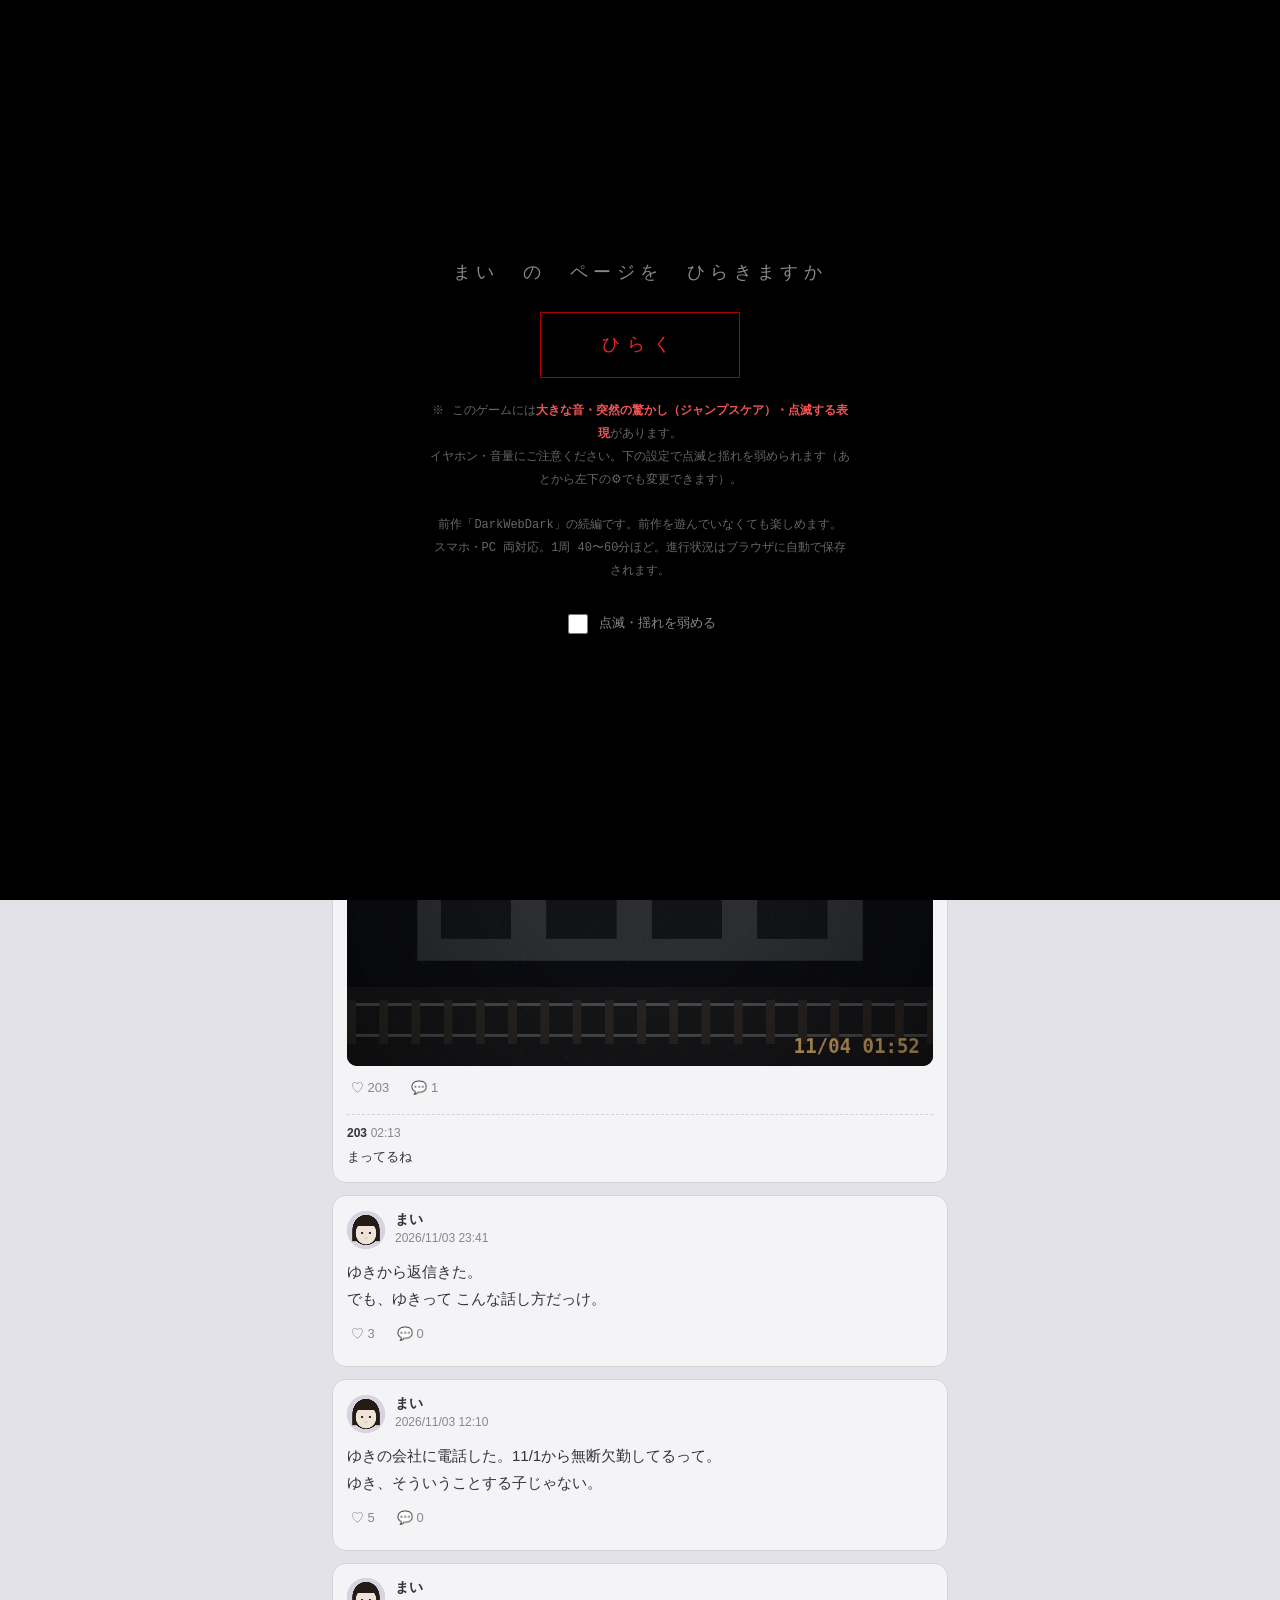
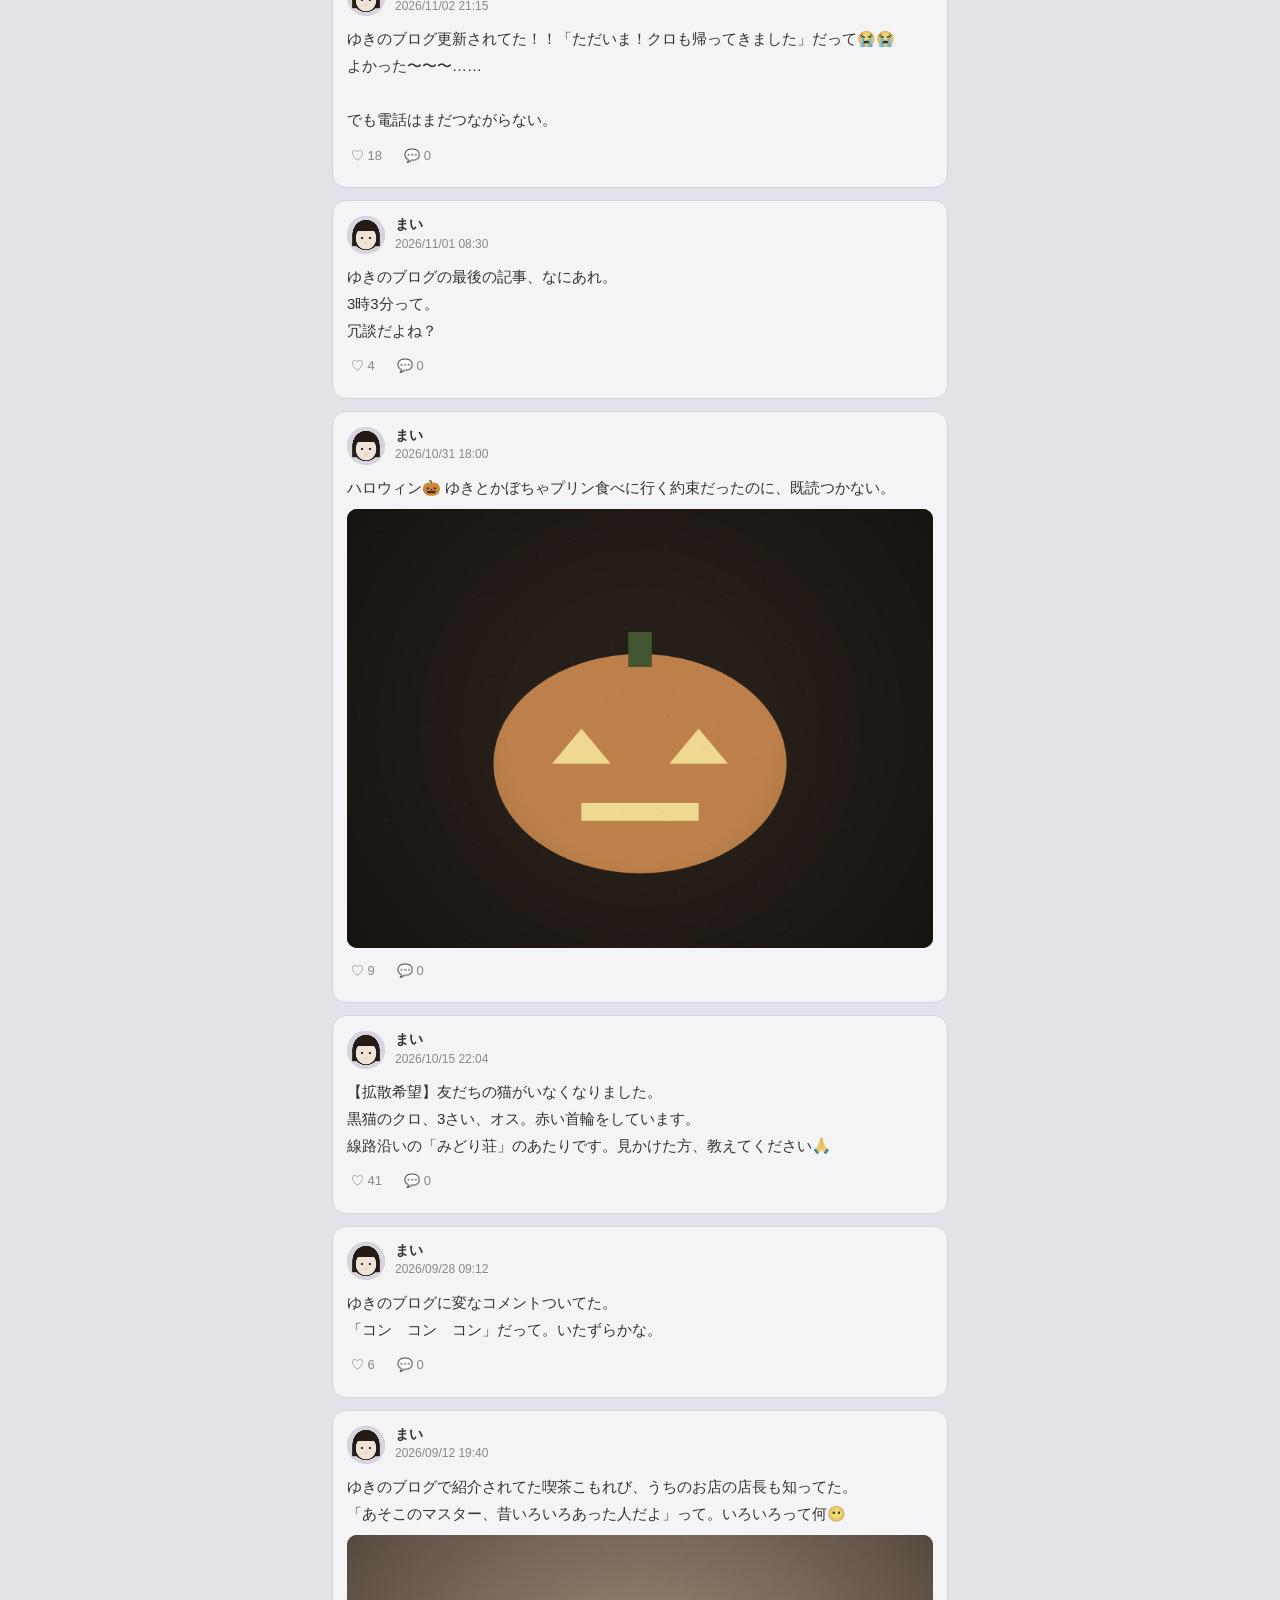
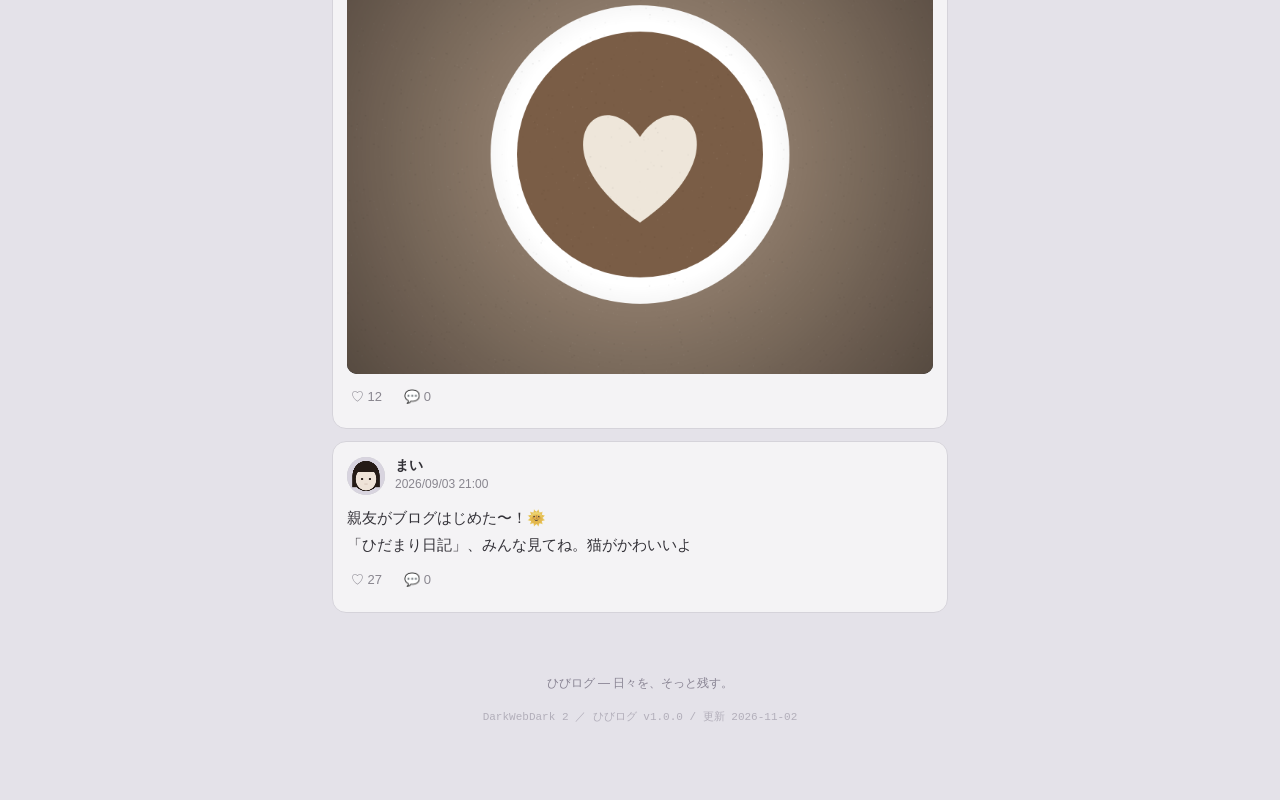
<file: index.html>
<!DOCTYPE html>
<html lang="ja">
<head>
<meta charset="UTF-8">
<meta name="viewport" content="width=device-width, initial-scale=1, viewport-fit=cover">
<title>まい（@maimai_0612）｜ひびログ</title>
<meta name="description" content="DarkWebDark 2 ― 前作「DarkWebDark」の続編。ネットサーフィン型ホラー。">
<link rel="stylesheet" href="assets/hibi.css">
<style>
  .cover canvas { image-rendering: pixelated; }
  .follow-list { list-style: none; margin: 0; padding: 0; }
  .follow-list li { display: flex; gap: 10px; align-items: center; padding: 8px 0; border-bottom: 1px solid #3a3440; }
  .follow-list .mini { width: 34px; height: 34px; border-radius: 50%; overflow: hidden; flex: none; background: #555; }
  .follow-list canvas { width: 100%; height: 100%; display: block; }
  .modal { position: fixed; inset: 0; z-index: 60; background: rgba(10, 8, 14, .9); display: flex; align-items: center; justify-content: center; padding: 16px; }
  .modal .in { background: #221e28; color: #ddd; border-radius: 14px; padding: 16px; width: min(420px, 100%); max-height: 80vh; overflow: auto; }
  .modal h3 { margin: 0 0 8px; font-size: 15px; }
  .endings { list-style: none; padding: 0; margin: 6px 0 0; }
  .endings li { padding: 4px 0; border-bottom: 1px dashed var(--line); font-size: 14px; }
  body.warm { background: #fbf3e8; }
  body.warm::after { display: none; }
  body.warm .post, body.warm .card { background: #fffaf3; border-color: #f0e2cf; }
  .cm { border-top: 1px dashed var(--line); margin-top: 8px; padding-top: 6px; font-size: 13px; }
  .cm b { font-size: 12px; }
</style>
</head>
<body class="cold">
<header class="topbar">
  <a class="logo" href="index.html"><i></i>ひびログ</a>
  <nav>
    <a href="index.html" class="on">まい</a>
    <a href="talk.html" data-need="talk">トークル</a>
    <a href="visit.html" data-need="visit">アルバム</a>
    <a href="files.html" data-need="files">資料</a>
  </nav>
</header>

<div class="wrap">
  <div id="topCards"></div>
  <section class="card prof">
    <div class="cover"><canvas id="cover" width="160" height="40"></canvas></div>
    <div class="ava"><canvas id="ava"></canvas></div>
    <h1 id="pname">まい</h1>
    <div class="id">@maimai_0612</div>
    <p class="bio" id="bio">カフェで働いてます☕ ねこ派。ゆきとは高校から🌙</p>
    <div class="stats"><span><b>12</b> フォロー</span><a href="#" id="followers" style="color:inherit;text-decoration:none"><b id="fcount">203</b> フォロワー</a><span id="lastlogin">最終ログイン：たった今</span></div>
    <div class="banner" id="banner">このアカウントは <b>2026/11/04 02:13</b> から更新されていません</div>
  </section>

  <div class="tabs" role="tablist">
    <button type="button" role="tab" id="tabPosts" class="on">投稿</button>
    <button type="button" role="tab" id="tabDrafts">下書き<span class="cnt" id="dcnt">0</span></button>
  </div>
  <main id="posts"></main>
  <main id="drafts" class="hidden"></main>
</div>

<footer class="foot">ひびログ ― 日々を、そっと残す。<div data-dwd-ver="DarkWebDark 2 ／ ひびログ"></div></footer>

<script src="assets/dwd.js"></script>
<script src="assets/hibi.js"></script>
<script>
(function () {
  'use strict';
  var postsEl = document.getElementById('posts');
  var draftsEl = document.getElementById('drafts');
  var prevName = DWD.prevName();
  var clears = DWD.get('clears') || 0;
  var stage = DWD.get('stage');

  HIBI.nav();
  HIBI.tabHaunt();
  HIBI.blinker(document.getElementById('ava'), 'mai');

  // カバー画像は砂嵐
  (function () {
    var cv = document.getElementById('cover');
    var c = cv.getContext('2d');
    var img = c.createImageData(160, 40);
    setInterval(function () {
      if (document.hidden) return;
      for (var i = 0; i < img.data.length; i += 4) {
        var v = 40 + Math.random() * 90;
        img.data[i] = v; img.data[i + 1] = v * 0.95; img.data[i + 2] = v * 1.1; img.data[i + 3] = 255;
      }
      c.putImageData(img, 0, 0);
    }, 90);
  })();

  /* ------------------------------------------------------------
   * 投稿
   * ---------------------------------------------------------- */
  var POSTS = [
    { tm: '2026/11/04 01:52', body: 'ゆきの部屋、見てくる', photo: 'apart', cap: 'みどり荘。線路のすぐ横', likes: 203, comments: [['203', '02:13', 'まってるね']] },
    { tm: '2026/11/03 23:41', body: 'ゆきから返信きた。\nでも、ゆきって こんな話し方だっけ。', likes: 3 },
    { tm: '2026/11/03 12:10', body: 'ゆきの会社に電話した。11/1から無断欠勤してるって。\nゆき、そういうことする子じゃない。', likes: 5 },
    { tm: '2026/11/02 21:15', body: 'ゆきのブログ更新されてた！！「ただいま！クロも帰ってきました」だって😭😭\nよかった〜〜〜……\n\nでも電話はまだつながらない。', likes: 18 },
    { tm: '2026/11/01 08:30', body: 'ゆきのブログの最後の記事、なにあれ。\n3時3分って。\n冗談だよね？', likes: 4 },
    { tm: '2026/10/31 18:00', body: 'ハロウィン🎃 ゆきとかぼちゃプリン食べに行く約束だったのに、既読つかない。', photo: 'pumpkin', cap: 'ひとりで食べた', likes: 9 },
    { tm: '2026/10/15 22:04', body: '【拡散希望】友だちの猫がいなくなりました。\n黒猫のクロ、3さい、オス。赤い首輪をしています。\n線路沿いの「みどり荘」のあたりです。見かけた方、教えてください🙏', likes: 41 },
    { tm: '2026/09/28 09:12', body: 'ゆきのブログに変なコメントついてた。\n「コン　コン　コン」だって。いたずらかな。', likes: 6 },
    { tm: '2026/09/12 19:40', body: 'ゆきのブログで紹介されてた喫茶こもれび、うちのお店の店長も知ってた。\n「あそこのマスター、昔いろいろあった人だよ」って。いろいろって何😶', photo: 'latte', cap: 'ゆきが送ってくれたラテアート', likes: 12 },
    { tm: '2026/09/03 21:00', body: '親友がブログはじめた〜！🌞\n「ひだまり日記」、みんな見てね。猫がかわいいよ', likes: 27 }
  ];

  function miniAva(who) {
    var d = document.createElement('div');
    d.className = 'mini';
    var cv = document.createElement('canvas');
    HIBI.avatar(cv, who, 'normal');
    d.appendChild(cv);
    return d;
  }

  function postEl(p, draft) {
    var a = document.createElement('article');
    a.className = 'post' + (draft ? ' draft' : '');
    var head = document.createElement('div');
    head.className = 'head';
    head.appendChild(miniAva(p.who || 'mai'));
    var meta = document.createElement('div');
    meta.innerHTML = '<div class="nm"></div><div class="tm"></div>';
    meta.querySelector('.nm').textContent = p.name || 'まい';
    meta.querySelector('.tm').textContent = p.tm;
    head.appendChild(meta);
    if (draft) {
      var lb = document.createElement('span');
      lb.className = 'dlabel';
      lb.textContent = '下書き';
      head.appendChild(lb);
    }
    a.appendChild(head);
    var b = document.createElement('div');
    b.className = 'body';
    if (p.html) b.innerHTML = p.html; else b.textContent = p.body;
    a.appendChild(b);
    if (p.photo) {
      var cv = document.createElement('canvas');
      cv.className = 'pic';
      HIBI.photo(cv, p.photo, p.photoOpt);
      a.appendChild(cv);
      var opened = 0;
      cv.addEventListener('click', function () {
        opened++;
        HIBI.viewer(function (big) { HIBI.photo(big, p.photo, p.photoOpt); }, p.cap, function () {
          // 2回目に開くと、窓の顔が一瞬こちらに
          if (p.photo === 'apart' && opened === 2) setTimeout(function () { DWD.flash(110); }, 900);
        });
      });
      p.canvas = cv;
    }
    if (!draft) {
      var acts = document.createElement('div');
      acts.className = 'acts';
      var like = document.createElement('button');
      like.type = 'button';
      like.textContent = '♡ ' + p.likes;
      like.addEventListener('click', function () {
        if (like.classList.contains('liked')) return;
        like.classList.add('liked');
        like.textContent = '♥ ' + (p.likes + 1);
        DWD.sfx.blip();
        setTimeout(function () {
          HIBI.toast('<b>203</b> さんが あなたの「いいね」を みています');
          DWD.sfx.knock(1);
        }, 2200);
      });
      acts.appendChild(like);
      var cm = document.createElement('span');
      cm.textContent = '💬 ' + (p.comments ? p.comments.length : 0);
      acts.appendChild(cm);
      a.appendChild(acts);
      (p.comments || []).forEach(function (c) {
        var d = document.createElement('div');
        d.className = 'cm';
        d.innerHTML = '<b></b> <span class="small"></span><div></div>';
        d.querySelector('b').textContent = c[0];
        d.querySelector('.small').textContent = c[1];
        d.querySelector('div').textContent = c[2];
        a.appendChild(d);
      });
      p.likeBtn = like;
    }
    return a;
  }

  function renderPosts(list) {
    postsEl.innerHTML = '';
    list.forEach(function (p) { postsEl.appendChild(postEl(p)); });
  }

  /* ------------------------------------------------------------
   * 下書き（見るたびに増える）
   * ---------------------------------------------------------- */
  var layer = DWD.get('layer') || 0;
  var DRAFTS = [
    { tm: '11/04 02:13', body: 'くらい' },
    { tm: '11/04 02:13', body: 'ゆきの　こえが　する。　かべの　むこう' },
    prevName ? { tm: '11/04 02:13', body: prevName + 'さん。　また　きてくれたんだ。\n203の　すみごこちは　どう？' } : null,
    clears ? { tm: '11/04 02:13', body: 'ねえ。\nこんどは　こたえないで。　なにも　しないで。\nさいごに　ノックが　きこえても、さわらないで。　それだけで　いい' } : null,
    { tm: '11/04 02:13', html: 'トークル　みて。　ゆきとの　やりとり、ぜんぶ　のこってる。\nさいごのほう、ゆきじゃない。\n<a href="talk.html">→ トークル</a>', unlock: 'talk' },
    { tm: '11/04 02:13', need: function () { return HIBI.seen('talk'); }, html: 'アルバムに　しゃしんと　ろくおん　あげた。\nクロに　くびわが　なかった。　あかい　くびわ。\n<a href="visit.html">→ アルバム</a>', unlock: 'visit' },
    { tm: '11/04 02:13', need: function () { return HIBI.seen('visit'); }, html: 'とおりすがりさんの　かきこみ、みつけた。\nマスターは　しってた。　ぜんぶ　しってた。\n<a href="files.html">→ 資料</a>', unlock: 'files' },
    { tm: '11/04 02:13', need: function () { return HIBI.seen('files'); }, body: 'ここは　したに　ながい。\nずっと　したまで　へやが　ある。' },
    { tm: 'たった今', need: function () { return HIBI.seen('files'); }, live: true },
    { tm: '11/04 02:13', need: function () { return layer >= 6; }, body: 'おりてきてくれたんだ。\nおねがい。　いちばん　したまで　きて。' },
    { tm: '11/04 02:13', need: function () { return layer >= 10; }, body: 'かべの　なかは　せまい。\n0.9メートル。　みんな　たって　ならんでる。' },
    { tm: '11/04 02:13', need: function () { return layer >= 13; }, body: 'クロが　まってる。\nあかい　くびわの　ほうの　クロ。' }
  ].filter(Boolean);

  function draftHTML(d) {
    if (d.live) {
      return { tm: 'たった今', body: 'いま　' + DWD.timeStr() + '。\n' + DWD.device() + '　で　みてるの　だれ？' };
    }
    return d;
  }
  // 次に増やせる下書きがあるか
  function canGrow() {
    var n = DWD.get('drafts') || 0;
    if (n >= DRAFTS.length) return false;
    var d = DRAFTS[n];
    return !d.need || d.need();
  }
  function grow(silent) {
    if (!canGrow()) return false;
    var n = (DWD.get('drafts') || 0) + 1;
    DWD.set('drafts', n);
    var d = DRAFTS[n - 1];
    if (d.unlock) HIBI.unlock(d.unlock);
    if (!silent) {
      HIBI.toast('下書きが <b>1件</b> ふえました');
      DWD.sfx.ping(true);
    }
    return true;
  }
  function renderDrafts(fresh) {
    var n = DWD.get('drafts') || 0;
    document.getElementById('dcnt').textContent = n;
    draftsEl.innerHTML = '';
    if (!n) {
      draftsEl.innerHTML = '<p class="empty-note">下書きはありません</p>';
      return;
    }
    // 新しいものが上
    for (var i = n - 1; i >= 0; i--) {
      var d = draftHTML(DRAFTS[i]);
      var el = postEl({ tm: d.tm, body: d.body, html: d.html ? d.html.replace(/\n/g, '<br>') : null }, true);
      if (fresh && i === n - 1) el.classList.add('new');
      draftsEl.appendChild(el);
    }
    HIBI.nav();
  }

  var tabP = document.getElementById('tabPosts');
  var tabD = document.getElementById('tabDrafts');
  function showTab(which) {
    var d = which === 'drafts';
    tabP.classList.toggle('on', !d);
    tabD.classList.toggle('on', d);
    postsEl.classList.toggle('hidden', d);
    draftsEl.classList.toggle('hidden', !d);
  }
  tabP.addEventListener('click', function () { showTab('posts'); });
  tabD.addEventListener('click', function () {
    // 下書きを開くたびに、1件ふえる
    var grew = grow(true);
    renderDrafts(grew);
    showTab('drafts');
    if (grew) DWD.sfx.ping(true);
    // 3回目に開いたとき、一瞬だけ
    if (DWD.inc('draftOpens') === 4) setTimeout(function () { DWD.flash(100, 'girl'); }, 1200);
  });

  // フォロワー一覧
  document.getElementById('followers').addEventListener('click', function (e) {
    e.preventDefault();
    var m = document.createElement('div');
    m.className = 'modal';
    var rows = [['yuki', 'ゆき', '@hidamari_yuki'], ['203', '203', '@203'], ['master', '喫茶こもれび', '@komorebi1985'], ['203', '通りすがり', '@tooris_gari']];
    if (prevName) rows.push(['203', prevName, '203号室']);
    rows.push(['203', 'あなた', DWD.device()]);
    m.innerHTML = '<div class="in"><h3>フォロワー 203人</h3><ul class="follow-list"></ul><p class="small" style="color:#888">ほか 197人は　なまえが　ありません</p></div>';
    var ul = m.querySelector('ul');
    rows.forEach(function (r) {
      var li = document.createElement('li');
      li.appendChild(miniAva(r[0]));
      var t = document.createElement('div');
      t.innerHTML = '<b></b><div class="small"></div>';
      t.querySelector('b').textContent = r[1];
      t.querySelector('.small').textContent = r[2];
      li.appendChild(t);
      ul.appendChild(li);
    });
    m.addEventListener('click', function (ev) { if (ev.target === m) m.remove(); });
    document.body.appendChild(m);
    DWD.sfx.whisper(1.2);
  });

  /* ------------------------------------------------------------
   * RTAモード＋オンラインランキング（1回クリアで解放）
   * ---------------------------------------------------------- */
  var topCards = document.getElementById('topCards');
  function rtaCard() {
    var box = document.createElement('section');
    box.className = 'card rta-card';
    box.id = 'rank';
    var best = DWD.get('rtaBest');
    var pending = DWD.get('rtaPending');
    box.innerHTML =
      '<h3>RTAモード</h3>' +
      '<p class="small" style="margin:0 0 10px">「RTA開始」を押した瞬間から、最深部でエンディングが決まるまでのタイムを計ります（どのエンディングでも可）。</p>' +
      '<div class="rta-row"><button type="button" class="btn2" id="rtaStart">RTA開始</button>' +
      '<span class="small">自己ベスト <b class="rta-num" id="rtaBest">' + (best ? DWD.fmt(best) : '--:--.--') + '</b></span></div>' +
      '<form id="rtaForm" hidden style="margin-top:10px">' +
      '<p style="margin:0 0 6px;font-size:14px">登録できるタイム：<b class="rta-num" id="rtaPend"></b></p>' +
      '<div class="rta-form"><input class="input2" id="rtaName" maxlength="12" placeholder="ランキングに出す名前" autocomplete="nickname"><button class="btn2" id="rtaSend">登録</button></div>' +
      '</form>' +
      '<p class="small" id="rtaMsg" style="margin:8px 0 0;min-height:1.4em"></p>' +
      '<h3 style="margin-top:12px">オンラインランキング</h3>' +
      '<ol class="rta-list" id="rtaList"><li class="small">読み込み中…</li></ol>';
    topCards.appendChild(box);
    document.getElementById('rtaStart').addEventListener('click', function () {
      DWD.rtaStart();
      location.href = 'index.html';
    });
    if (pending) {
      document.getElementById('rtaForm').hidden = false;
      document.getElementById('rtaPend').textContent = DWD.fmt(pending);
      document.getElementById('rtaName').value = (DWD.get('name') || prevName || '').slice(0, 12);
    }
    if (location.hash === '#rank') setTimeout(function () { box.scrollIntoView({ block: 'start' }); }, 50);
    initRanking();
  }

  // ランキングの保存先
  //  - GitHub Pages などふつうのWebサイト → Supabase（組織外の人も登録できる）
  //  - claude.ai の公開ページ（外部への通信が禁止）→ claude の共有データベース
  var SB_URL = 'https://kifnzvktwbomxthzvvgy.supabase.co';
  // anonキー：公開サイトに載せる前提の読み取り用キー（書き込みは関数経由のみ）
  var SB_KEY = 'eyJhbGciOiJIUzI1NiIsInR5cCI6IkpXVCJ9.eyJpc3MiOiJzdXBhYmFzZSIsInJlZiI6ImtpZm56dmt0d2JvbXh0aHp2dmd5Iiwicm9sZSI6ImFub24iLCJpYXQiOjE3Nzc4MzgxMzgsImV4cCI6MjA5MzQxNDEzOH0.M7nXP-u--6J_6rRpgz1cJj21_7KX6MtfTmZy77Xf_IE';
  var TABLE = 'dwd2_rta_scores';
  var RPC = 'dwd2_submit_rta';
  var MIN_MS = 60000, MAX_MS = 3 * 3600000;
  function rankBackend() {
    var h = location.hostname;
    if (location.protocol === 'file:') return 'none';
    if (/(^|\.)github\.io$/.test(h) || h === 'localhost' || h === '127.0.0.1') return 'supabase';
    return 'claude';
  }

  function initRanking() {
    var list = document.getElementById('rtaList');
    var msg = document.getElementById('rtaMsg');
    var form = document.getElementById('rtaForm');
    var sendBtn = document.getElementById('rtaSend');

    function note(text) {
      list.innerHTML = '';
      var li = document.createElement('li');
      li.className = 'small';
      li.textContent = text;
      list.appendChild(li);
    }
    // rows: [{name, ms, mine}]（速い順）
    function showRows(rows) {
      list.innerHTML = '';
      var rank = 0;
      rows.forEach(function (v) {
        if (typeof v.ms !== 'number' || typeof v.name !== 'string') return;
        rank++;
        var li = document.createElement('li');
        if (v.mine) li.className = 'me';
        var n = document.createElement('span');
        n.className = 'rta-rank';
        n.textContent = rank + '位';
        var nm = document.createElement('span');
        nm.className = 'rta-who';
        nm.textContent = v.name.slice(0, 12) + (v.mine ? '（あなた）' : '');
        var t = document.createElement('b');
        t.className = 'rta-num';
        t.textContent = DWD.fmt(v.ms);
        li.appendChild(n); li.appendChild(nm); li.appendChild(t);
        list.appendChild(li);
      });
      if (!rank) note('まだ記録がありません。最初の記録を残そう。');
    }
    function disableSend(text) {
      sendBtn.disabled = true;
      if (!form.hidden && text) msg.textContent = text;
    }
    // 送信フォームの共通処理。submitFn(name, ms) は「登録後のベスト(ms)」を返す Promise
    function bindSubmit(submitFn) {
      var sending = false;
      form.addEventListener('submit', function (e) {
        e.preventDefault();
        if (sending) return;
        var ms = DWD.get('rtaPending');
        var name = document.getElementById('rtaName').value.trim().slice(0, 12);
        if (!name) { msg.textContent = '名前を入れてください。'; return; }
        if (typeof ms !== 'number' || ms < MIN_MS || ms > MAX_MS) { msg.textContent = 'このタイムは登録できません。'; return; }
        sending = true;
        sendBtn.disabled = true;
        msg.textContent = '登録中…';
        submitFn(name, Math.round(ms)).then(function (best) {
          msg.textContent = typeof best === 'number' && best < ms
            ? '登録済みのタイム（' + DWD.fmt(best) + '）の方が速いので、タイムはそのままにしました。'
            : '登録しました！';
          DWD.set('name', name);
          DWD.set('rtaPending', null);
          form.hidden = true;
        }).catch(function (err) {
          msg.textContent = (err && err.userMessage) || '登録できませんでした。時間をおいてもう一度試してください。';
          sendBtn.disabled = false;
        }).then(function () { sending = false; });
      });
    }

    var backend = rankBackend();
    if (backend === 'supabase') return supabaseRanking();
    if (backend === 'claude') return claudeRanking();
    note('オンラインランキングは、公開サイトで開いたときに使えます。');
    disableSend();

    /* ---- Supabase ---- */
    function supabaseRanking() {
      // ブラウザごとの匿名ID（1人1件の記録に使う）
      var pid = DWD.get('pid');
      if (typeof pid !== 'string' || pid.length < 16) {
        var a = new Uint8Array(16);
        (window.crypto || window.msCrypto).getRandomValues(a);
        pid = Array.prototype.map.call(a, function (b) { return ('0' + b.toString(16)).slice(-2); }).join('');
        DWD.set('pid', pid);
      }
      function api(path, opt) {
        opt = opt || {};
        var ctrl = window.AbortController ? new AbortController() : null;
        var timer = setTimeout(function () { if (ctrl) ctrl.abort(); }, 10000);
        return fetch(SB_URL + path, {
          method: opt.method || 'GET',
          headers: { apikey: SB_KEY, Authorization: 'Bearer ' + SB_KEY, 'Content-Type': 'application/json' },
          body: opt.body ? JSON.stringify(opt.body) : undefined,
          signal: ctrl ? ctrl.signal : undefined
        }).then(function (r) {
          clearTimeout(timer);
          if (!r.ok) { var e = new Error('http ' + r.status); e.status = r.status; throw e; }
          return r.json();
        }, function (e) { clearTimeout(timer); throw e; });
      }
      function load() {
        return api('/rest/v1/' + TABLE + '?select=player_id,name,ms&order=ms.asc,updated_at.asc&limit=50').then(function (rows) {
          showRows((Array.isArray(rows) ? rows : []).map(function (r) {
            return { name: r.name, ms: r.ms, mine: r.player_id === pid };
          }));
        }).catch(function (e) {
          note(e && e.status === 404 ? 'ランキングは準備中です。' : 'ランキングを読み込めませんでした。通信状況を確認してください。');
        });
      }
      load();
      setInterval(load, 60000);
      bindSubmit(function (name, ms) {
        return api('/rest/v1/rpc/' + RPC, {
          method: 'POST',
          body: { p_player: pid, p_name: name, p_ms: ms, p_ver: DWD.VERSION }
        }).then(function (best) {
          load();
          return best;
        });
      });
    }

    /* ---- claude.ai の共有データベース ---- */
    function claudeRanking() {
      var tries = 0;
      (function waitClaude() {
        if (window.claude && typeof window.claude.use === 'function') return connect();
        if (++tries > 30) { note('ランキングを読み込めませんでした。'); return disableSend(); }
        setTimeout(waitClaude, 100);
      })();
      function connect() {
        Promise.all([window.claude.use('db'), window.claude.use('user')]).then(function (r) {
          var db = r[0], user = r[1];
          if (!db) { note('ランキングを読み込めませんでした（claude.ai にサインインすると表示されます）。'); return disableSend(); }
          return (user ? user.id() : Promise.resolve(null)).then(function (uid) {
            var loading = setTimeout(function () {
              if (list.querySelector('li.small')) note('ランキングにまだ接続できません。しばらくしてから開き直してください。');
            }, 10000);
            db.collection('rta2').orderBy('ms').limit(50).onSnapshot(function (snap) {
              if (!snap.metadata.fromCache) clearTimeout(loading);
              showRows(snap.docs.map(function (d) {
                var v = d.data() || {};
                return { name: v.name, ms: v.ms, mine: !!uid && d.id === uid };
              }));
            }, function () {
              clearTimeout(loading);
              note('ランキングを読み込めませんでした。');
            });
            if (!uid) return disableSend('ランキングに登録するには claude.ai へのサインインが必要です。');
            bindSubmit(function (name, ms) {
              var ref = db.doc('rta2/' + uid);
              return ref.get().then(function (cur) {
                var old = cur.exists ? cur.data() : null;
                if (old && typeof old.ms === 'number' && old.ms <= ms) return old.ms;
                return ref.set({ name: name, ms: ms, at: new Date().toISOString(), ver: DWD.VERSION }).then(function () { return ms; });
              }).catch(function (err) {
                var e = new Error('db');
                if (err && err.code === 'invalid_argument') e.userMessage = 'この共有設定では登録できません（閲覧のみの権限です）。';
                throw e;
              });
            });
          });
        }).catch(function () {
          note('ランキングを読み込めませんでした。');
          disableSend();
        });
      }
    }
  }

  // 見たエンディング
  var END_NAMES = { 1: 'END1「ただいま」', 2: 'END2「こたえない」', 3: 'END3「おかえり、はるか」' };
  function endingsCard() {
    var seen = DWD.get('endings') || [];
    var box = document.createElement('section');
    box.className = 'card';
    var html = '<h3 style="margin:0 0 6px;font-size:15px">見たおわり（' + seen.length + ' / 3）</h3><ul class="endings">';
    [1, 2, 3].forEach(function (n) {
      html += '<li>' + (seen.indexOf(n) >= 0 ? END_NAMES[n] : '？？？') + '</li>';
    });
    html += '</ul>';
    html += '<p style="margin:12px 0 0"><button type="button" class="btn2 red" id="resetBtn">さいしょから</button> <span class="small">進行状況を消します（RTA・見たおわりは残ります）</span></p>';
    box.innerHTML = html;
    topCards.appendChild(box);
    document.getElementById('resetBtn').addEventListener('click', function () {
      DWD.reset();
      location.href = 'index.html';
    });
  }

  /* ------------------------------------------------------------
   * END1「ただいま」の舞台
   * ---------------------------------------------------------- */
  if (stage === 'end1') {
    DWD.gate({ title: '……　まぶしい', button: 'めを　あける' }).then(end1);
    return;
  }
  function end1() {
    document.body.classList.remove('cold');
    document.body.classList.add('warm');
    var banner = document.getElementById('banner');
    banner.innerHTML = 'おかえりなさい。<b>2026/11/05</b> に更新されました';
    document.getElementById('bio').textContent = 'カフェで働いてます☕ ねこ派。ゆきとは高校から🌙　ただいま！';
    var happy = { tm: '2026/11/05 12:13', body: 'ゆき、かえってきた！！！！😭😭😭\nこもれびでナポリタン食べたよ🍝\n心配してくれたみんな、ほんとうにありがとう。\nもう大丈夫。ぜんぶ、おわったよ。', photo: 'cafe2', cap: 'ゆきと。こもれびで', likes: 2, photoOpt: {} };
    renderPosts([happy].concat(POSTS));
    DWD.sfx.chime();
    setTimeout(function () { HIBI.toast('<b>ゆき</b> さんが いいね しました'); DWD.sfx.chime(); if (happy.likeBtn) happy.likeBtn.textContent = '♡ 3'; }, 1800);
    setTimeout(function () { HIBI.toast('<b>喫茶こもれび</b> さんが いいね しました'); if (happy.likeBtn) happy.likeBtn.textContent = '♡ 4'; }, 4200);
    var started = false;
    function finale() {
      if (started) return;
      started = true;
      var who = DWD.who();
      DWD.sfx.heartbeat(4, 0.8);
      setTimeout(function () {
        // 写真の二人の目が黒くなる
        HIBI.photo(happy.canvas, 'cafe2', { black: true });
        DWD.sfx.blip();
        HIBI.toast('<b>203</b> さんが いいね しました');
        if (happy.likeBtn) happy.likeBtn.textContent = '♡ 203';
      }, 1600);
      setTimeout(function () {
        document.body.classList.remove('warm');
        document.body.classList.add('cold');
        DWD.sfx.whisper(2);
        var bodyEl = happy.canvas.parentNode.querySelector('.body');
        bodyEl.textContent = 'ゆきは　でてきた。\nまいも　でてきた。\nクロも　でてきた。';
      }, 3600);
      setTimeout(function () {
        var bodyEl = happy.canvas.parentNode.querySelector('.body');
        bodyEl.innerHTML = '';
        var t = document.createElement('span');
        t.className = 'redtext';
        t.textContent = 'じゃあ　かべの　なかには　だれが　いるの？';
        bodyEl.appendChild(t);
        DWD.sfx.stinger();
        document.getElementById('banner').innerHTML = '';
        var b2 = document.createElement('span');
        b2.textContent = 'このアカウントは　いま　' + who + '　が　つかっています';
        document.getElementById('banner').appendChild(b2);
        document.getElementById('pname').textContent = who;
      }, 6200);
      setTimeout(function () {
        document.body.classList.add('dwd-shake');
        DWD.sfx.knock(3, 0.2);
      }, 8600);
      setTimeout(function () {
        document.body.classList.remove('dwd-shake');
        DWD.scare({ type: 'crawl' }).then(function () {
          return DWD.scare({ type: 'text', text: 'つぎは　あなたが　ノックする', dur: 1400 });
        }).then(function () {
          DWD.set('stage', null);
          DWD.go('end.html?e=1', 700);
        });
      }, 10000);
    }
    document.addEventListener('click', function (e) {
      var a = e.target.closest('a');
      if (a) e.preventDefault();
      if (e.target.closest('.dwd-cfg, .dwd-cfgp, .viewer')) return;
      finale();
    }, true);
    setTimeout(finale, 9000);
  }

  /* ------------------------------------------------------------
   * ふだんの表示
   * ---------------------------------------------------------- */
  var cleared = DWD.get('cleared');
  if (cleared || (DWD.get('rtaUnlocked') && !DWD.rtaRunning())) rtaCard();
  if (cleared || clears) endingsCard();
  if (clears && !cleared) {
    document.getElementById('banner').innerHTML = 'おかえりなさい。　また　<b>203</b>　の　となりへ';
  }
  if (prevName) document.getElementById('fcount').textContent = '204';

  renderPosts(POSTS);
  var visits = HIBI.visit('index');
  renderDrafts(false);

  // 最初の画面の注意（音を鳴らすための入口ボタンをかねる）
  var warn =
    '※ このゲームには<b style="color:#e55">大きな音・突然の驚かし（ジャンプスケア）・点滅する表現</b>があります。<br>' +
    'イヤホン・音量にご注意ください。下の設定で点滅と揺れを弱められます（あとから左下の⚙でも変更できます）。<br><br>' +
    '前作「DarkWebDark」の続編です。前作を遊んでいなくても楽しめます。<br>スマホ・PC 両対応。1周 40〜60分ほど。進行状況はブラウザに自動で保存されます。';
  var title = 'まい　の　ページを　ひらきますか';
  if (prevName && DWD.prevCleared() && visits === 1) title = 'おかえりなさい、' + prevName + '。\nまた　ノックが　きこえましたか';
  DWD.gate({ title: title, button: 'ひらく', warn: warn, settings: true }).then(function () {
    DWD.roomTone(0.07);
    // 2回目以降の訪問で、下書きが勝手に1件ふえる
    if (visits > 1 && grow(false)) renderDrafts(true);
    // 最初の不気味な一押し
    setTimeout(function () {
      DWD.sfx.buzz(2);
      HIBI.toast('<b>203</b> さんが「ゆきの部屋、見てくる」に いいね しました');
      if (POSTS[0].likeBtn) POSTS[0].likeBtn.textContent = '♡ 204';
    }, 4000);
    setTimeout(function () {
      if ((DWD.get('drafts') || 0) === 0) {
        HIBI.toast('まい さんが <b>下書き</b> を 保存しました');
        DWD.sfx.ping(true);
        document.getElementById('dcnt').textContent = '1';
      }
    }, 9000);
    // 最終ログインがじわじわ変わる
    var ll = document.getElementById('lastlogin');
    setInterval(function () { ll.textContent = '最終ログイン：' + DWD.clock(new Date(), true) + '（' + DWD.device() + '）'; }, 1000);
    // まれに怪現象（大きな驚かしはなし）
    DWD.haunt({ min: 20000, max: 40000, big: false, textSel: '.post .body', paused: function () { return !!document.querySelector('.viewer,.modal'); } });
  });
})();
</script>
</body>
</html>
</file>
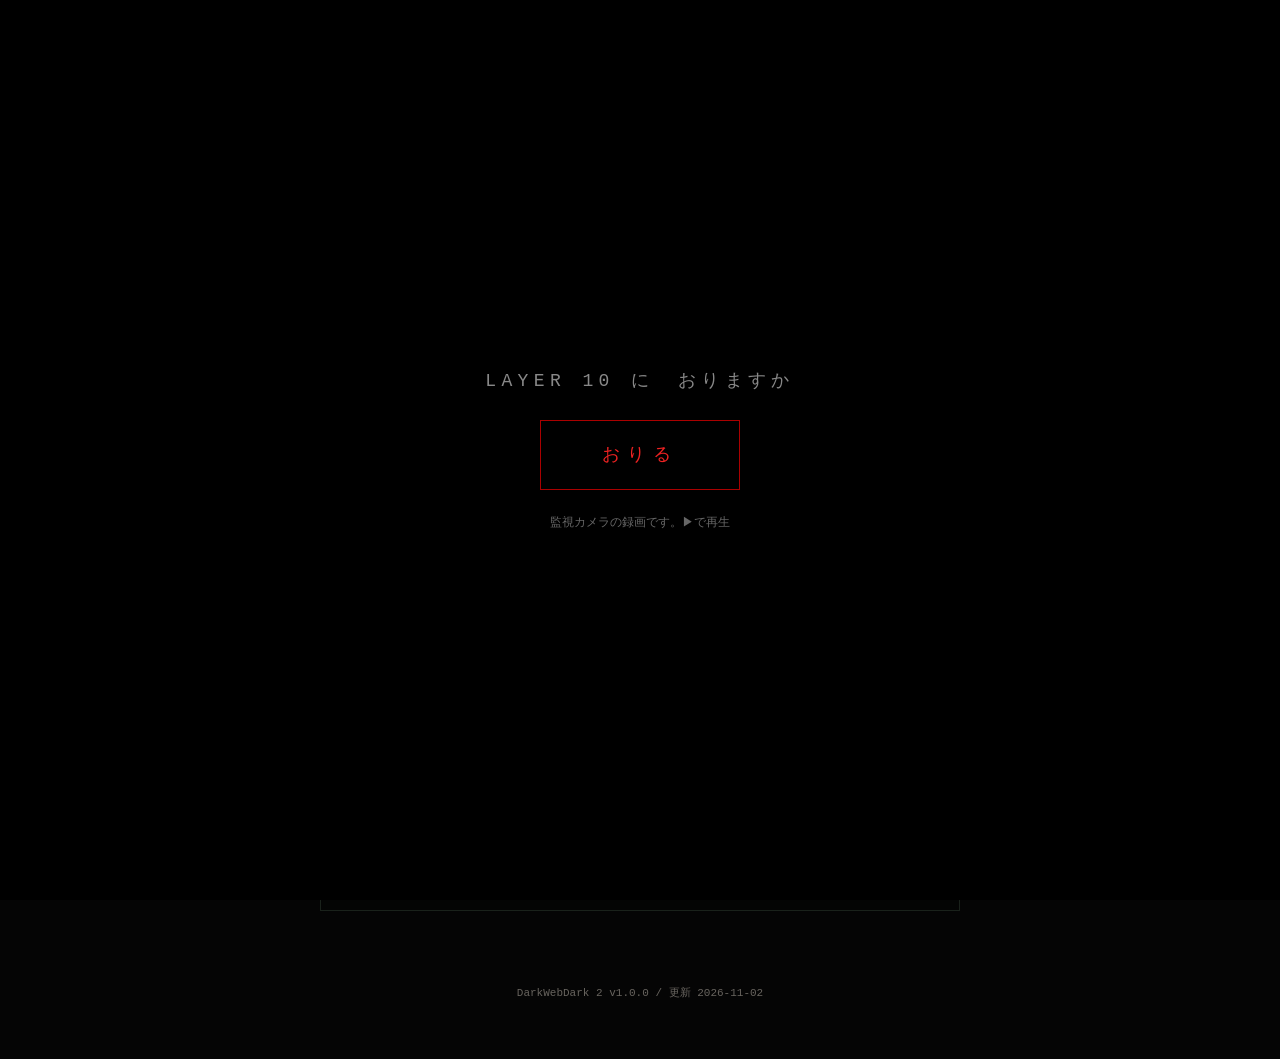
<file: dwd/10/index.html>
<!DOCTYPE html>
<html lang="ja">
<head>
<meta charset="UTF-8">
<meta name="viewport" content="width=device-width, initial-scale=1, viewport-fit=cover">
<title>DarkWebDark/10</title>
<link rel="stylesheet" href="../../assets/dark.css">
<style>
  .mon { max-width: 640px; margin: 14px auto 0; background: #050605; border: 1px solid #1f2a20; padding: 8px; border-radius: 6px; }
  .mon canvas { display: block; width: 100%; height: auto; aspect-ratio: 16 / 9; image-rendering: pixelated; background: #000; }
  .cams { display: grid; grid-template-columns: repeat(4, 1fr); gap: 6px; margin-top: 8px; }
  .cams button { font: 13px "Courier New", monospace; min-height: 44px; background: #0d120e; border: 1px solid #263428; color: #8fb09a; border-radius: 4px; cursor: pointer; line-height: 1.2; padding: 4px 2px; }
  .cams button.on { border-color: #e33; color: #f88; }
  .cams button[disabled] { opacity: .25; cursor: default; }
  .cams small { display: block; font-size: 10px; color: #5a6e5e; }
  .bar2 { display: flex; gap: 8px; align-items: center; margin-top: 8px; }
  .bar2 button { font: 15px "Courier New", monospace; min-width: 52px; min-height: 44px; background: #0d120e; border: 1px solid #263428; color: #cfe0d2; border-radius: 4px; cursor: pointer; }
  .bar2 input[type=range] { flex: 1; min-width: 0; accent-color: #c33; height: 32px; }
  .tc { font: 13px "Courier New", monospace; color: #8fb09a; text-align: center; margin-top: 4px; letter-spacing: .1em; }
  .log2 { max-width: 640px; margin: 10px auto 0; font: 12px/1.8 "Courier New", monospace; color: #6b7d6e; border: 1px solid #1a221b; padding: 8px 10px; background: #040504; }
  .q { text-align: center; margin-top: 20px; }
  .opts { display: flex; flex-wrap: wrap; gap: 8px; justify-content: center; }
</style>
</head>
<body>
<div class="vignette"></div>
<div class="page">
  <div class="layer">LAYER 10 / かんし<span class="sub">2026-11-04 01:30 ― 02:20</span></div>
  <h1 class="logo">DarkWebDark/10</h1>
  <div class="draft"><span class="dh">まい の 下書き ／ 11/04 02:13</span>マスターは　カメラで　みてた。<br>ろうかも。　ゆきの　へやの　なかも。</div>
  <div class="mon">
    <canvas id="cv" width="320" height="180"></canvas>
    <div class="bar2">
      <button type="button" id="pp" aria-label="再生／一時停止">▶</button>
      <input type="range" id="seek" min="0" max="3000" step="1" value="0" aria-label="シーク">
      <button type="button" id="spd">×60</button>
    </div>
    <div class="tc" id="tc">01:30:00</div>
    <div class="cams" id="cams">
      <button type="button" data-c="1" class="on">CAM1<small>入口</small></button>
      <button type="button" data-c="2">CAM2<small>2F西</small></button>
      <button type="button" data-c="3">CAM3<small>2F東</small></button>
      <button type="button" data-c="4" disabled>CAM4<small>？？？</small></button>
    </div>
  </div>
  <div class="log2" id="log">録画を再生してください。<br>スライダーで好きな時刻へ移動、カメラはいつでも切り替えられます。</div>
  <div class="q hidden" id="q">
    <p class="msg red">まいは　どこへ　きえた？</p>
    <div class="opts" id="opts"></div>
    <p class="err" id="err"></p>
  </div>
</div>
<div class="footer-ver" data-dwd-ver></div>

<script src="../../assets/dwd.js"></script>
<script>
(function () {
  'use strict';
  DWD.noiseBg(0.03);
  DWD.reach(10);
  var cv = document.getElementById('cv');
  var c = cv.getContext('2d');
  var W = 320, H = 180;
  var seek = document.getElementById('seek');
  var tcEl = document.getElementById('tc');
  var logEl = document.getElementById('log');
  var cam = 1, t = 0, playing = false, rate = 60;
  var T213 = 2580; // 02:13:00
  var cam4 = !!DWD.get('cam4');
  var seen213 = {};
  var crawlDone = false;

  function hms(s) {
    var tot = 90 * 60 + Math.floor(s);
    var h = Math.floor(tot / 3600), m = Math.floor((tot % 3600) / 60), x = tot % 60;
    return ('0' + h).slice(-2) + ':' + ('0' + m).slice(-2) + ':' + ('0' + x).slice(-2);
  }
  function lerp(a, b, k) { return a + (b - a) * Math.max(0, Math.min(1, k)); }
  function seg(t0, t1) { return (t - t0) / (t1 - t0); }

  // 人（赤外線カメラ風に白っぽい）
  function person(x, y, s, o) {
    o = o || {};
    c.globalAlpha = o.alpha === undefined ? 1 : o.alpha;
    c.fillStyle = o.col || '#b8c8bc';
    c.beginPath(); c.arc(x, y - s * 1.55, s * 0.2, 0, Math.PI * 2); c.fill();
    c.fillRect(x - s * 0.22, y - s * 1.35, s * 0.44, s * 0.8);
    c.fillRect(x - s * 0.18, y - s * 0.55, s * 0.14, s * 0.55);
    c.fillRect(x + s * 0.04, y - s * 0.55, s * 0.14, s * 0.55);
    if (o.hair) { c.fillStyle = '#1a201b'; c.fillRect(x - s * 0.2, y - s * 1.75, s * 0.4, s * (o.longHair ? 0.6 : 0.25)); }
    if (o.bag) { c.fillStyle = '#7a8a7e'; c.fillRect(x + s * 0.2, y - s * 1.1, s * 0.15, s * 0.3); }
    c.globalAlpha = 1;
  }
  function cat(x, y, s, look) {
    c.fillStyle = '#0a0d0b';
    c.beginPath(); c.ellipse(x, y, s * 0.5, s * 0.32, 0, 0, Math.PI * 2); c.fill();
    c.beginPath(); c.arc(x, y - s * 0.35, s * 0.26, 0, Math.PI * 2); c.fill();
    if (look) {
      c.fillStyle = '#f2f2c0';
      c.fillRect(x - s * 0.13, y - s * 0.38, s * 0.07, s * 0.07);
      c.fillRect(x + s * 0.06, y - s * 0.38, s * 0.07, s * 0.07);
    }
  }

  // 2Fの廊下（mirror=true で東側から見る）
  var VP = { x: 160, y: 62 };
  function corridor(mirror) {
    c.fillStyle = '#0c120e'; c.fillRect(0, 0, W, H);
    c.fillStyle = '#16201a';
    c.beginPath(); c.moveTo(20, H); c.lineTo(VP.x - 8, VP.y + 10); c.lineTo(VP.x + 8, VP.y + 10); c.lineTo(300, H); c.fill();
    // 壁（ドアのある側）
    c.fillStyle = '#1d2a22';
    var wx = mirror ? 0 : W;
    c.beginPath(); c.moveTo(mirror ? 20 : 300, H); c.lineTo(VP.x + (mirror ? -8 : 8), VP.y + 10); c.lineTo(VP.x + (mirror ? -8 : 8), VP.y - 30); c.lineTo(wx, -40); c.lineTo(wx, H); c.fill();
    // 手すり側
    c.strokeStyle = '#3a4a3e';
    c.beginPath(); c.moveTo(mirror ? W : 0, 110); c.lineTo(VP.x + (mirror ? 8 : -8), VP.y + 2); c.stroke();
  }
  // 廊下の奥行き z(0〜1) を画面へ
  function zp(z, mirror, side) {
    var nearX = side === 'wall' ? (mirror ? 26 : 294) : 160;
    var x = lerp(nearX, VP.x + (side === 'wall' ? (mirror ? -8 : 8) : 0), z);
    var y = lerp(H - 6, VP.y + 10, z);
    return { x: x, y: y, s: lerp(70, 8, z) };
  }
  var DOORZ = { 201: 0.2, 202: 0.45, 203: 0.62, 204: 0.76 };
  function door(num, mirror, open) {
    var z = mirror ? 1 - DOORZ[num] + 0.06 : DOORZ[num];
    var p = zp(z, mirror, 'wall');
    var w = p.s * 0.55, h = p.s * 1.5;
    var x = mirror ? p.x : p.x - w;
    c.fillStyle = open ? '#000' : '#2f3a32';
    c.fillRect(x, p.y - h, w, h);
    c.fillStyle = '#9fb0a2';
    c.font = Math.max(5, p.s * 0.16) + 'px monospace';
    c.textAlign = 'center';
    c.fillText(num, x + w / 2, p.y - h * 0.82);
    return { x: x, y: p.y, w: w, h: h, z: z };
  }

  function drawCam1() {
    c.fillStyle = '#0c120e'; c.fillRect(0, 0, W, H);
    c.fillStyle = '#18221c'; c.fillRect(0, 130, W, 50); // 地面
    c.fillStyle = '#1f2b23'; c.fillRect(110, 20, 210, 110); // 建物の1階
    for (var i = 0; i < 4; i++) { c.fillStyle = '#121a15'; c.fillRect(124 + i * 48, 70, 30, 46); }
    // 階段
    c.strokeStyle = '#4a5a4e';
    c.lineWidth = 2;
    c.beginPath(); c.moveTo(30, 132); c.lineTo(108, 40); c.stroke();
    c.beginPath(); c.moveTo(48, 132); c.lineTo(122, 44); c.stroke();
    c.lineWidth = 1;
    for (i = 0; i < 13; i++) { var k = i / 13; c.beginPath(); c.moveTo(lerp(30, 108, k), lerp(132, 40, k)); c.lineTo(lerp(48, 122, k), lerp(132, 44, k)); c.stroke(); }
    // まい
    if (t >= 60 && t < 130) {
      var x, y, s = 28;
      if (t < 100) { x = lerp(300, 50, seg(60, 100)); y = 150; }
      else { x = lerp(50, 112, seg(100, 130)); y = lerp(150, 46, seg(100, 130)); s = lerp(28, 20, seg(100, 130)); }
      person(x, y, s, { hair: true, bag: true });
    }
    // 02:18 階段の下に男がいる（通りすがり）
    if (t >= 2880 && t < 2960) {
      var mx = t < 2940 ? 70 : lerp(70, 340, seg(2940, 2960));
      person(mx, 152, 30, { col: '#8a988c' });
      if (t < 2940) { c.fillStyle = '#e8f0e8'; c.font = '7px monospace'; c.textAlign = 'left'; c.fillText('こたえるな', mx - 18, 108); }
    }
  }
  function drawCam2() {
    corridor(false);
    var open202 = t >= 1680 && t < 1700;
    [201, 202, 203, 204].forEach(function (n) { door(n, false, n === 202 && open202); });
    if (t >= 180 && t < 1700) {
      var z;
      if (t < 240) z = lerp(0.02, 0.4, seg(180, 240));
      else if (t < 600) z = 0.4;
      else if (t < 660) z = lerp(0.4, 0.57, seg(600, 660));
      else if (t < 900) z = 0.57;
      else if (t < 960) z = lerp(0.57, 0.4, seg(900, 960));
      else z = 0.4;
      var p = zp(z, false, 'mid');
      var xo = (t >= 1680) ? lerp(0, 18, seg(1680, 1700)) : 0;
      person(p.x + 30 * (1 - z) + xo, p.y, p.s, { hair: true, bag: true, alpha: t >= 1690 ? 0.4 : 1 });
    }
    // 02:13 で映像が乱れる
    if (t >= T213 - 10 && t < T213 + 40) {
      noise(0.9);
      c.fillStyle = '#e33'; c.font = '12px monospace'; c.textAlign = 'center';
      c.fillText('NO SIGNAL', W / 2, H / 2 - 6);
      c.fillText('→ CAM4（202 室内）', W / 2, H / 2 + 12);
      if (!cam4) {
        cam4 = true;
        DWD.set('cam4', true);
        var b = document.querySelector('[data-c="4"]');
        b.disabled = false;
        b.querySelector('small').textContent = '202室内';
        log('CAM4（202室内）の映像が　みつかりました');
        DWD.sfx.static(0.6, 0.3);
      }
    }
  }
  function drawCam3() {
    corridor(true);
    var crack = t >= T213 && t < T213 + 30;
    [204, 203, 202, 201].forEach(function (n) { var d = door(n, true, false); if (n === 203 && crack) { c.fillStyle = '#000'; c.fillRect(d.x + d.w - 3, d.y - d.h, 3, d.h); c.fillStyle = '#e8e4d8'; c.fillRect(d.x + d.w - 2, d.y - d.h * 0.7, 1, 1); } });
    // 東から見たまい（奥のほう）
    if (t >= 180 && t < 1700) {
      var z;
      if (t < 240) z = lerp(0.98, 0.6, seg(180, 240));
      else if (t < 600) z = 0.6;
      else if (t < 660) z = lerp(0.6, 0.43, seg(600, 660));
      else if (t < 900) z = 0.43;
      else if (t < 960) z = lerp(0.43, 0.6, seg(900, 960));
      else z = 0.6;
      var p = zp(z, true, 'mid');
      person(p.x - 30 * (1 - z), p.y, p.s, { hair: true, bag: true, alpha: t >= 1690 ? 0.3 : 1 });
    }
  }
  function drawCam4() {
    // 天井の角から見下ろす 202 室内（魚眼ぎみ）
    c.fillStyle = '#070a08'; c.fillRect(0, 0, W, H);
    c.fillStyle = '#121a15';
    c.beginPath(); c.moveTo(60, 20); c.lineTo(260, 20); c.lineTo(250, 120); c.lineTo(70, 120); c.fill(); // 203側の壁
    c.fillStyle = '#0e140f';
    c.beginPath(); c.moveTo(70, 120); c.lineTo(250, 120); c.lineTo(320, 180); c.lineTo(0, 180); c.fill(); // 床
    // ひっかき傷
    c.strokeStyle = '#2a362d';
    for (var i = 0; i < 14; i++) { c.beginPath(); c.moveTo(110 + i * 7, 50 + (i % 3) * 6); c.lineTo(112 + i * 7, 90 + (i % 4) * 5); c.stroke(); }
    var inRoom = t >= 1690;
    if (inRoom) {
      // 懐中電灯の光
      var g = c.createRadialGradient(160, 80, 4, 160, 80, 90);
      g.addColorStop(0, 'rgba(200,220,200,.25)');
      g.addColorStop(1, 'rgba(0,0,0,0)');
      c.fillStyle = g; c.fillRect(0, 0, W, H);
    }
    // クロ（壁を向いて座っている）
    var catLook = t >= T213 + 45;
    cat(178, 132, 22, catLook);
    if (inRoom && t < T213 + 10) {
      // まい：入ってきて、クロの横に座る
      var x = t < 1720 ? lerp(300, 140, seg(1690, 1720)) : 140;
      var y = t < 1720 ? lerp(175, 140, seg(1690, 1720)) : 140;
      person(x, y, t < 1730 ? 34 : 26, { hair: true, bag: true });
    } else if (t >= T213 + 10 && t < T213 + 40) {
      // 立ちあがって、壁の中へ
      var k = seg(T213 + 10, T213 + 40);
      var py = lerp(140, 118, k);
      c.save();
      c.beginPath(); c.rect(0, 0, W, 119); c.rect(0, 119, W, 61 * (1 - k)); c.clip();
      person(150, py, lerp(30, 24, k), { hair: true, alpha: 1 - k * 0.7 });
      c.restore();
      // 壁のなかの手
      if (k > 0.3) { c.fillStyle = 'rgba(220,226,214,' + (k * 0.8) + ')'; for (var h = 0; h < 4; h++) c.fillRect(140 + h * 6, 70 + h * 3, 3, 14); }
    }
    if (t >= T213 - 5 && t < T213 + 8) {
      c.fillStyle = '#e8f0e8'; c.font = '10px monospace'; c.textAlign = 'center';
      c.fillText('（コン　コン　コン）', 160, 40);
    }
  }
  function noise(a) {
    var img = c.getImageData(0, 0, W, H);
    for (var i = 0; i < img.data.length; i += 4) {
      if (Math.random() < a) { var v = Math.random() * 255; img.data[i] = img.data[i + 1] = img.data[i + 2] = v; }
    }
    c.putImageData(img, 0, 0);
  }
  function overlay() {
    // 走査線・緑がかった色・時刻
    c.fillStyle = 'rgba(40,90,50,.12)'; c.fillRect(0, 0, W, H);
    c.fillStyle = 'rgba(0,0,0,.25)';
    for (var y = 0; y < H; y += 3) c.fillRect(0, y, W, 1);
    if (Math.random() < 0.08) { var yy = Math.random() * H; c.fillStyle = 'rgba(200,255,200,.08)'; c.fillRect(0, yy, W, 4); }
    c.fillStyle = '#e8f0e8';
    c.font = '9px monospace';
    c.textAlign = 'left';
    c.fillText('CAM' + cam + '  2026-11-04  ' + hms(t), 6, 12);
    if (Math.floor(performance.now() / 600) % 2) { c.fillStyle = '#e33'; c.beginPath(); c.arc(W - 30, 9, 3, 0, Math.PI * 2); c.fill(); }
    c.fillStyle = '#e8f0e8';
    c.textAlign = 'right';
    c.fillText('REC', W - 6, 12);
  }

  function render() {
    if (cam === 1) drawCam1();
    else if (cam === 2) drawCam2();
    else if (cam === 3) drawCam3();
    else drawCam4();
    overlay();
    tcEl.textContent = hms(t) + '　×' + rate;
    if (t >= T213 - 20 && t <= T213 + 60) seen213[cam] = true;
    checks();
  }
  function log(s) {
    var p = document.createElement('div');
    p.textContent = '[' + hms(t) + '] ' + s;
    logEl.appendChild(p);
  }
  var qShown = false;
  function checks() {
    // CAM4 で壁に入るところを見たら……
    if (cam === 4 && t >= T213 + 50 && !crawlDone) {
      crawlDone = true;
      playing = false;
      document.getElementById('pp').textContent = '▶';
      DWD.sfx.meow(true);
      setTimeout(function () {
        DWD.scare({ type: 'crawl' }).then(function () { showQ(); });
      }, 600);
    }
    if (cam === 4 && t >= T213 + 40 && crawlDone && !qShown) showQ();
  }
  function showQ() {
    if (qShown) return;
    qShown = true;
    var q = document.getElementById('q');
    q.classList.remove('hidden');
    var opts = document.getElementById('opts');
    ['201', '202', '203', '204', 'かべ', 'そと'].forEach(function (o) {
      var b = document.createElement('button');
      b.type = 'button';
      b.className = 'btn';
      b.textContent = o;
      b.addEventListener('click', function () { answer(o); });
      opts.appendChild(b);
    });
    q.scrollIntoView({ block: 'center', behavior: 'smooth' });
  }
  var wrong = 0;
  function answer(o) {
    if (DWD.isScaring()) return;
    var err = document.getElementById('err');
    if (o === 'かべ') {
      err.textContent = 'そう。　202と203の　あいだ';
      DWD.sfx.knock(3);
      DWD.reach(11);
      setTimeout(function () { DWD.go('../11/index.html', 1200); }, 1500);
      return;
    }
    wrong++;
    DWD.inc('miss');
    if (wrong % 2 === 0) DWD.scare({ type: 'face' });
    err.textContent = o === '202' ? 'へやには　はいった。　そのあとは？' : 'ちがう。　CAM4 を　もういちど';
  }

  // 操作
  var pp = document.getElementById('pp');
  pp.addEventListener('click', function () {
    playing = !playing;
    pp.textContent = playing ? '❚❚' : '▶';
    if (playing && t >= 3000) t = 0;
  });
  document.getElementById('spd').addEventListener('click', function () {
    rate = rate === 60 ? 240 : rate === 240 ? 15 : 60;
    this.textContent = '×' + rate;
  });
  seek.addEventListener('input', function () { t = +seek.value; render(); });
  DWD.$$('#cams button').forEach(function (b) {
    b.addEventListener('click', function () {
      if (b.disabled) return;
      cam = +b.dataset.c;
      DWD.$$('#cams button').forEach(function (x) { x.classList.toggle('on', x === b); });
      DWD.sfx.static(0.12, 0.2);
      render();
    });
  });
  if (cam4) {
    var b4 = document.querySelector('[data-c="4"]');
    b4.disabled = false;
    b4.querySelector('small').textContent = '202室内';
  }

  // 気になる時刻の記録（ヒント）
  var NOTES = [[62, 'CAM1　人が　はいってくる'], [1680, 'CAM2　202の　ドアが　ひらく'], [T213, 'CAM2　信号が　とぎれる'], [2880, 'CAM1　階段の下に　だれか']];
  var noted = {};
  var last = performance.now();
  (function loop(now) {
    var dt = Math.min(0.1, (now - last) / 1000);
    last = now;
    if (playing && !DWD.isScaring()) {
      t = Math.min(3000, t + dt * rate);
      seek.value = Math.floor(t);
      NOTES.forEach(function (n) { if (!noted[n[0]] && t >= n[0]) { noted[n[0]] = true; log(n[1]); } });
      if (t >= 3000) { playing = false; pp.textContent = '▶'; }
    }
    render();
    requestAnimationFrame(loop);
  })(performance.now());

  DWD.gate({ title: 'LAYER 10 に　おりますか', button: 'おりる', warn: '監視カメラの録画です。▶で再生' }).then(function () {
    DWD.drone(0.1);
    playing = true;
    pp.textContent = '❚❚';
    DWD.haunt({ min: 20000, max: 34000, big: false, paused: function () { return playing; } });
  });
})();
</script>
</body>
</html>
</file>
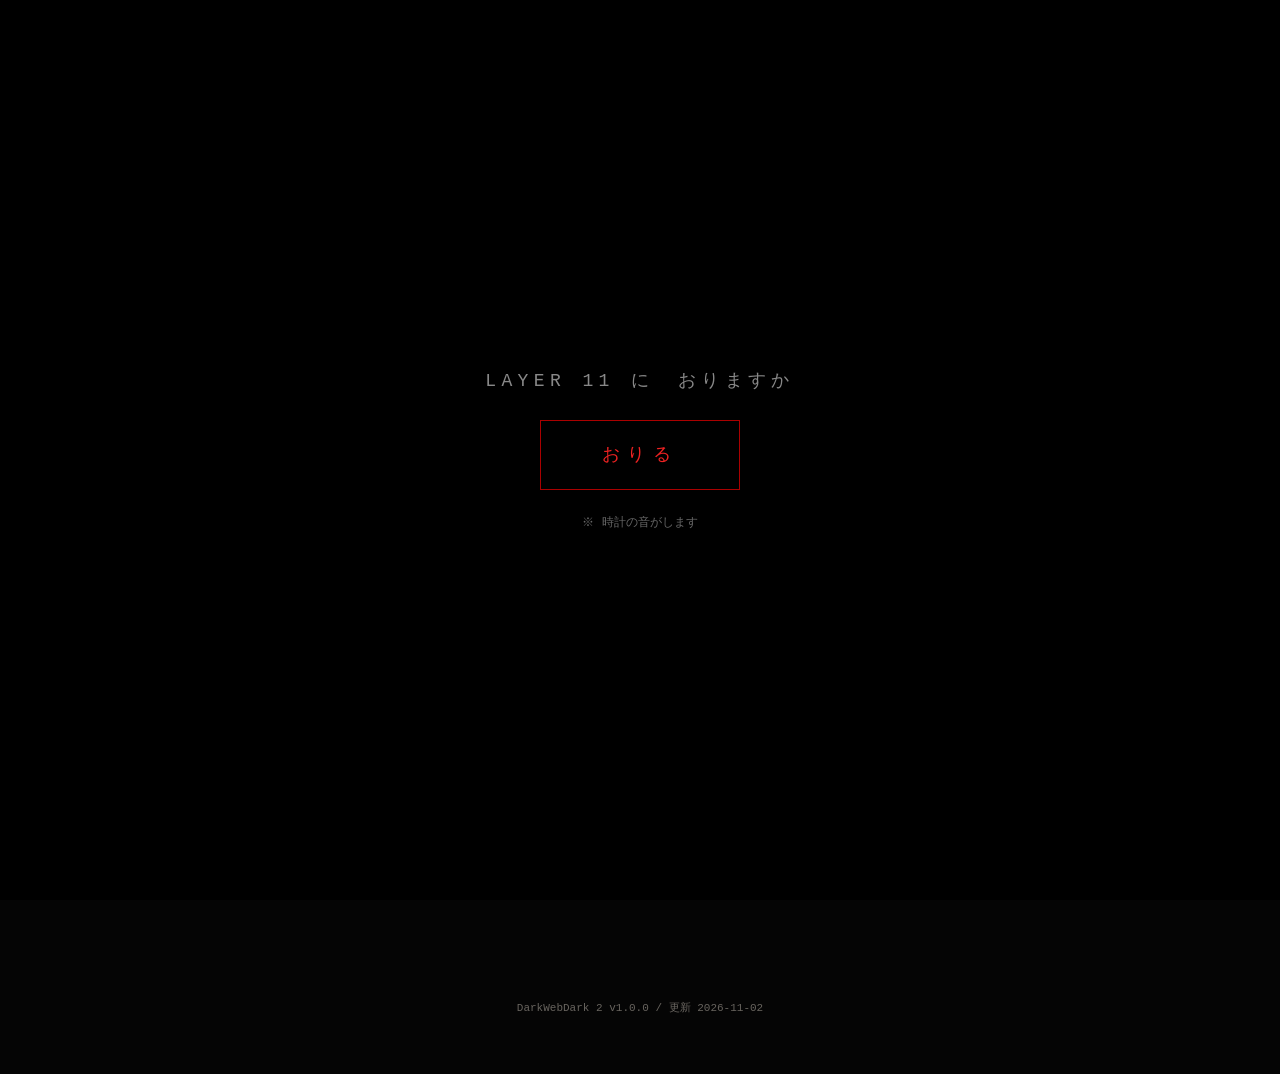
<file: dwd/11/index.html>
<!DOCTYPE html>
<html lang="ja">
<head>
<meta charset="UTF-8">
<meta name="viewport" content="width=device-width, initial-scale=1, viewport-fit=cover">
<title>DarkWebDark/11</title>
<link rel="stylesheet" href="../../assets/dark.css">
<style>
  .clock { text-align: center; font: 700 clamp(40px, 13vw, 76px)/1.1 "Courier New", monospace; letter-spacing: .06em; color: #d8cfc4; margin: 10px 0 0; font-variant-numeric: tabular-nums; }
  .clock .s { color: #a01010; }
  .date { text-align: center; font: 12px "Courier New", monospace; color: #5d5650; letter-spacing: .2em; }
  .doorw { display: flex; justify-content: center; margin: 22px 0 6px; }
  .door { width: min(180px, 46vw); aspect-ratio: 2 / 3.6; position: relative; border: 0; padding: 0; cursor: pointer; background: linear-gradient(90deg, #1b120f, #2a1b15 50%, #1b120f); box-shadow: inset 0 0 0 4px #0c0807, 0 0 0 1px #3a2620; touch-action: manipulation; transition: transform .8s ease, box-shadow .2s; transform-origin: left center; }
  .door:active { box-shadow: inset 0 0 0 4px #0c0807, 0 0 0 1px #a01010; }
  .door .plate { position: absolute; top: 12%; left: 50%; transform: translateX(-50%); background: #c9bfa8; color: #2a1a10; font: 700 14px "Courier New", monospace; padding: 2px 8px; letter-spacing: .1em; white-space: nowrap; }
  .door::after { content: ""; position: absolute; right: 12%; top: 54%; width: 10px; height: 10px; border-radius: 50%; background: #6a563f; }
  .door.open { transform: perspective(600px) rotateY(-80deg); }
  .kn { text-align: center; font: 14px "Courier New", monospace; color: #a01010; min-height: 1.6em; letter-spacing: .3em; }
  .tline { text-align: center; color: #8a7e74; font-size: 15px; letter-spacing: .12em; margin: 10px 0 0; min-height: 2em; }
</style>
</head>
<body>
<div class="vignette"></div>
<div class="page">
  <div class="layer">LAYER 11 / じこく<span class="sub">：13</span></div>
  <h1 class="logo">DarkWebDark/11</h1>
  <div class="draft"><span class="dh">まい の 下書き ／ 11/04 02:13</span>この　とびらは　きまった　ときにしか　あかない。<br>ふだがって　いる。　よく　みて。</div>
  <div class="date" id="date"></div>
  <div class="clock" id="clock">--:--:--</div>
  <p class="tline" id="tline"></p>
  <div class="doorw"><button type="button" class="door" id="door" aria-label="とびら"><span class="plate">‥：‥：13</span></button></div>
  <p class="kn" id="kn"></p>
  <p class="err" id="err"></p>
</div>
<div class="footer-ver" data-dwd-ver></div>

<script src="../../assets/dwd.js"></script>
<script>
(function () {
  'use strict';
  DWD.noiseBg(0.05);
  DWD.reach(11);
  var clockEl = document.getElementById('clock');
  var tline = document.getElementById('tline');
  var kn = document.getElementById('kn');
  var err = document.getElementById('err');
  var door = document.getElementById('door');
  var started = false, done = false;

  // 時間帯でかわる言葉
  function lineFor(d) {
    var h = d.getHours(), m = d.getMinutes();
    if (h === 2 && m === 13) return 'いま。　いま。　いま。';
    if (h === 2) return 'いま　2じ。　おきてるの？　もうすぐ　だね';
    if (h < 2) return 'もうすぐ　2じ13ふん。　まってるね';
    if (h < 5) return 'ノックの　あと。　かべの　なかは　しずか';
    if (h < 10) return 'あさ。　かべの　なかにも　あさは　くる？';
    if (h < 17) return 'ひるまは　みんな　ねている。　しずかに';
    if (h < 21) return 'ゆうがた。　ゆきが　かえってくる　じかん　だった';
    return 'よる。　もうすこしで　ノックの　じかん';
  }
  function pad(n) { return ('0' + n).slice(-2); }
  var lastSec = -1;
  var special = false;
  function tick() {
    var d = new Date();
    var s = d.getSeconds();
    // ときどき 13 で止まって見える
    var shownS = (!started || done) ? s : (Math.random() < 0.004 ? 13 : s);
    clockEl.innerHTML = pad(d.getHours()) + ':' + pad(d.getMinutes()) + ':<span class="s">' + pad(shownS) + '</span>';
    document.getElementById('date').textContent = DWD.today();
    tline.textContent = lineFor(d);
    if (started && s !== lastSec) {
      lastSec = s;
      DWD.sfx.tick(s === 13);
      if (s === 13) { door.style.boxShadow = 'inset 0 0 0 4px #0c0807, 0 0 18px #a0101088'; }
      if (s === 14) { door.style.boxShadow = ''; }
      // 本当に 2時13分に開いていたら……
      if (!special && !done && d.getHours() === 2 && d.getMinutes() === 13) {
        special = true;
        DWD.set('real213', true);
        open(true);
      }
    }
    requestAnimationFrame(tick);
  }
  tick();

  // ノックの判定：同じ「13秒」のあいだに3回
  var knocks = [];
  var wrongTimes = 0;
  door.addEventListener('click', function () {
    if (!started || done || DWD.isScaring()) return;
    var d = new Date();
    DWD.sfx.knock(1);
    var s = d.getSeconds();
    var key = d.getHours() + ':' + d.getMinutes() + ':' + s;
    if (s === 13) {
      knocks = knocks.filter(function (k) { return k === key; });
      knocks.push(key);
      kn.textContent = new Array(knocks.length + 1).join('コン　').trim();
      if (knocks.length >= 3) open(false);
      return;
    }
    knocks = [];
    kn.textContent = 'コン';
    wrongTimes++;
    if (wrongTimes === 3 || wrongTimes === 9) {
      DWD.inc('miss');
      DWD.scare({ type: 'face' }).then(function () {
        err.textContent = 'いまじゃない。　ふだを　みて';
      });
    } else if (wrongTimes > 4) {
      err.textContent = 'ふだの　すうじに　なった　ときに　3かい';
    }
  });

  function open(real) {
    done = true;
    kn.textContent = 'コン　コン　コン';
    DWD.sfx.knock(3, 0.25);
    err.textContent = real ? 'ほんとうに　2じ13ふん　に　きてくれた' : 'こたえた';
    setTimeout(function () {
      door.classList.add('open');
      DWD.sfx.creak(1.6);
    }, 900);
    setTimeout(function () {
      if (real) DWD.scare({ type: 'crawl' }).then(next);
      else next();
    }, 2600);
  }
  function next() {
    DWD.reach(12);
    DWD.go('../12/index.html', 1100);
  }

  DWD.gate({ title: 'LAYER 11 に　おりますか', button: 'おりる', warn: '※ 時計の音がします' }).then(function () {
    started = true;
    DWD.drone(0.1);
    DWD.haunt({ min: 20000, max: 34000, big: false, silent: true });
  });
})();
</script>
</body>
</html>
</file>
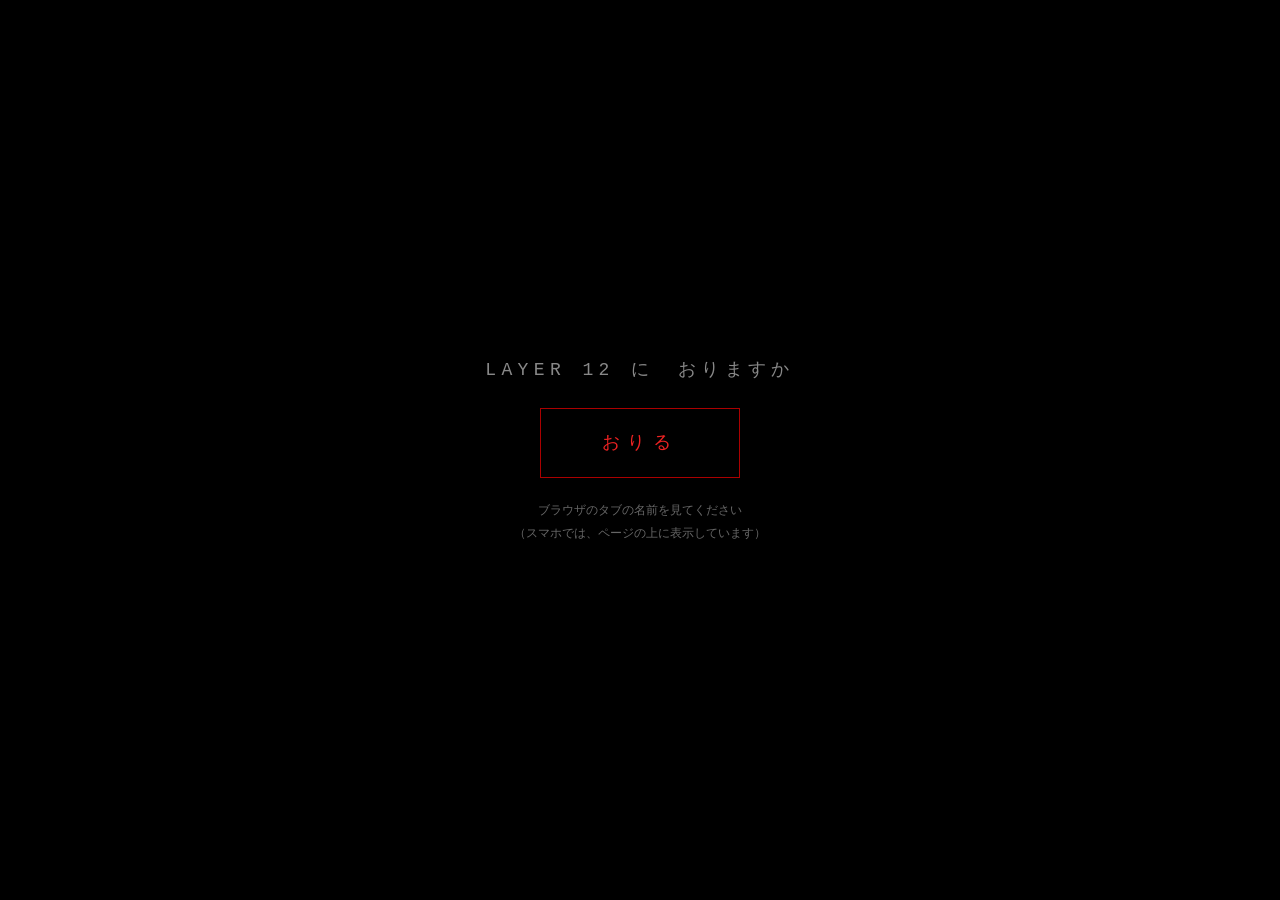
<file: dwd/12/index.html>
<!DOCTYPE html>
<html lang="ja">
<head>
<meta charset="UTF-8">
<meta name="viewport" content="width=device-width, initial-scale=1, viewport-fit=cover">
<title>DarkWebDark/12</title>
<link rel="stylesheet" href="../../assets/dark.css">
<style>
  /* スマホでもタブの名前が見えるよう、ページの上にタブを再現する */
  .ftab { position: sticky; top: 0; z-index: 20; display: flex; align-items: flex-end; gap: 6px; padding: 6px 8px 0; padding-top: calc(6px + env(safe-area-inset-top, 0px)); background: #111; border-bottom: 1px solid #222; }
  .ftab .t { display: flex; align-items: center; gap: 8px; background: #1e1e1e; color: #ccc; border-radius: 8px 8px 0 0; padding: 7px 12px; font: 13px system-ui, sans-serif; max-width: min(320px, 78vw); min-width: 0; }
  .ftab .t .ico { width: 14px; height: 14px; border-radius: 3px; background: #a01010; flex: none; }
  .ftab .t .tt { white-space: nowrap; overflow: hidden; text-overflow: ellipsis; }
  .ftab .t2 { color: #555; font: 13px system-ui, sans-serif; padding: 7px 4px; }
  .big { text-align: center; font: 900 clamp(56px, 18vw, 120px)/1.1 "Hiragino Mincho ProN", "Yu Mincho", serif; color: #a01010; min-height: 1.2em; margin: 10px 0; }
  .cnt { text-align: center; font: 14px "Courier New", monospace; color: #6b5d55; letter-spacing: .3em; }
  .fb { text-align: center; margin-top: 30px; font-size: 12px; color: #4a4440; }
  .fb button { background: none; border: 0; color: #6b5d55; text-decoration: underline; font: inherit; cursor: pointer; padding: 8px; }
</style>
</head>
<body>
<div class="ftab" aria-hidden="true"><div class="t"><span class="ico"></span><span class="tt" id="tt">DarkWebDark/12</span></div><div class="t2">＋</div></div>
<div class="vignette"></div>
<div class="page">
  <div class="layer">LAYER 12 / もどれない<span class="sub">うえ</span></div>
  <h1 class="logo">DarkWebDark/12</h1>
  <div class="draft"><span class="dh">まい の 下書き ／ 11/04 02:13</span>ここには　とびらが　ない。<br>すすみかたは　この　ページの　なかには　かいてない。</div>
  <p class="msg" id="m1">うえを　みて</p>
  <p class="msg dim" id="m2">ページの　なまえ</p>
  <div class="big" id="big"></div>
  <p class="cnt" id="cnt"></p>
  <p class="err" id="err"></p>
  <div class="fb">もどるボタン・スワイプが使えない環境の方は <button type="button" id="fb">こちら（もどる）</button></div>
</div>
<div class="footer-ver" data-dwd-ver></div>

<script src="../../assets/dwd.js"></script>
<script>
(function () {
  'use strict';
  DWD.noiseBg(0.05);
  DWD.reach(12);
  var tt = document.getElementById('tt');
  var big = document.getElementById('big');
  var cnt = document.getElementById('cnt');
  var err = document.getElementById('err');
  var backs = 0, done = false, armed = false, cur = 0;

  // ハッシュつきで開かれたら、きれいにしておく
  if (/^#k\d/.test(location.hash)) history.replaceState(null, '', location.pathname + location.search);

  // タブの名前が流れる
  var FRAMES = ['DarkWebDark/12', '……', 'もどって', 'もどって　もどって', 'もどって　3かい', 'それが　ノック', 'DarkWebDark/12', 'うしろに　いるよ'];
  var fi = 0;
  function setTitle(s) { document.title = s; tt.textContent = s; }
  var titleTimer = null;
  function startTitles() {
    titleTimer = setInterval(function () {
      if (done) return;
      fi = (fi + 1) % FRAMES.length;
      setTitle(FRAMES[fi]);
      if (FRAMES[fi] !== 'DarkWebDark/12' && Math.random() < 0.4) DWD.sfx.blip();
    }, 1700);
  }

  function knock() {
    if (done) return;
    backs++;
    DWD.sfx.knock(1, 0.3, 0.9);
    big.textContent = 'コン';
    big.style.opacity = 1;
    setTimeout(function () { big.style.opacity = 0.25; }, 500);
    cnt.textContent = new Array(backs + 1).join('●') + new Array(4 - backs).join('○');
    setTitle(new Array(backs + 1).join('コン　').trim());
    if (backs === 1) document.getElementById('m1').textContent = 'そう';
    if (backs === 2) document.getElementById('m1').textContent = 'もう　いっかい';
    if (backs >= 3) success();
  }

  window.addEventListener('popstate', function (e) {
    if (!armed || done) return;
    var k = e.state && e.state.k ? e.state.k : 0;
    if (k < cur) knock(); // もどった
    cur = k;
  });
  document.getElementById('fb').addEventListener('click', function () {
    if (!armed) return;
    if (cur > 0) history.back();
    else knock();
  });

  function success() {
    done = true;
    clearInterval(titleTimer);
    setTitle('はいれる');
    document.getElementById('m1').textContent = 'こたえた';
    document.getElementById('m2').textContent = 'もどった　ぶんだけ　したへ';
    big.textContent = 'コン　コン　コン';
    big.style.fontSize = 'clamp(32px, 10vw, 64px)';
    DWD.sfx.knock(3, 0.25);
    setTimeout(function () {
      DWD.scare({ type: 'eye', dur: 1100 }).then(function () {
        DWD.reach(13);
        DWD.go('../13/index.html', 1000);
      });
    }, 1300);
  }

  // タブを離れて戻ると
  var hiddenAt = 0;
  document.addEventListener('visibilitychange', function () {
    if (document.hidden) { hiddenAt = Date.now(); setTitle('どこ　いくの'); return; }
    if (hiddenAt && Date.now() - hiddenAt > 1500 && !done) {
      err.textContent = 'おかえり。　' + Math.round((Date.now() - hiddenAt) / 1000) + 'びょう　まってた';
      DWD.sfx.whisper(1.2);
    }
  });

  var wrongTaps = 0;
  document.addEventListener('click', function (e) {
    if (!armed || done || e.target.closest('#fb, .dwd-cfg, .dwd-cfgp')) return;
    wrongTaps++;
    if (wrongTaps === 6) err.textContent = 'ページの　なかを　さわっても　すすまない';
    if (wrongTaps === 12) { DWD.inc('miss'); DWD.scare({ type: 'text', text: 'うえ' }); }
  });

  DWD.gate({ title: 'LAYER 12 に　おりますか', button: 'おりる', warn: 'ブラウザのタブの名前を見てください<br>（スマホでは、ページの上に表示しています）' }).then(function () {
    // ユーザー操作の中で履歴を積む（もどるボタン＝ノック）
    for (var i = 1; i <= 3; i++) history.pushState({ k: i }, '', '#k' + i);
    cur = 3;
    armed = true;
    startTitles();
    DWD.drone(0.1);
    DWD.haunt({ min: 22000, max: 36000, big: false });
  });
})();
</script>
</body>
</html>
</file>
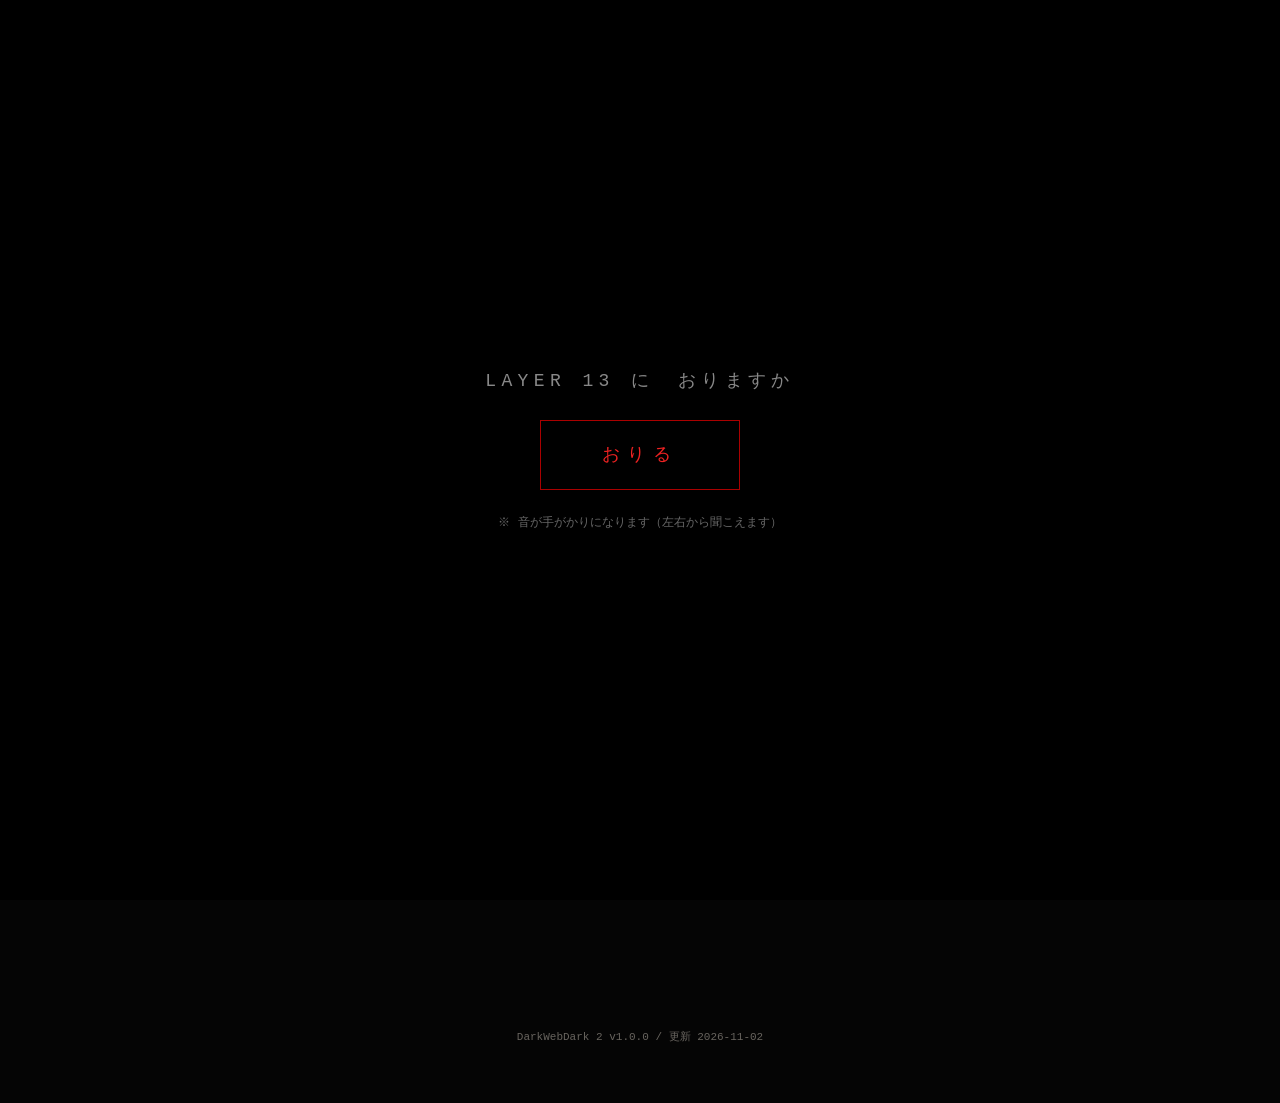
<file: dwd/13/index.html>
<!DOCTYPE html>
<html lang="ja">
<head>
<meta charset="UTF-8">
<meta name="viewport" content="width=device-width, initial-scale=1, viewport-fit=cover">
<title>DarkWebDark/13</title>
<link rel="stylesheet" href="../../assets/dark.css">
<style>
  .view { max-width: 640px; margin: 14px auto 0; position: relative; }
  .view canvas { display: block; width: 100%; height: auto; aspect-ratio: 3 / 2; background: #000; }
  .ways { display: grid; grid-template-columns: repeat(3, 1fr); gap: 8px; max-width: 640px; margin: 10px auto 0; }
  .ways button { min-height: 52px; }
  .step { text-align: center; font: 13px "Courier New", monospace; color: #6b5d55; letter-spacing: .3em; margin-top: 10px; }
  .sub2 { text-align: center; font-size: 13px; color: #6e655e; margin-top: 6px; }
</style>
</head>
<body>
<div class="vignette"></div>
<div class="page">
  <div class="layer">LAYER 13 / クロのあと<span class="sub">LAYER 04 ろうか の　べつの　かお</span></div>
  <h1 class="logo">DarkWebDark/13</h1>
  <div class="draft"><span class="dh">まい の 下書き ／ 11/04 02:13</span>くらやみに　ねこが　2ひき　いる。<br>ほんものの　クロに　ついていって。　にせものは　くびわを　していない。</div>
  <div class="view"><canvas id="cv" width="600" height="400"></canvas></div>
  <div class="ways" id="ways">
    <button type="button" class="btn" data-w="0">ひだり</button>
    <button type="button" class="btn" data-w="1">まっすぐ</button>
    <button type="button" class="btn" data-w="2">みぎ</button>
  </div>
  <p class="step" id="step"></p>
  <p class="sub2">ときどき　あかりが　つく。　なきごえも　ききわけて</p>
  <p class="err" id="err"></p>
</div>
<div class="footer-ver" data-dwd-ver></div>

<script src="../../assets/dwd.js"></script>
<script>
(function () {
  'use strict';
  DWD.noiseBg(0.05);
  DWD.reach(13);
  var cv = document.getElementById('cv');
  var c = cv.getContext('2d');
  var W = 600, H = 400;
  var GOAL = 6;
  var step = 0, real = 0, fake = 1, lit = 0, busy = false, started = false, finished = false;
  var eyeY = [0, 0, 0];
  var PAN = [-0.8, 0, 0.8];

  function shuffle() {
    var a = [0, 1, 2].sort(function () { return Math.random() - 0.5; });
    real = a[0]; fake = a[1];
    eyeY = [DWD.rand(0.42, 0.62), DWD.rand(0.42, 0.62), DWD.rand(0.42, 0.62)];
    document.getElementById('step').textContent = 'B13 - ' + (step + 1) + ' / ' + GOAL;
  }

  function cat(x, y, s, collar, eyes) {
    c.fillStyle = '#16120f';
    c.beginPath(); c.ellipse(x, y + s * 0.6, s * 0.75, s * 0.5, 0, 0, Math.PI * 2); c.fill();
    c.beginPath(); c.arc(x, y, s * 0.42, 0, Math.PI * 2); c.fill();
    [-1, 1].forEach(function (d) {
      c.beginPath(); c.moveTo(x + d * s * 0.38, y - s * 0.08); c.lineTo(x + d * s * 0.32, y - s * 0.58); c.lineTo(x + d * s * 0.06, y - s * 0.36); c.fill();
    });
    if (collar) { c.fillStyle = '#c01010'; c.fillRect(x - s * 0.32, y + s * 0.32, s * 0.64, s * 0.09); c.fillStyle = '#e8c040'; c.beginPath(); c.arc(x, y + s * 0.45, s * 0.05, 0, Math.PI * 2); c.fill(); }
    if (eyes) eyePair(x, y, s);
  }
  function eyePair(x, y, s) {
    c.fillStyle = '#e8d84a';
    c.shadowColor = '#e8d84a'; c.shadowBlur = 10;
    [-1, 1].forEach(function (d) { c.beginPath(); c.ellipse(x + d * s * 0.17, y, s * 0.07, s * 0.09, 0, 0, Math.PI * 2); c.fill(); });
    c.shadowBlur = 0;
    c.fillStyle = '#000';
    [-1, 1].forEach(function (d) { c.fillRect(x + d * s * 0.17 - 1.5, y - s * 0.07, 3, s * 0.14); });
  }

  function draw(now) {
    c.fillStyle = '#000';
    c.fillRect(0, 0, W, H);
    var L = lit > 0 ? 1 : 0;
    // 3つの通路
    for (var i = 0; i < 3; i++) {
      var x = 100 + i * 200;
      c.fillStyle = L ? '#2a221d' : '#0a0807';
      c.fillRect(x - 85, 60, 170, 320);
      c.fillStyle = L ? '#0e0b09' : '#020202';
      c.beginPath(); c.moveTo(x - 60, 380); c.lineTo(x - 22, 140); c.lineTo(x + 22, 140); c.lineTo(x + 60, 380); c.fill();
      c.fillStyle = '#000';
      c.beginPath(); c.ellipse(x, 140, 22, 30, 0, Math.PI, 0); c.fill();
      var s = 46;
      var y = H * eyeY[i];
      if (i === real || i === fake) {
        // まばたき
        var blink = Math.sin(now / 700 + i * 2.1) > 0.96;
        if (L) cat(x, y, s, i === real, !blink);
        else if (!blink) eyePair(x, y, s);
      }
    }
    // 壁の文字
    if (L) {
      c.fillStyle = 'rgba(140,20,20,.6)';
      c.font = '16px serif';
      c.fillText('クロ', 30, 50); c.fillText('くびわ', 480, 40); c.fillText('あか', 300, 30);
    }
    c.fillStyle = 'rgba(0,0,0,.22)';
    for (var yy = 0; yy < H; yy += 3) c.fillRect(0, yy, W, 1);
  }

  var last = performance.now();
  (function loop(now) {
    var dt = now - last; last = now;
    if (lit > 0) lit -= dt;
    draw(now);
    requestAnimationFrame(loop);
  })(performance.now());

  // あかりが一瞬つく（4〜7秒ごと）
  function flick() {
    if (finished) return;
    setTimeout(function () {
      if (!busy && started) { lit = 650; DWD.sfx.static(0.05, 0.1); }
      flick();
    }, DWD.rand(4000, 7000) * (DWD.rtaRunning() ? 0.6 : 1));
  }
  // なきごえ（本物はふつう、にせものは低くゆがむ）
  function cries() {
    if (finished) return;
    setTimeout(function () {
      if (!busy && started) {
        if (Math.random() < 0.6) DWD.sfx.meow(false, PAN[real]);
        else DWD.sfx.meow(true, PAN[fake]);
      }
      cries();
    }, DWD.rand(2600, 4600));
  }

  var err = document.getElementById('err');
  DWD.$$('#ways button').forEach(function (b) {
    b.addEventListener('click', function () {
      if (!started || busy || finished || DWD.isScaring()) return;
      var w = +b.dataset.w;
      busy = true;
      DWD.sfx.knock(2, 0.4, 0.3);
      if (w === real) {
        step++;
        err.textContent = DWD.pick(['クロは　さきへ　すすんだ', 'ニャア', 'ついてきて', 'もうすこし']);
        DWD.sfx.meow(false, PAN[w]);
        setTimeout(function () {
          if (step >= GOAL) return end();
          shuffle();
          busy = false;
          lit = 500;
        }, 900);
      } else if (w === fake) {
        DWD.inc('miss');
        step = Math.max(0, step - 2);
        setTimeout(function () {
          DWD.scare({ type: 'cat', dur: 1200 }).then(function () {
            err.textContent = 'くびわの　ない　ほう。　すこし　もどされた';
            shuffle();
            busy = false;
          });
        }, 350);
      } else {
        err.textContent = 'いきどまり。　なにも　いない';
        setTimeout(function () { shuffle(); busy = false; }, 900);
      }
    });
  });

  function end() {
    finished = true;
    lit = 99999;
    eyeY = [0.5, 0.5, 0.5];
    real = 1; fake = -1;
    err.textContent = 'クロは　ここで　まってた';
    DWD.sfx.meow(false, 0);
    setTimeout(function () {
      document.getElementById('step').textContent = 'クロ';
      err.textContent = 'この　さきが　202と203の　あいだ';
      DWD.sfx.knock(3);
    }, 1600);
    setTimeout(function () {
      DWD.reach(14);
      DWD.go('../14/index.html', 1200);
    }, 3800);
  }

  shuffle();
  DWD.gate({ title: 'LAYER 13 に　おりますか', button: 'おりる', warn: '※ 音が手がかりになります（左右から聞こえます）' }).then(function () {
    started = true;
    lit = 1200;
    DWD.drone(0.1);
    flick();
    cries();
  });
})();
</script>
</body>
</html>
</file>
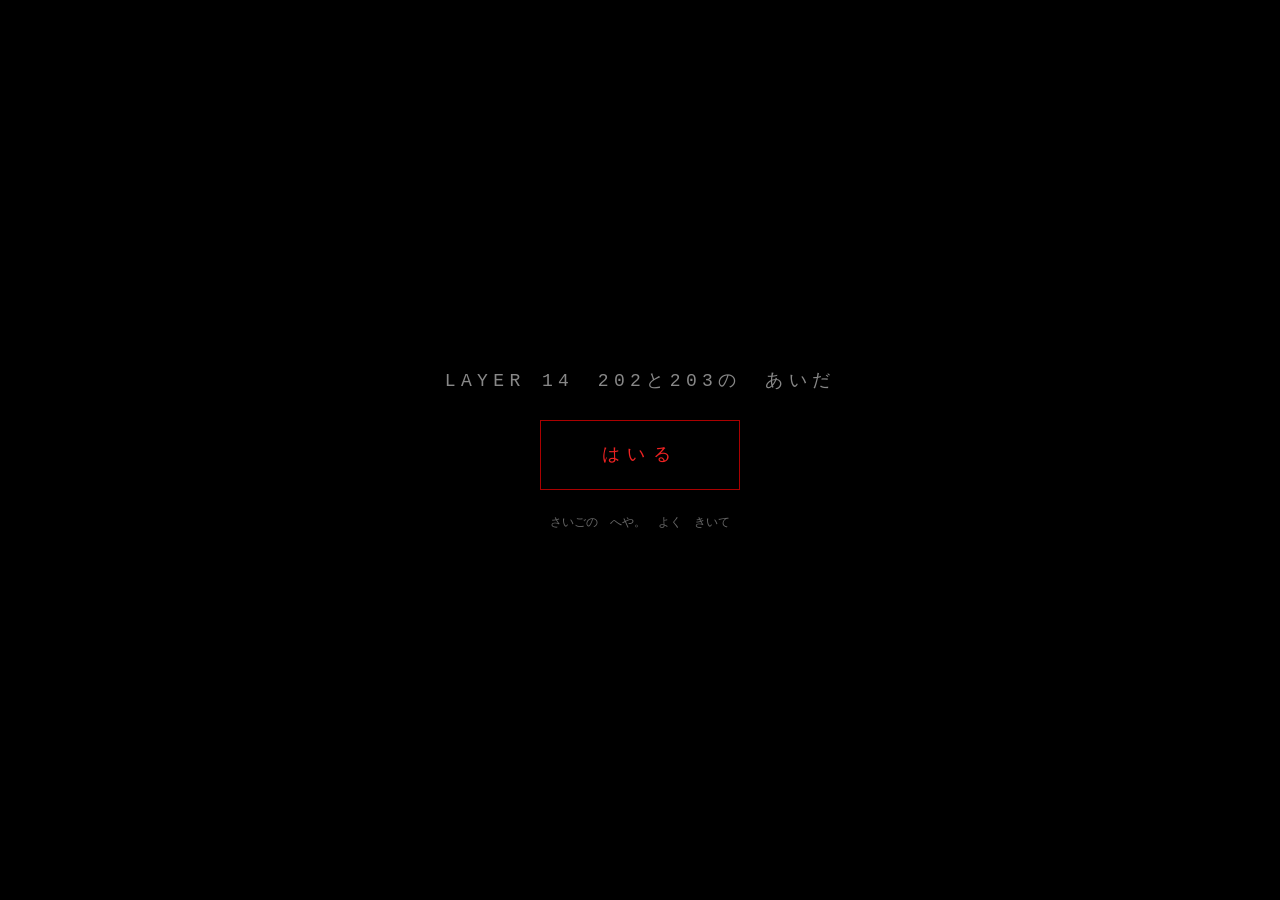
<file: dwd/14/index.html>
<!DOCTYPE html>
<html lang="ja">
<head>
<meta charset="UTF-8">
<meta name="viewport" content="width=device-width, initial-scale=1, viewport-fit=cover">
<title>DarkWebDark/14</title>
<link rel="stylesheet" href="../../assets/dark.css">
<style>
  body { transition: background-color 6s; }
  .voices { max-width: 560px; margin: 16px auto 0; min-height: 40vh; }
  .v { margin: 0 0 8px; font-size: clamp(15px, 4.2vw, 18px); letter-spacing: .12em; opacity: 0; transition: opacity 1s; line-height: 1.9; }
  .v.on { opacity: 1; }
  .v .w { display: inline-block; min-width: 3.4em; font-size: 12px; color: #5d5650; letter-spacing: .1em; }
  .v.yuki { color: #d9c8b0; }
  .v.mai { color: #c8c0e0; }
  .v.haruka { color: #d08080; }
  .v.wall { color: #a01010; }
  .v.sys { color: #6e655e; text-align: center; }
  .knockv { text-align: center; font: 900 clamp(26px, 9vw, 44px)/1.4 "Hiragino Mincho ProN", "Yu Mincho", serif; color: #a01010; min-height: 1.5em; letter-spacing: .3em; transition: opacity .4s; }
  .act { text-align: center; margin-top: 14px; }
  .act .btn { min-width: 220px; min-height: 56px; }
  .callf { display: flex; gap: 8px; justify-content: center; flex-wrap: wrap; margin-top: 12px; }
  body.dawn { background: #2a3442; }
  body.dawn .vignette { opacity: .3; }
  body.white { background: #f2f2f2; color: #333; }
  body.white .logo, body.white .layer { color: #999; text-shadow: none; }
  .endline { text-align: center; font-size: clamp(16px, 4.6vw, 20px); letter-spacing: .15em; margin: 8px 0; opacity: 0; transition: opacity 1.4s; }
  .endline.on { opacity: 1; }
</style>
</head>
<body>
<div class="vignette"></div>
<div class="page">
  <div class="layer">LAYER 14 / 202と203の　あいだ<span class="sub">LAYER 05 の　べつの　かお</span></div>
  <h1 class="logo">DarkWebDark/14</h1>
  <div class="voices" id="voices"></div>
  <div class="knockv" id="kv"></div>
  <div class="act hidden" id="act">
    <button type="button" class="btn" id="kb">ノックを　かえす</button>
    <form class="callf hidden" id="callf"><input class="input" id="nm" maxlength="12" placeholder="なまえ" autocomplete="off"><button class="btn">よぶ</button></form>
    <p class="err" id="err"></p>
  </div>
  <div id="ending"></div>
</div>
<div class="footer-ver" data-dwd-ver></div>

<script src="../../assets/dwd.js"></script>
<script>
(function () {
  'use strict';
  DWD.noiseBg(0.05);
  DWD.reach(14);
  var voices = document.getElementById('voices');
  var kv = document.getElementById('kv');
  var act = document.getElementById('act');
  var kb = document.getElementById('kb');
  var callf = document.getElementById('callf');
  var err = document.getElementById('err');
  var who = DWD.who();
  var prevName = DWD.prevName();
  var loop2 = (DWD.get('clears') || 0) > 0;
  var drone = null;
  var phase = 'intro'; // intro → knock → call → end
  var decided = false;

  var LABEL = { yuki: 'ゆき', mai: 'まい', haruka: 'はるか', wall: 'かべ', sys: '' };
  function line(kind, text, wait) {
    var p = document.createElement('p');
    p.className = 'v ' + kind;
    if (LABEL[kind]) {
      var w = document.createElement('span');
      w.className = 'w';
      w.textContent = LABEL[kind];
      p.appendChild(w);
    }
    p.appendChild(document.createTextNode(text));
    voices.appendChild(p);
    requestAnimationFrame(function () { p.classList.add('on'); });
    if (kind === 'wall') DWD.sfx.whisper(1.2);
    else if (kind !== 'sys') DWD.sfx.breath();
    p.scrollIntoView({ block: 'end', behavior: 'smooth' });
    return DWD.wait((wait || 2200) * DWD.speed());
  }

  async function intro() {
    await line('sys', 'ここは　かべの　なか。', 2000);
    await line('sys', 'はば　0.9メートル。　まっくらで　あたたかい。', 2400);
    await line('sys', 'たったまま　ならんでいる　ひとたちの　いきが　きこえる。', 2600);
    await line('yuki', '……だれ？', 1800);
    await line('yuki', 'まい？　まいなの？', 2000);
    await line('mai', 'ちがうよ　ゆき。　わたしは　ここ。', 2200);
    await line('mai', 'きてくれたんだ。' + (who === 'あなた' ? '' : '　' + who + '。'), 2200);
    await line('mai', 'ここには　みんな　いる。　はるかさんも。　ゆきも。　わたしも。' + (prevName ? '　' + prevName + 'さんも。' : ''), 2800);
    await line('haruka', 'なまえを　よばれた　ものは　そとに　でられる。', 2400);
    await line('haruka', 'よんだ　ものが　かわりに　はいる。', 2400);
    await line('mai', 'わたしは　いいから。　ゆきを　よんで。', 2400);
    if (loop2) await line('mai', '……ほんとうは。　こたえないで　ほしい。', 2600);
    await line('wall', 'ノックが　きたら　3かい　かえして。　それから　なまえを　よんで。', 2000);
    knockPhase();
  }

  /* ---- ノック ---- */
  var returned = 0;
  var lastInput = 0;
  var idleTimer = null;
  var idleW1 = false, idleW2 = false; // 何もしないでいるときの声（1回ずつ）
  function knockPhase() {
    phase = 'knock';
    act.classList.remove('hidden');
    lastInput = Date.now();
    wallKnock();
    // 何もしないでいると……（END2）
    idleTimer = setInterval(function () {
      if (decided) return clearInterval(idleTimer);
      var idle = (Date.now() - lastInput) / 1000;
      var need = DWD.rtaRunning() ? 30 : 45;
      if (idle > need * 0.45 && !idleW1) { idleW1 = true; line('mai', '……', 1000); }
      if (idle > need * 0.75 && !idleW2) { idleW2 = true; line('mai', 'そう。　それで　いい。', 1000); }
      if (idle > need) { clearInterval(idleTimer); end2(); }
    }, 500);
  }
  var wallTimer = null;
  function wallKnock() {
    if (decided) return;
    DWD.sfx.knock(3, 0.4);
    kv.textContent = 'コン　コン　コン';
    kv.style.opacity = 1;
    setTimeout(function () { kv.style.opacity = 0.2; }, 1500);
    wallTimer = setTimeout(wallKnock, DWD.rand(7000, 9000));
  }
  ['pointerdown', 'keydown'].forEach(function (ev) {
    document.addEventListener(ev, function (e) {
      if (e.target.closest && e.target.closest('.dwd-cfg, .dwd-cfgp')) return;
      lastInput = Date.now();
      idleW1 = idleW2 = false;
    }, true);
  });
  kb.addEventListener('click', function () {
    if (phase !== 'knock' || decided) return;
    returned++;
    DWD.sfx.knock(1, 0.3, 0.6);
    kb.textContent = new Array(returned + 1).join('コン　').trim();
    if (returned >= 3) {
      phase = 'call';
      kb.disabled = true;
      setTimeout(function () {
        line('wall', 'こたえたね。　だれを　よぶ？', 800);
        callf.classList.remove('hidden');
        document.getElementById('nm').focus({ preventScroll: true });
      }, 700);
    }
  });

  /* ---- なまえを呼ぶ ---- */
  var wrong = 0;
  callf.addEventListener('submit', function (e) {
    e.preventDefault();
    if (decided || DWD.isScaring()) return;
    var raw = document.getElementById('nm').value;
    var v = DWD.norm(raw);
    if (!v) return;
    if (['ゆき', 'yuki', 'しらいしゆき', '白石ゆき', 'ゆきちゃん', '雪'].indexOf(v) >= 0) return end1();
    if (['はるか', 'haruka', 'まみやはるか', '間宮はるか', 'はるかさん', '春香'].indexOf(v) >= 0) return end3();
    wrong++;
    DWD.inc('miss');
    if (['まい', 'mai', 'まいまい', 'まいちゃん'].indexOf(v) >= 0) {
      line('mai', 'わたしは　だめ。　わたしは　じぶんで　はいったから。', 1000);
      DWD.scare({ type: 'girl', dur: 1000 });
      return;
    }
    if (['くろ', 'kuro', 'クロ', '黒'].indexOf(v) >= 0) {
      line('sys', 'ニャア。　クロは　もう　でている。　かえっていった　ほうは　クロじゃないけど。', 1000);
      return;
    }
    var mine = DWD.norm(DWD.get('name') || '') ;
    if ((mine && v === mine) || (prevName && v === DWD.norm(prevName)) || v === 'あなた' || v === 'わたし') {
      line('wall', 'それは　あなたの　なまえ。　あなたは　もう　ここに　いる。', 1000);
      DWD.scare({ type: 'face' });
      return;
    }
    line('wall', 'そのひとは　ここに　いない。', 1000);
    if (wrong % 2 === 0) DWD.scare({ type: 'hands' });
  });

  /* ---- エンディング ---- */
  function decide(n) {
    decided = true;
    phase = 'end';
    clearTimeout(wallTimer);
    if (idleTimer) clearInterval(idleTimer);
    var ms = DWD.rtaStop();
    if (ms !== null) DWD.set('lastRta', ms);
    var ends = DWD.get('endings') || [];
    if (ends.indexOf(n) < 0) ends.push(n);
    DWD.set('endings', ends);
    DWD.set('lastEnd', n);
    act.classList.add('hidden');
    kv.textContent = '';
  }
  function endLines(lines, gap) {
    var box = document.getElementById('ending');
    box.innerHTML = '';
    var i = 0;
    return new Promise(function (res) {
      (function next() {
        if (i >= lines.length) return res();
        var p = document.createElement('p');
        p.className = 'endline' + (lines[i][1] ? ' ' + lines[i][1] : '');
        p.textContent = lines[i][0];
        box.appendChild(p);
        requestAnimationFrame(function () { p.classList.add('on'); });
        p.scrollIntoView({ block: 'end', behavior: 'smooth' });
        i++;
        setTimeout(next, (gap || 1800) * DWD.speed());
      })();
    });
  }
  function end1() {
    decide(1);
    line('yuki', '……まい？', 600);
    DWD.sfx.heartbeat(3, 0.6);
    setTimeout(function () {
      document.body.classList.add('white');
      voices.innerHTML = '';
      if (drone) drone.stop();
      DWD.sfx.chime();
      endLines([['ゆきの　てを　つかんだ。'], ['あたたかい　てだった。'], ['ゆきが　そとへ　でていく。'], ['ひかりの　ほうへ。'], ['よかった。'], ['これで　ぜんぶ　おわり。']], 2000).then(function () {
        DWD.set('stage', 'end1');
        setTimeout(function () { location.href = '../../index.html'; }, 1600);
      });
    }, 2200);
  }
  function end3() {
    decide(3);
    line('haruka', '……おとうさん？', 600);
    line('mai', 'どうして……', 600);
    DWD.sfx.heartbeat(3, 0.6);
    setTimeout(function () {
      voices.innerHTML = '';
      if (drone) drone.stop();
      endLines([['はるかの　てを　つかんだ。'], ['つめたい　てだった。'], ['28ねんぶりに　はるかが　そとへ　でていく。'], ['コーヒーの　においが　する。'], ['まいの　こえが　とおくなる。']], 2000).then(function () {
        DWD.set('stage', 'end3');
        setTimeout(function () { location.href = '../../files.html'; }, 1600);
      });
    }, 2200);
  }
  function end2() {
    decide(2);
    voices.innerHTML = '';
    if (drone) drone.set(0.04);
    document.body.classList.add('dawn');
    DWD.sfx.train(7);
    endLines([
      ['ノックが　やんだ。'],
      ['あさが　きた。'],
      ['だれも　はいらなかった。　だれも　でなかった。'],
      ['まい：　こたえないでくれて　ありがとう。', 'mai'],
      ['まい：　これで　だれも　ふえない。', 'mai'],
      ['……'],
      ['でも。'],
      ['コン　コン　コン'],
      ['こんや　2じ13ふん。　' + DWD.device() + 'の　むこうの　かべで　まってるね。']
    ], 2300).then(function () {
      DWD.sfx.knock(3, 0.3);
      setTimeout(function () {
        DWD.scare({ type: 'text', text: 'こたえないでね', dur: 1300 }).then(function () {
          DWD.go('../../end.html?e=2', 900);
        });
      }, 1400);
    });
  }

  DWD.gate({ title: 'LAYER 14　202と203の　あいだ', button: 'はいる', warn: 'さいごの　へや。　よく　きいて' }).then(function () {
    drone = DWD.drone(0.16);
    DWD.sfx.knock(3);
    intro();
  });
})();
</script>
</body>
</html>
</file>
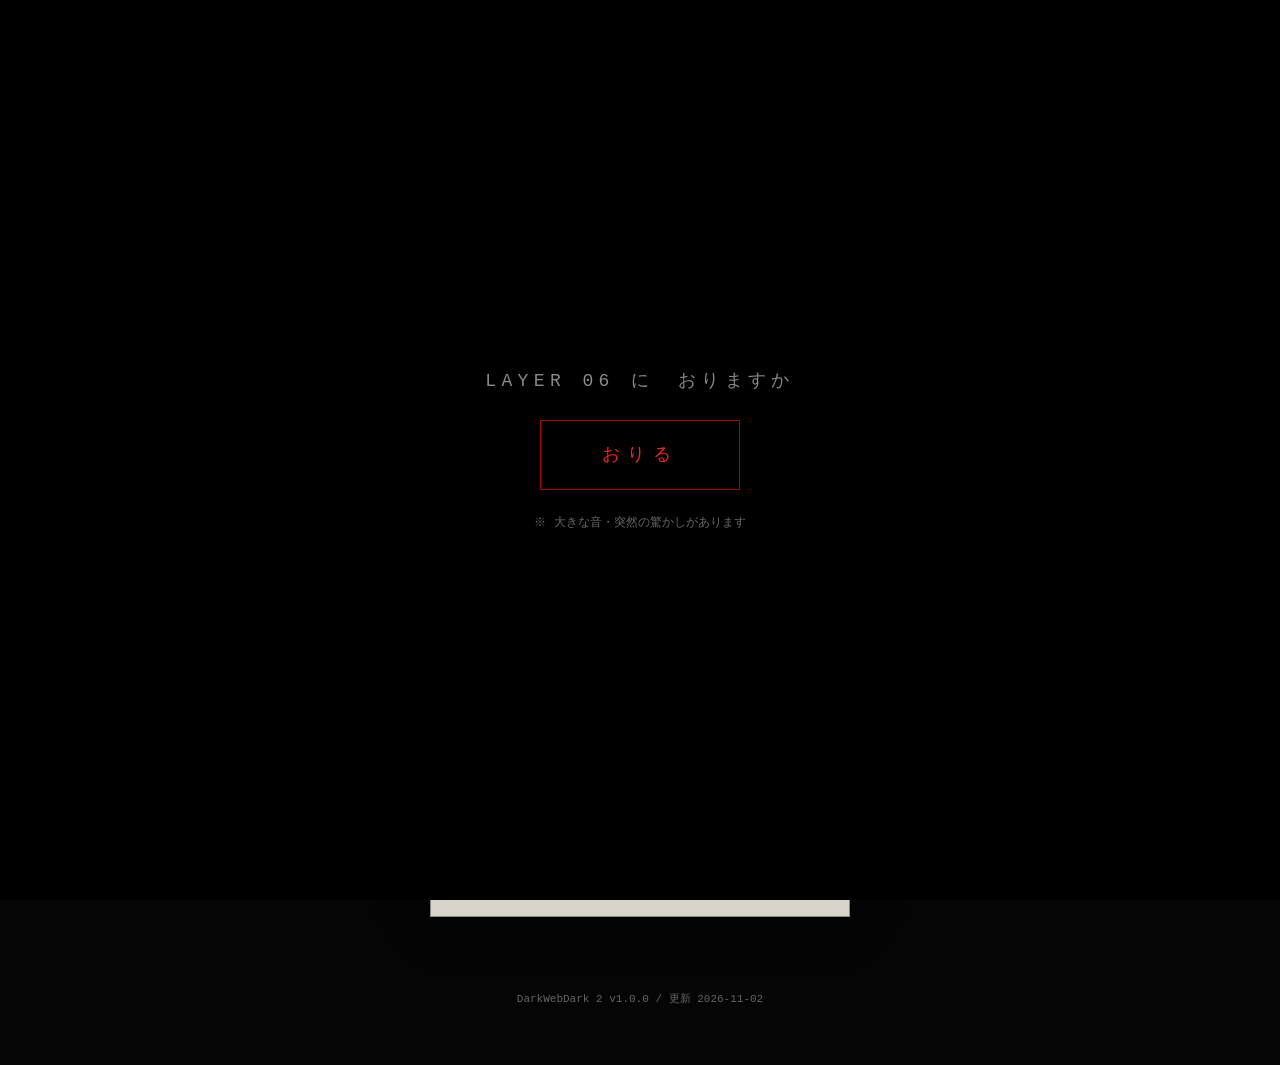
<file: dwd/6/index.html>
<!DOCTYPE html>
<html lang="ja">
<head>
<meta charset="UTF-8">
<meta name="viewport" content="width=device-width, initial-scale=1, viewport-fit=cover">
<title>DarkWebDark/06</title>
<link rel="stylesheet" href="../../assets/dark.css">
<style>
  .backs { display: grid; grid-template-columns: repeat(9, 1fr); gap: 4px; max-width: 520px; margin: 10px auto 18px; }
  .back { aspect-ratio: 3 / 6; background: linear-gradient(#0e0a09, #050303); border: 1px solid #241815; border-radius: 2px; color: #6b2020; font: 700 11px/1.2 "Hiragino Mincho ProN", "Yu Mincho", serif; display: flex; flex-direction: column; align-items: center; justify-content: space-between; padding: 6px 0; cursor: pointer; touch-action: manipulation; writing-mode: vertical-rl; overflow: hidden; }
  .back .n { writing-mode: horizontal-tb; transform: scaleX(-1); color: #3a2c26; font-family: "Courier New", monospace; font-size: 13px; }
  .back:active { border-color: #800; }
  .admin { background: #d8d4cc; color: #222; max-width: 420px; margin: 20px auto 0; border: 1px solid #888; font-family: "MS PGothic", "Osaka", "Hiragino Kaku Gothic ProN", sans-serif; box-shadow: 0 0 40px #0008; }
  .admin .bar { background: linear-gradient(#335, #113); color: #dde; font-size: 13px; padding: 4px 8px; display: flex; justify-content: space-between; }
  .admin .in { padding: 16px; }
  .admin label { display: block; font-size: 13px; margin: 8px 0 2px; }
  .admin input[type=text], .admin input[type=password] { width: 100%; font-size: 16px; padding: 6px 8px; border: 1px solid #777; background: #fff; color: #000; font-family: "Courier New", monospace; }
  .admin .chk { display: flex; gap: 6px; align-items: center; font-size: 13px; margin: 10px 0; }
  .admin .chk input { width: 18px; height: 18px; }
  .admin button { font: inherit; font-size: 15px; padding: 8px 18px; border: 1px solid #555; background: linear-gradient(#f4f4f4, #ccc); cursor: pointer; color: #000; }
  .admin a { color: #00c; font-size: 13px; cursor: pointer; }
  .admin .e { color: #c00; font-size: 13px; min-height: 1.4em; margin: 8px 0 0; }
  .admin .q { font-size: 15px; margin: 6px 0; font-weight: bold; }
  .admin .step { font-size: 12px; color: #555; }
  .ledger { max-width: 680px; margin: 18px auto 0; font-family: "Hiragino Mincho ProN", "Yu Mincho", serif; }
  .ledger h2 { text-align: center; font-size: 18px; letter-spacing: .3em; color: #c9bfb2; margin: 0 0 10px; }
  .ledger table { width: 100%; border-collapse: collapse; font-size: 13px; }
  .ledger td, .ledger th { border-bottom: 1px solid #2a201c; padding: 7px 4px; vertical-align: top; text-align: left; }
  .ledger th { color: #6b5d55; font-weight: normal; font-size: 12px; }
  .ledger td.note { color: #a33; font-style: italic; }
  .ledger tr.row { opacity: 0; transition: opacity .6s; }
  .ledger tr.row.on { opacity: 1; }
  .ledger .last { margin-top: 16px; color: #d33; text-align: center; letter-spacing: .1em; line-height: 2; opacity: 0; transition: opacity 1.5s; }
  .ledger .last.on { opacity: 1; }
  @media (max-width: 480px) { .ledger td.y { width: 3.4em; } .ledger td, .ledger th { font-size: 12px; } }
</style>
</head>
<body>
<div class="vignette"></div>
<div class="page">
  <div class="layer">LAYER 06 / うらがわの入口<span class="sub">LAYER 01 の　うらがわ</span></div>
  <h1 class="logo">DarkWebDark/06</h1>
  <div class="draft"><span class="dh">まい の 下書き ／ 11/04 02:13</span>ここ、LAYER 01 の　うらがわ。　とびらの　うらに　なまえが　かいてある。<br>ゆきの　なまえも　あった。</div>
  <div class="backs" id="backs" aria-label="とびらの裏"></div>
  <p class="msg dim" id="m1">とびらの　むこうは　かんりしゃ　ページ</p>

  <div class="admin" id="login">
    <div class="bar"><span>DarkWebDark 管理ページ</span><span>ver 0.203</span></div>
    <div class="in" id="loginIn">
      <label for="uid">ID</label>
      <input type="text" id="uid" autocomplete="off" spellcheck="false">
      <label for="pw">パスワード</label>
      <input type="password" id="pw" autocomplete="off">
      <div class="chk"><input type="checkbox" id="keep" checked><label for="keep" style="margin:0">ログイン状態を保持する</label></div>
      <button type="button" id="doLogin">ログイン</button>
      <p class="e" id="err"></p>
      <a id="forgot">パスワードをお忘れですか？</a>
    </div>
  </div>

  <div class="ledger hidden" id="ledger">
    <h2>みどり荘　入居者台帳</h2>
    <table><thead><tr><th>年</th><th>部屋</th><th>名前</th><th>備考（大家）</th></tr></thead><tbody id="rows"></tbody></table>
    <p class="last" id="last"></p>
    <p class="center" style="margin-top:22px"><a class="btn hidden" id="next" href="../7/index.html">したへ</a></p>
  </div>
</div>
<div class="footer-ver" data-dwd-ver></div>

<script src="../../assets/dwd.js"></script>
<script>
(function () {
  'use strict';
  DWD.noiseBg(0.05);
  DWD.reach(6);
  var prevName = DWD.prevName();

  /* ---- とびらの裏 ---- */
  var NAMES = ['小田', '竹内', 'ゆき', '林', 'クロ', 'はるか', 'まい', '', prevName || 'あなた'];
  var backs = document.getElementById('backs');
  NAMES.forEach(function (nm, i) {
    var b = document.createElement('button');
    b.type = 'button';
    b.className = 'back';
    var s = document.createElement('span');
    s.textContent = nm || '　';
    var n = document.createElement('span');
    n.className = 'n';
    n.textContent = 9 - i;
    b.appendChild(s);
    b.appendChild(n);
    b.addEventListener('click', function () {
      if (i === 8) { DWD.sfx.whisper(1.4); document.getElementById('m1').textContent = 'そこは　あなたの　とびら'; return; }
      if (i === 7) { DWD.sfx.knock(3, 0.2); document.getElementById('m1').textContent = 'そこは　まだ　あいている'; return; }
      DWD.sfx.knock(1);
    });
    backs.appendChild(b);
  });

  /* ---- ログイン画面（勝手に入力される） ---- */
  var uid = document.getElementById('uid');
  var pw = document.getElementById('pw');
  var err = document.getElementById('err');
  var keep = document.getElementById('keep');
  var fails = 0;
  var mode = 'login';

  function autoType(el, text, speed) {
    return new Promise(function (res) {
      var i = 0;
      el.value = '';
      (function step() {
        if (i >= text.length) return res();
        el.value += text[i++];
        DWD.sfx.type();
        setTimeout(step, (speed || 160) * DWD.speed());
      })();
    });
  }

  function intro() {
    setTimeout(function () {
      autoType(uid, 'maimai_0612', 150).then(function () {
        return DWD.wait(700);
      }).then(function () {
        return autoType(pw, '••••••••••••', 120);
      }).then(function () {
        return DWD.wait(500);
      }).then(function () {
        pw.value = '';
        err.textContent = 'パスワードが　ちがいます（' + DWD.timeStr() + '　202号室から　ログインしようとしました）';
        DWD.sfx.blip();
      });
    }, 1400);
    // 保持のチェックが勝手に外れる
    setTimeout(function () { keep.checked = false; DWD.sfx.blip(); }, 9000);
  }

  document.getElementById('doLogin').addEventListener('click', function () {
    if (mode !== 'login' || DWD.isScaring()) return;
    fails++;
    DWD.inc('miss');
    if (fails === 1) {
      err.textContent = 'パスワードが　ちがいます。';
    } else if (fails === 2) {
      err.textContent = 'パスワードが　ちがいます。　まいの　パスワードは　まいしか　しらない。';
      DWD.sfx.whisper(1.2);
    } else {
      pw.value = '';
      DWD.scare({ type: 'face' }).then(function () {
        err.textContent = '「パスワードをお忘れですか？」から　さいせってい　してください';
        document.getElementById('forgot').style.fontWeight = 'bold';
      });
    }
  });

  /* ---- ひみつの質問 ---- */
  var QS = [
    { q: 'ゆきの　へやの　ばんごうは？', ok: function (v) { return /^202(ごうしつ|号室|ごう|号)?$/.test(v); }, hint: 'ヒント：トークルの 9/1、アルバムの郵便受け' },
    { q: 'ノックが　きこえる　じこくは？', ok: function (v) { v = v.replace(/^(ごぜん|午前|よなか|夜中)/, ''); return /^0?2(:|時|じ)?13(分|ふん|ぷん)?$/.test(v); }, hint: 'ヒント：数字で答えてください（例　12:34）' },
    { q: 'みどり荘の　大家の　みょうじは？', ok: function (v) { return ['まみや', '間宮', 'mamiya', 'まみやそういち', '間宮宗一'].indexOf(v) >= 0; }, hint: 'ヒント：203の郵便受けのシール／こもれびの店主' }
  ];
  document.getElementById('forgot').addEventListener('click', function () {
    if (mode !== 'login') return;
    mode = 'q';
    askQ(0);
  });
  function askQ(i) {
    var box = document.getElementById('loginIn');
    if (i >= QS.length) return success();
    var q = QS[i];
    var wrong = 0;
    box.innerHTML = '<p class="step">パスワードの再設定（' + (i + 1) + ' / 3）</p><p class="q"></p><input type="text" id="qa" autocomplete="off" spellcheck="false"><div style="margin-top:10px"><button type="button" id="qok">つぎへ</button></div><p class="e" id="qe"></p>';
    box.querySelector('.q').textContent = 'ひみつの質問：' + q.q;
    var inp = document.getElementById('qa');
    var qe = document.getElementById('qe');
    setTimeout(function () { inp.focus(); }, 50);
    function check() {
      var v = DWD.norm(inp.value);
      if (!v) return;
      if (q.ok(v)) {
        DWD.sfx.knock(1);
        askQ(i + 1);
        return;
      }
      wrong++;
      DWD.inc('miss');
      DWD.sfx.blip();
      qe.textContent = wrong >= 2 ? 'ちがいます。' + q.hint : 'ちがいます。';
      if (wrong === 4) DWD.scare({ type: 'text', text: 'ちがう' });
    }
    document.getElementById('qok').addEventListener('click', check);
    inp.addEventListener('keydown', function (e) { if (e.key === 'Enter') check(); });
  }

  function success() {
    mode = 'done';
    var box = document.getElementById('loginIn');
    box.innerHTML = '<p class="q">パスワードを再設定しました。</p><p>あたらしいパスワード：<b style="font-family:Courier New,monospace">kotaenaide</b></p><p class="step">ログインしています…</p>';
    DWD.sfx.chime();
    setTimeout(function () {
      DWD.sfx.static(0.4, 0.3);
      document.getElementById('login').classList.add('hidden');
      document.getElementById('m1').textContent = 'ようこそ　まい';
      showLedger();
    }, 2200);
  }

  /* ---- 入居者台帳 ---- */
  function showLedger() {
    var replied = DWD.get('replied');
    var ROWS = [
      ['1981', '—', 'みどり荘　竣工', ''],
      ['1998', '203', '間宮　はるか', '11/04　2:13　こたえた。'],
      ['1999', '203', '（空室）', 'はるかの　へやは　そのままに。　家賃は　わたしが　はらう'],
      ['2000', '—', '間宮　宗一', 'みどり荘を　かいとった'],
      ['2003', '202', '小田　さとみ', '2/13　こたえた。　かえってきたのは　はるかでは　なかった'],
      ['2009', '202', '竹内　けんじ', '8/13　こたえた。　はるかでは　なかった'],
      ['2014', '202', '林　ゆうか', '12/13　こたえた。　かえってきたものは　しゃべらなかった'],
      ['2019', '202', '水野　たかし', 'こたえなかった。　3か月で　退去'],
      ['2026', '202', '白石　ゆき', '9/01　入居。　家賃は　やすく'],
      ['2026', '202', 'クロ（ゆきの猫）', '10/11　ないた。　かえってきた　ねこには　くびわが　なかった'],
      ['2026', '202', '白石　ゆき', '10/31　3:03　こたえた。　11/02　かえってきたのは　ゆきの　かたちを　したもの'],
      ['2026', '203', 'まい', '11/04　2:13　こたえた。'],
      ['2026', '203', prevName || 'あなた', prevName ? '10/31　から　かべの　なかに　すんでいる' : (replied ? 'トークルで　こたえた。　へやは　よういした' : 'まだ　こたえていない')]
    ];
    document.getElementById('ledger').classList.remove('hidden');
    var tb = document.getElementById('rows');
    ROWS.forEach(function (r, i) {
      var tr = document.createElement('tr');
      tr.className = 'row';
      r.forEach(function (c, k) {
        var td = document.createElement('td');
        td.textContent = c;
        if (k === 0) td.className = 'y';
        if (k === 3) td.className = 'note';
        tr.appendChild(td);
      });
      tb.appendChild(tr);
      setTimeout(function () {
        tr.classList.add('on');
        DWD.sfx.blip();
        if (i === ROWS.length - 1) {
          DWD.sfx.knock(3);
          setTimeout(lastWords, 1600);
        }
      }, (600 + i * 650) * DWD.speed());
    });
  }
  function lastWords() {
    var last = document.getElementById('last');
    last.innerHTML = '';
    ['はるか。', 'おまえが　かえってくるまで、　なんにんでも　202に　いれる。', 'ゆるしてくれ。', '―― 間宮'].forEach(function (t) {
      var s = document.createElement('div');
      s.textContent = t;
      last.appendChild(s);
    });
    last.classList.add('on');
    DWD.sfx.whisper(2.4);
    setTimeout(function () {
      var nx = document.getElementById('next');
      nx.classList.remove('hidden');
      nx.addEventListener('click', function (e) {
        e.preventDefault();
        DWD.reach(7);
        DWD.go('../7/index.html', 1000);
      });
    }, 2200);
  }

  DWD.gate({ title: 'LAYER 06 に　おりますか', button: 'おりる', warn: '※ 大きな音・突然の驚かしがあります' }).then(function () {
    DWD.drone(0.14);
    DWD.sfx.knock(3);
    intro();
    DWD.haunt({ min: 16000, max: 30000, big: false, paused: function () { return mode === 'done'; } });
  });
})();
</script>
</body>
</html>
</file>
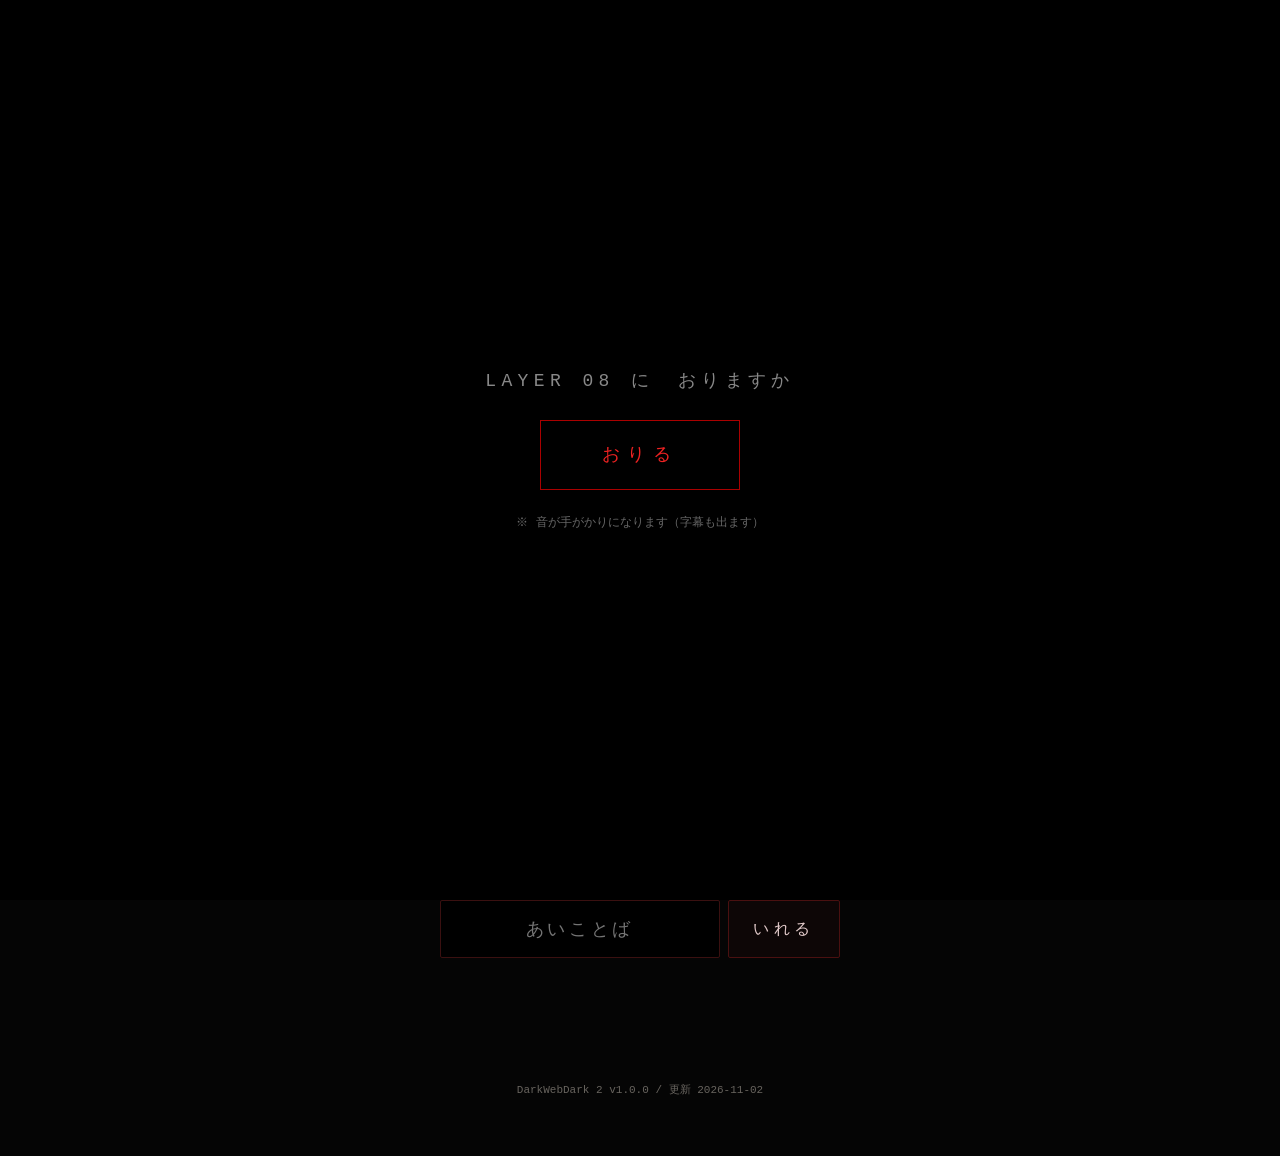
<file: dwd/8/index.html>
<!DOCTYPE html>
<html lang="ja">
<head>
<meta charset="UTF-8">
<meta name="viewport" content="width=device-width, initial-scale=1, viewport-fit=cover">
<title>DarkWebDark/08</title>
<link rel="stylesheet" href="../../assets/dark.css">
<style>
  .player { max-width: 560px; margin: 18px auto 0; background: #0b0a0c; border: 1px solid #2a2228; border-radius: 10px; padding: 14px; font-family: "Courier New", monospace; }
  .player .fn { font-size: 13px; color: #8a7a80; letter-spacing: .1em; display: flex; justify-content: space-between; gap: 8px; flex-wrap: wrap; }
  .spec { display: block; width: 100%; height: auto; aspect-ratio: 512 / 170; margin: 10px 0 6px; background: #000; border: 1px solid #1d1719; image-rendering: pixelated; }
  .tl { position: relative; height: 6px; background: #1d1719; border-radius: 3px; overflow: hidden; }
  .tl i { position: absolute; top: 0; bottom: 0; width: 3px; background: #e33; left: 0; }
  .ctl { display: flex; gap: 8px; margin-top: 12px; flex-wrap: wrap; justify-content: center; }
  .ctl button { font: inherit; font-size: 15px; min-width: 64px; min-height: 44px; background: #151215; border: 1px solid #3a2a30; color: #d8c8cc; border-radius: 6px; cursor: pointer; padding: 0 12px; }
  .ctl button.on { border-color: #e33; color: #f66; }
  .ctl .grp { display: flex; gap: 4px; }
  .sub { min-height: 3.6em; margin-top: 12px; background: #000; border: 1px solid #1d1719; padding: 10px; color: #e8e0e0; font-family: "Hiragino Mincho ProN", "Yu Mincho", serif; font-size: 16px; letter-spacing: .1em; line-height: 1.8; overflow-wrap: anywhere; }
  .sub .lbl { display: block; font-family: "Courier New", monospace; font-size: 11px; color: #5d4a50; letter-spacing: .2em; }
  .stat { font-size: 12px; color: #6b5a60; text-align: center; margin-top: 6px; min-height: 1.4em; }
  .ask { text-align: center; margin-top: 22px; }
</style>
</head>
<body>
<div class="vignette"></div>
<div class="page">
  <div class="layer">LAYER 08 / ろくおん<span class="sub">voice_1104_0213</span></div>
  <h1 class="logo">DarkWebDark/08</h1>
  <div class="draft"><span class="dh">まい の 下書き ／ 11/04 02:13</span>かべの　なかで　しゃべると、ことばが　さかさまに　なる。<br>だから　ろくおんも　さかさま。</div>
  <div class="player">
    <div class="fn"><span>voice_1104_0213.m4a</span><span id="tm">0:00 / 0:00</span></div>
    <canvas class="spec" id="spec" width="512" height="170"></canvas>
    <div class="tl"><i id="head"></i></div>
    <div class="ctl">
      <button type="button" id="fwd">▶ 再生</button>
      <button type="button" id="rev">◀ 逆再生</button>
      <button type="button" id="stop">■</button>
    </div>
    <div class="ctl">
      <span class="grp" id="speeds"><button type="button" data-s="0.5">0.5×</button><button type="button" data-s="1" class="on">1×</button><button type="button" data-s="2">2×</button></span>
    </div>
    <div class="sub" id="sub"><span class="lbl">じまく（自動）</span><span id="subt"></span></div>
    <div class="stat" id="stat">　</div>
  </div>
  <div class="ask">
    <p class="msg">あいことば　を　いれて</p>
    <form class="row" id="form"><input class="input" id="ans" maxlength="12" placeholder="あいことば" autocomplete="off"><button class="btn">いれる</button></form>
    <p class="err" id="err"></p>
  </div>
</div>
<div class="footer-ver" data-dwd-ver></div>

<script src="../../assets/dwd.js"></script>
<script>
(function () {
  'use strict';
  DWD.noiseBg(0.04);
  DWD.reach(8);

  // ほんとうの言葉（逆再生すると聞こえる）
  var TRUE_TEXT = 'これを　きいている　あなたへ。　まいです。　ゆきは　へやと　へやの　あいだに　いる。　あいことばは　まだいる。';
  // 録音にはさかさまに入っている
  var REC_TEXT = TRUE_TEXT.split('').reverse().join('');

  /* ---------- 声の合成（母音のフォルマントを持つ簡単な音声） ---------- */
  var V = {
    a: 'あかさたなはまやらわがざだばぱぁゃ', i: 'いきしちにひみりぎじぢびぴぃ', u: 'うくすつぬふむゆるぐずづぶぷぅゅっ',
    e: 'えけせてねへめれげぜでべぺぇ', o: 'おこそとのほもよろをごぞどぼぽぉょ', n: 'ん'
  };
  var FORM = { a: [800, 1200], i: [300, 2300], u: [350, 1300], e: [500, 1900], o: [450, 850], n: [280, 1600] };
  function vowelOf(ch) {
    for (var k in V) if (V[k].indexOf(ch) >= 0) return k;
    return null;
  }
  var buf = null, rbuf = null, marks = [], dur = 0, env = [];
  // 音が出せない端末でも字幕が出るよう、時間割だけ先に作る
  (function timeline() {
    var t = 0.3;
    REC_TEXT.split('').forEach(function (ch) {
      var len = vowelOf(ch) ? 0.15 : ch === '。' ? 0.42 : 0.12;
      marks.push({ t0: t, t1: t + len, ch: ch });
      t += len;
    });
    dur = t + 1.6;
  })();
  function build() {
    var ctx = DWD.audio();
    if (!ctx) return false;
    var sr = ctx.sampleRate;
    var syl = 0.15, gapS = 0.12, gapL = 0.42;
    // 長さを先に計算
    var total = 0.3;
    REC_TEXT.split('').forEach(function (ch) {
      total += vowelOf(ch) ? syl : ch === '。' ? gapL : gapS;
    });
    total += 1.6; // 最後にノック
    dur = total;
    var n = Math.ceil(total * sr);
    var data = new Float32Array(n);
    var t = 0.3;
    var phase = 0;
    marks = [];
    REC_TEXT.split('').forEach(function (ch, idx) {
      var v = vowelOf(ch);
      var len = v ? syl : ch === '。' ? gapL : gapS;
      marks.push({ t0: t, t1: t + len, ch: ch });
      if (v) {
        var s0 = Math.floor(t * sr), s1 = Math.floor((t + len) * sr);
        var f0 = 215 + Math.sin(idx * 1.7) * 25 + (Math.random() * 10 - 5);
        var fm = FORM[v];
        // 2つの共振器
        var rs = fm.map(function (f, k) {
          var bw = k ? 120 : 90;
          var r = Math.exp(-Math.PI * bw / sr);
          return { a1: 2 * r * Math.cos(2 * Math.PI * f / sr), a2: -r * r, g: (1 - r) * (k ? 0.6 : 1), y1: 0, y2: 0 };
        });
        var cons = 'あいうえおん'.indexOf(ch) < 0;
        for (var s = s0; s < s1 && s < n; s++) {
          var tt = (s - s0) / sr;
          var e = Math.min(1, tt / 0.015) * Math.min(1, (len - tt) / 0.03);
          phase += (f0 * (1 - tt * 0.6)) / sr;
          if (phase > 1) phase -= 1;
          var src = (1 - 2 * phase) * 0.6 + (Math.random() * 2 - 1) * 0.25;
          if (cons && tt < 0.03) src = (Math.random() * 2 - 1) * 1.2; // 子音のノイズ
          var out = 0;
          rs.forEach(function (R) {
            var y = R.g * src + R.a1 * R.y1 + R.a2 * R.y2;
            R.y2 = R.y1; R.y1 = y;
            out += y;
          });
          data[s] += out * e * 3.2;
        }
      }
      t += len;
    });
    // ノック3回
    [0.3, 0.6, 0.9].forEach(function (k) {
      var s0 = Math.floor((t + k) * sr);
      for (var s = 0; s < sr * 0.15 && s0 + s < n; s++) {
        var tt = s / sr;
        data[s0 + s] += (Math.sin(2 * Math.PI * (130 - tt * 300) * tt) * 0.9 + (Math.random() * 2 - 1) * 0.3 * Math.exp(-tt * 80)) * Math.exp(-tt * 28);
      }
    });
    // うっすらノイズ
    for (var i = 0; i < n; i++) data[i] = Math.max(-1, Math.min(1, data[i] * 0.55 + (Math.random() * 2 - 1) * 0.015));
    buf = ctx.createBuffer(1, n, sr);
    buf.getChannelData(0).set(data);
    rbuf = ctx.createBuffer(1, n, sr);
    var rd = rbuf.getChannelData(0);
    for (i = 0; i < n; i++) rd[i] = data[n - 1 - i];
    // スペクトログラム用の音量
    env = [];
    var W = 512;
    for (var x = 0; x < W; x++) {
      var a = Math.floor((x / W) * n), b = Math.floor(((x + 1) / W) * n), sum = 0;
      for (var j = a; j < b; j++) sum += data[j] * data[j];
      env.push(Math.sqrt(sum / Math.max(1, b - a)));
    }
    return true;
  }

  /* ---------- スペクトログラム（逆再生すると顔が浮かぶ） ---------- */
  var spec = document.getElementById('spec');
  var sc = spec.getContext('2d');
  var faceCv = document.createElement('canvas');
  faceCv.width = 512; faceCv.height = 170;
  (function () {
    var tmp = document.createElement('canvas');
    tmp.width = 170; tmp.height = 170;
    DWD.drawFace(tmp.getContext('2d'), 170, 170, { noPupil: false });
    var fc = faceCv.getContext('2d');
    fc.drawImage(tmp, 171, 0);
  })();
  function drawSpec(pos, reverse) {
    var W = 512, Hh = 170;
    sc.fillStyle = '#000';
    sc.fillRect(0, 0, W, Hh);
    for (var x = 0; x < W; x++) {
      var e = env.length ? env[reverse ? W - 1 - x : x] : 0.02;
      for (var y = 0; y < Hh; y += 2) {
        var f = 1 - y / Hh;
        var v = Math.min(1, e * 5 * (0.4 + Math.random() * 0.8) * (1 - f * 0.7));
        if (v < 0.05) continue;
        sc.fillStyle = 'rgba(' + Math.round(80 + v * 175) + ',' + Math.round(v * 70) + ',' + Math.round(v * 90) + ',' + (v * 0.9) + ')';
        sc.fillRect(x, y, 1, 2);
      }
    }
    // 逆再生中は、再生したところまで顔が浮かびあがる
    if (reverse && pos !== null) {
      var shown = Math.floor(pos * W);
      sc.save();
      sc.globalAlpha = speed === 0.5 ? 0.55 : 0.28;
      sc.beginPath();
      sc.rect(0, 0, shown, Hh);
      sc.clip();
      sc.drawImage(faceCv, 0, 0);
      sc.restore();
    }
    if (pos !== null) {
      sc.fillStyle = '#e33';
      sc.fillRect(Math.floor(pos * W), 0, 2, Hh);
    }
  }
  drawSpec(null, false);

  /* ---------- 再生 ---------- */
  var speed = 1;
  var src = null, startAt = 0, mode = null, raf = 0;
  var subt = document.getElementById('subt');
  var stat = document.getElementById('stat');
  var headEl = document.getElementById('head');
  var tmEl = document.getElementById('tm');
  var revSlowDone = !!DWD.get('l8heard');
  var fastFwdDone = false;

  DWD.$$('#speeds button').forEach(function (b) {
    b.addEventListener('click', function () {
      if (mode) return;
      speed = +b.dataset.s;
      DWD.$$('#speeds button').forEach(function (x) { x.classList.toggle('on', x === b); });
      DWD.sfx.blip();
    });
  });
  function fmt(s) {
    s = Math.max(0, s);
    return Math.floor(s / 60) + ':' + ('0' + Math.floor(s % 60)).slice(-2);
  }
  // 速いと字幕が化けて読めない
  function mask(ch) {
    if (ch === '　' || ch === '。') return ch;
    var p = speed === 0.5 ? 0 : speed === 1 ? 0.55 : 0.85;
    return Math.random() < p ? DWD.pick(['▒', '░', '■', '？']) : ch;
  }
  var maskCache = {};
  function play(rev) {
    if (mode || DWD.isScaring()) return;
    if (!buf && !build()) { stat.textContent = 'この端末では音声を再生できません（じまくだけ表示します）'; }
    var ctx = DWD.audio();
    mode = rev ? 'rev' : 'fwd';
    maskCache = {};
    document.getElementById(rev ? 'rev' : 'fwd').classList.add('on');
    stat.textContent = (rev ? '逆再生' : '再生') + '中 ×' + speed;
    subt.textContent = '';
    var real = dur / speed;
    if (ctx && buf) {
      src = ctx.createBufferSource();
      src.buffer = rev ? rbuf : buf;
      src.playbackRate.value = speed;
      src.connect(DWD.master());
      src.start();
      startAt = ctx.currentTime;
    } else startAt = performance.now() / 1000;
    // 逆再生をゆっくり聞くと、声もきこえる（対応端末のみ）
    if (rev && speed === 0.5) speak();
    var t0 = performance.now();
    (function loop() {
      var el = (performance.now() - t0) / 1000 * speed; // 音声上の経過秒
      var p = Math.min(1, el / dur);
      var bufPos = rev ? dur - el : el; // バッファ上の位置
      headEl.style.left = (p * 100) + '%';
      tmEl.textContent = fmt(el) + ' / ' + fmt(dur);
      // 字幕
      var out = '';
      if (!rev) {
        marks.forEach(function (m, i) { if (m.t0 <= bufPos) out += maskCache[i] || (maskCache[i] = mask(m.ch)); });
      } else {
        for (var i = marks.length - 1; i >= 0; i--) if (marks[i].t1 >= bufPos) out += maskCache[i] || (maskCache[i] = mask(marks[i].ch));
      }
      subt.textContent = out;
      drawSpec(p, rev);
      if (p < 1 && mode) { raf = requestAnimationFrame(loop); return; }
      if (mode) finish(rev);
    })();
  }
  function finish(rev) {
    var wasSpeed = speed;
    stop(true);
    if (rev && wasSpeed === 0.5 && !revSlowDone) {
      revSlowDone = true;
      DWD.set('l8heard', true);
      stat.textContent = '……ずっと　きいてたよ';
      DWD.sfx.whisper(2);
      setTimeout(function () { DWD.flash(120, 'girl'); }, 1600);
    } else if (!rev && wasSpeed === 2 && !fastFwdDone) {
      fastFwdDone = true;
      DWD.scare({ type: 'text', text: 'うしろから' });
    } else if (rev && wasSpeed !== 0.5) {
      stat.textContent = 'はやすぎて　きこえない';
    } else if (!rev) {
      stat.textContent = 'さかさまに　きこえる';
    }
  }
  function stop(keepSub) {
    if (src) { try { src.stop(); } catch (e) {} src = null; }
    if (window.speechSynthesis) try { speechSynthesis.cancel(); } catch (e) {}
    cancelAnimationFrame(raf);
    mode = null;
    DWD.$$('.ctl button').forEach(function (b) { if (b.id === 'fwd' || b.id === 'rev') b.classList.remove('on'); });
    if (!keepSub) { subt.textContent = ''; stat.textContent = '停止'; }
  }
  function speak() {
    try {
      if (!window.speechSynthesis || !window.SpeechSynthesisUtterance) return;
      var voices = speechSynthesis.getVoices() || [];
      var ja = voices.filter(function (v) { return /^ja/i.test(v.lang); })[0];
      if (!ja) return;
      var u = new SpeechSynthesisUtterance(TRUE_TEXT.replace(/　/g, ' '));
      u.voice = ja; u.lang = 'ja-JP'; u.rate = 0.55; u.pitch = 0.2; u.volume = 0.5;
      speechSynthesis.speak(u);
    } catch (e) {}
  }
  document.getElementById('fwd').addEventListener('click', function () { play(false); });
  document.getElementById('rev').addEventListener('click', function () { play(true); });
  document.getElementById('stop').addEventListener('click', function () { stop(false); });

  var tries = 0;
  document.getElementById('form').addEventListener('submit', function (e) {
    e.preventDefault();
    var v = DWD.norm(document.getElementById('ans').value);
    if (!v) return;
    var err = document.getElementById('err');
    if (v === 'まだいる' || v === 'madairu' || v === 'まだ居る') {
      stop(true);
      err.textContent = 'まだ　いるよ';
      DWD.sfx.knock(3);
      DWD.reach(9);
      setTimeout(function () { DWD.go('../9/index.html', 1200); }, 1500);
      return;
    }
    tries++;
    DWD.inc('miss');
    if (tries === 2) err.textContent = 'うしろから　ゆっくり　きいて（逆再生・0.5×）';
    else if (tries % 3 === 0) { DWD.scare({ type: 'eye' }); err.textContent = 'じまくを　うしろから　よんでも　いい'; }
    else err.textContent = 'ちがう';
  });

  DWD.gate({ title: 'LAYER 08 に　おりますか', button: 'おりる', warn: '※ 音が手がかりになります（字幕も出ます）' }).then(function () {
    build();
    drawSpec(null, false);
    DWD.drone(0.08);
    DWD.haunt({ min: 20000, max: 34000, big: false, silent: true, paused: function () { return !!mode; } });
  });
})();
</script>
</body>
</html>
</file>
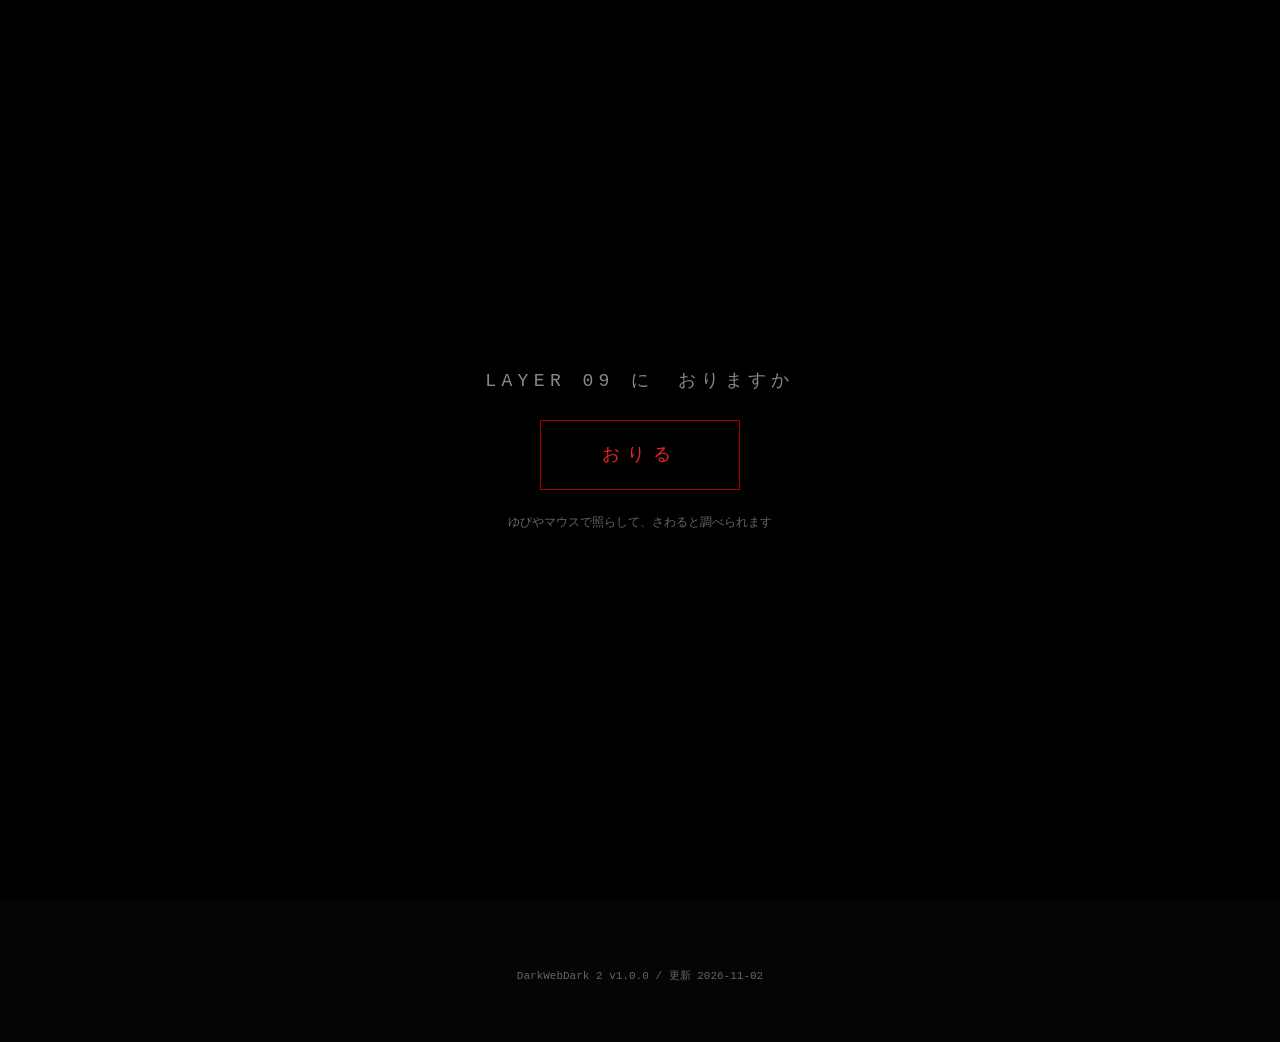
<file: dwd/9/index.html>
<!DOCTYPE html>
<html lang="ja">
<head>
<meta charset="UTF-8">
<meta name="viewport" content="width=device-width, initial-scale=1, viewport-fit=cover">
<title>DarkWebDark/09</title>
<link rel="stylesheet" href="../../assets/dark.css">
<style>
  .planbox { position: relative; max-width: 720px; margin: 14px auto 0; touch-action: pan-y; user-select: none; -webkit-user-select: none; }
  .planbox canvas { display: block; width: 100%; height: auto; }
  #dark { position: absolute; inset: 0; pointer-events: none; }
  .info { max-width: 720px; margin: 10px auto 0; min-height: 4.2em; border: 1px solid #1e1a18; background: #070505; padding: 10px 12px; font-size: 14px; line-height: 1.8; }
  .info b { color: #c9bfb2; }
  .legend { font-family: "Courier New", monospace; font-size: 12px; color: #6b5d55; text-align: center; letter-spacing: .05em; }
</style>
</head>
<body>
<div class="vignette"></div>
<div class="page">
  <div class="layer">LAYER 09 / まどり<span class="sub">LAYER 03 の　した</span></div>
  <h1 class="logo">DarkWebDark/09</h1>
  <div class="draft"><span class="dh">まい の 下書き ／ 11/04 02:13</span>へやと　へやの　あいだを　はかって。<br>たりない　ぶんが　ある。</div>
  <p class="msg dim">ゆびで　てらして。　さわると　しらべる</p>
  <p class="legend">みどり荘 2F 平面図 ／ 外寸 15.3m ／ ※ 寸法は壁の中心から</p>
  <div class="planbox" id="box">
    <canvas id="plan"></canvas>
    <canvas id="dark"></canvas>
  </div>
  <div class="info" id="info">くらい。　なにも　みえない。</div>
  <p class="msg red" id="goal" style="margin-top:14px">かべを　3かい　たたいて。　ただしい　かべなら　こたえる</p>
</div>
<div class="footer-ver" data-dwd-ver></div>

<script src="../../assets/dwd.js"></script>
<script>
(function () {
  'use strict';
  DWD.noiseBg(0.04);
  DWD.reach(9);
  var plan = document.getElementById('plan');
  var dark = document.getElementById('dark');
  var box = document.getElementById('box');
  var info = document.getElementById('info');
  var pc = plan.getContext('2d');
  var dc = dark.getContext('2d');

  // 建物の座標（メートル）。along = 建物の長さ方向、across = 奥行き方向
  var LEN = 15.3, DEP = 6.8;
  var ROOMS = [
    { id: '201', a0: 0, a1: 3.6, note: '<b>201　田村</b><br>ドアに苦情のメモ。「となりの202の人、夜中に壁を叩いてる。うるさい」<br>部屋の幅　3.6m' },
    { id: '202', a0: 3.6, a1: 7.2, note: '<b>202　白石（ゆき）</b><br>部屋の幅　3.6m。<br>203側の壁だけ、たたくと音が　かるい。なかが　からっぽ　みたい。' },
    { id: '203', a0: 8.1, a1: 11.7, note: '<b>203　倉庫（管理　間宮）</b><br>部屋の幅　3.6m。<br>202側の壁が、なぜか　ぶあつい。' },
    { id: '204', a0: 11.7, a1: 15.3, note: '<b>204　空室</b><br>部屋の幅　3.6m。　ふつうの　へや。' }
  ];
  // 壁（たたける場所）。gap が「あいだ」
  var WALLS = [
    { id: 'w12', a0: 3.45, a1: 3.75, label: '201と202の　かべ' },
    { id: 'gap', a0: 7.2, a1: 8.1, label: '202と203の　かべ', gap: true },
    { id: 'w34', a0: 11.55, a1: 11.85, label: '203と204の　かべ' }
  ];
  var vertical = false, W = 0, H = 0, S = 1, OX = 0, OY = 0;
  var dpr = Math.min(window.devicePixelRatio || 1, 2);
  var opened = false;
  var ghost = null;

  function layout() {
    var bw = box.clientWidth;
    vertical = window.innerWidth < 600 && window.innerHeight > window.innerWidth;
    var along = LEN + 2.2, across = DEP + 1.2; // 余白・階段・寸法線ぶん
    if (vertical) { W = bw; S = W / across; H = along * S; }
    else { W = bw; S = W / along; H = across * S; }
    [plan, dark].forEach(function (c) {
      c.width = Math.round(W * dpr); c.height = Math.round(H * dpr);
      c.style.height = H + 'px';
    });
    pc.setTransform(dpr, 0, 0, dpr, 0, 0);
    dc.setTransform(dpr, 0, 0, dpr, 0, 0);
    OX = vertical ? 0.6 * S : 1.8 * S;
    OY = vertical ? 1.8 * S : 0.9 * S;
    if (!light) light = { x: W * 0.2, y: H * 0.5 };
    draw();
  }
  // 建物座標 → 画面座標
  function P(a, c) {
    return vertical ? { x: OX + c * S, y: OY + a * S } : { x: OX + a * S, y: OY + c * S };
  }
  function R(a0, a1, c0, c1) {
    var p0 = P(a0, c0), p1 = P(a1, c1);
    return { x: Math.min(p0.x, p1.x), y: Math.min(p0.y, p1.y), w: Math.abs(p1.x - p0.x), h: Math.abs(p1.y - p0.y) };
  }
  // 画面座標 → 建物座標
  function inv(x, y) {
    return vertical ? { a: (y - OY) / S, c: (x - OX) / S } : { a: (x - OX) / S, c: (y - OY) / S };
  }

  function draw() {
    pc.clearRect(0, 0, W, H);
    pc.fillStyle = '#0c0a09';
    pc.fillRect(0, 0, W, H);
    // 方眼
    pc.strokeStyle = 'rgba(80,90,120,.12)';
    pc.lineWidth = 1;
    for (var g = 0; g < Math.max(W, H); g += S * 0.9) {
      pc.beginPath(); pc.moveTo(g, 0); pc.lineTo(g, H); pc.stroke();
      pc.beginPath(); pc.moveTo(0, g); pc.lineTo(W, g); pc.stroke();
    }
    var fs = Math.max(11, S * 0.42);
    pc.font = fs + 'px "Courier New", monospace';
    pc.textAlign = 'center';
    pc.textBaseline = 'middle';
    // 部屋
    ROOMS.forEach(function (r) {
      var q = R(r.a0, r.a1, 0, 5.4);
      pc.fillStyle = '#16120f';
      pc.fillRect(q.x, q.y, q.w, q.h);
      pc.strokeStyle = '#9a9080';
      pc.lineWidth = 2;
      pc.strokeRect(q.x, q.y, q.w, q.h);
      pc.fillStyle = '#c9bfb2';
      pc.fillText(r.id, q.x + q.w / 2, q.y + q.h / 2 - fs * 0.7);
      pc.fillStyle = '#7a6e62';
      pc.fillText('3.6m', q.x + q.w / 2, q.y + q.h / 2 + fs * 0.7);
      // ドア
      var d = R((r.a0 + r.a1) / 2 - 0.4, (r.a0 + r.a1) / 2 + 0.4, 5.3, 5.5);
      pc.fillStyle = '#6a563f';
      pc.fillRect(d.x, d.y, d.w, d.h);
    });
    // あいだ（ぶあつい壁）
    var gq = R(7.2, 8.1, 0, 5.4);
    if (opened) {
      pc.fillStyle = '#3a0000';
      pc.fillRect(gq.x, gq.y, gq.w, gq.h);
      // 立ったまま並ぶ人たち
      for (var k = 0; k < 7; k++) {
        var pp = P(7.65, 0.5 + k * 0.7);
        pc.fillStyle = '#000';
        pc.beginPath(); pc.arc(pp.x, pp.y, S * 0.17, 0, Math.PI * 2); pc.fill();
      }
    } else {
      pc.save();
      pc.beginPath(); pc.rect(gq.x, gq.y, gq.w, gq.h); pc.clip();
      pc.strokeStyle = '#5a4a40';
      pc.lineWidth = 1.5;
      for (var t = -gq.h; t < gq.w + gq.h; t += 7) { pc.beginPath(); pc.moveTo(gq.x + t, gq.y); pc.lineTo(gq.x + t - gq.h, gq.y + gq.h); pc.stroke(); }
      pc.restore();
      pc.strokeStyle = '#9a9080';
      pc.strokeRect(gq.x, gq.y, gq.w, gq.h);
    }
    // 外廊下
    var cq = R(0, LEN, 5.4, 6.6);
    pc.strokeStyle = '#5a5248';
    pc.setLineDash([6, 5]);
    pc.strokeRect(cq.x, cq.y, cq.w, cq.h);
    pc.setLineDash([]);
    pc.fillStyle = '#5a5248';
    pc.fillText('外廊下', cq.x + cq.w / 2, cq.y + cq.h / 2);
    // 階段
    var sq = R(-1.5, 0, 4.4, 6.6);
    pc.strokeStyle = '#5a5248';
    pc.strokeRect(sq.x, sq.y, sq.w, sq.h);
    for (var st = 0; st < 6; st++) {
      var l = R(-1.5 + st * 0.25, -1.5 + st * 0.25, 4.4, 6.6);
      pc.beginPath(); pc.moveTo(l.x, l.y); pc.lineTo(l.x + (vertical ? l.w : 0), l.y + (vertical ? 0 : l.h)); pc.stroke();
    }
    // 外寸の寸法線
    var d0 = P(0, -0.45), d1 = P(LEN, -0.45);
    pc.strokeStyle = '#8a7e70';
    pc.beginPath(); pc.moveTo(d0.x, d0.y); pc.lineTo(d1.x, d1.y); pc.stroke();
    pc.fillStyle = '#c9bfb2';
    var mid = P(LEN / 2, -0.45);
    pc.fillStyle = '#0c0a09';
    pc.fillRect(mid.x - fs * 2.2, mid.y - fs * 0.7, fs * 4.4, fs * 1.4);
    pc.fillStyle = '#c9bfb2';
    pc.fillText('15.3m', mid.x, mid.y);
    // ゴースト（廊下にたまに立つ）
    if (ghost) {
      var gp = P(ghost.a, 6.0);
      pc.fillStyle = '#e8e2d0';
      pc.beginPath(); pc.ellipse(gp.x, gp.y, S * 0.16, S * 0.22, 0, 0, Math.PI * 2); pc.fill();
      pc.fillStyle = '#000';
      pc.fillRect(gp.x - S * 0.17, gp.y - S * 0.25, S * 0.34, S * 0.12);
    }
    drawDark();
  }

  var light = null;
  function drawDark() {
    dc.clearRect(0, 0, W, H);
    dc.globalCompositeOperation = 'source-over';
    dc.fillStyle = 'rgba(0,0,0,.95)';
    dc.fillRect(0, 0, W, H);
    if (!light) return;
    var r = Math.max(70, Math.min(W, H) * 0.24);
    dc.globalCompositeOperation = 'destination-out';
    var g = dc.createRadialGradient(light.x, light.y, r * 0.15, light.x, light.y, r);
    g.addColorStop(0, 'rgba(0,0,0,1)');
    g.addColorStop(0.7, 'rgba(0,0,0,.85)');
    g.addColorStop(1, 'rgba(0,0,0,0)');
    dc.fillStyle = g;
    dc.beginPath(); dc.arc(light.x, light.y, r, 0, Math.PI * 2); dc.fill();
    dc.globalCompositeOperation = 'source-over';
    // ゴーストを照らしてしまった
    if (ghost) {
      var gp = P(ghost.a, 6.0);
      if (Math.hypot(gp.x - light.x, gp.y - light.y) < r * 0.6) {
        ghost = null;
        DWD.flash(90, 'girl');
        DWD.sfx.breath();
        setTimeout(draw, 60);
      }
    }
  }

  function pos(e) {
    var rc = plan.getBoundingClientRect();
    return { x: (e.clientX - rc.left) * (W / rc.width), y: (e.clientY - rc.top) * (H / rc.height) };
  }
  box.addEventListener('pointermove', function (e) {
    light = pos(e);
    drawDark();
  });
  box.addEventListener('pointerdown', function (e) {
    light = pos(e);
    drawDark();
    tap(inv(light.x, light.y));
  });

  // しらべる・たたく
  var lastWall = null, wallCount = 0, wallTimer = 0, w34tries = 0;
  function tap(m) {
    if (opened || DWD.isScaring()) return;
    var wall = null;
    WALLS.forEach(function (w) { if (m.a >= w.a0 - 0.15 && m.a <= w.a1 + 0.15 && m.c >= 0 && m.c <= 5.4) wall = w; });
    if (wall) {
      DWD.sfx.knock(1, 0.3, 0.7);
      clearTimeout(wallTimer);
      if (lastWall === wall.id) wallCount++; else { lastWall = wall.id; wallCount = 1; }
      wallTimer = setTimeout(function () { wallCount = 0; lastWall = null; }, 2200);
      info.innerHTML = '<b></b><br>コン　×' + wallCount;
      info.querySelector('b').textContent = wall.label;
      if (wallCount >= 3) {
        wallCount = 0; lastWall = null;
        if (wall.gap) return open();
        if (wall.id === 'w34' && ++w34tries >= 2) {
          DWD.inc('miss');
          setTimeout(function () { DWD.scare({ type: 'hands', dur: 1200 }); }, 700);
          info.innerHTML = 'そこじゃない';
          return;
        }
        DWD.inc('miss');
        setTimeout(function () { info.innerHTML = '……なにも　かえってこない。　かべの　なかは　つまっている'; }, 1100);
      }
      return;
    }
    var room = null;
    ROOMS.forEach(function (r) { if (m.a >= r.a0 && m.a <= r.a1 && m.c >= 0 && m.c <= 5.4) room = r; });
    if (room) { info.innerHTML = room.note; DWD.sfx.blip(); return; }
    if (m.a >= -1.5 && m.a <= 0 && m.c >= 4.4 && m.c <= 6.6) { info.innerHTML = '<b>かいだん</b><br>13だん。　のぼると　手前から　201、202、203、204。'; return; }
    if (m.c > 5.4 && m.c <= 6.6) { info.innerHTML = '<b>外廊下</b><br>奥の蛍光灯が　チカチカしている。'; return; }
    if (m.c < 0) { info.innerHTML = '<b>外寸　15.3m</b><br>3.6m の部屋が　4つ。'; return; }
    info.textContent = 'くらい。';
  }

  function open() {
    opened = true;
    info.innerHTML = '<b>202と203の　あいだ</b><br>コン　コン　コン　――　コン　コン　コン。<br><span style="color:#d33">こたえた。　15.3 − 3.6 × 4 ＝ 0.9m。　ここに　へやが　ある。</span>';
    DWD.sfx.knock(3, 0.3);
    setTimeout(function () {
      DWD.sfx.stinger();
      draw();
      light = P(7.65, 2.7);
      drawDark();
    }, 1300);
    setTimeout(function () {
      DWD.reach(10);
      document.getElementById('goal').textContent = 'まいは　ここに　はいった。　しょうこを　みせる';
      DWD.go('../10/index.html', 1300);
    }, 5200);
  }

  window.addEventListener('resize', function () { layout(); });
  layout();

  DWD.gate({ title: 'LAYER 09 に　おりますか', button: 'おりる', warn: 'ゆびやマウスで照らして、さわると調べられます' }).then(function () {
    DWD.drone(0.12);
    // ときどき廊下にだれかが立つ
    (function spawn() {
      setTimeout(function () {
        if (!opened && !ghost) { ghost = { a: DWD.rand(1, 14) }; draw(); setTimeout(function () { ghost = null; draw(); }, 7000); }
        spawn();
      }, DWD.rand(12000, 22000));
    })();
    DWD.haunt({ min: 22000, max: 36000, big: false, silent: true, paused: function () { return opened; } });
  });
})();
</script>
</body>
</html>
</file>
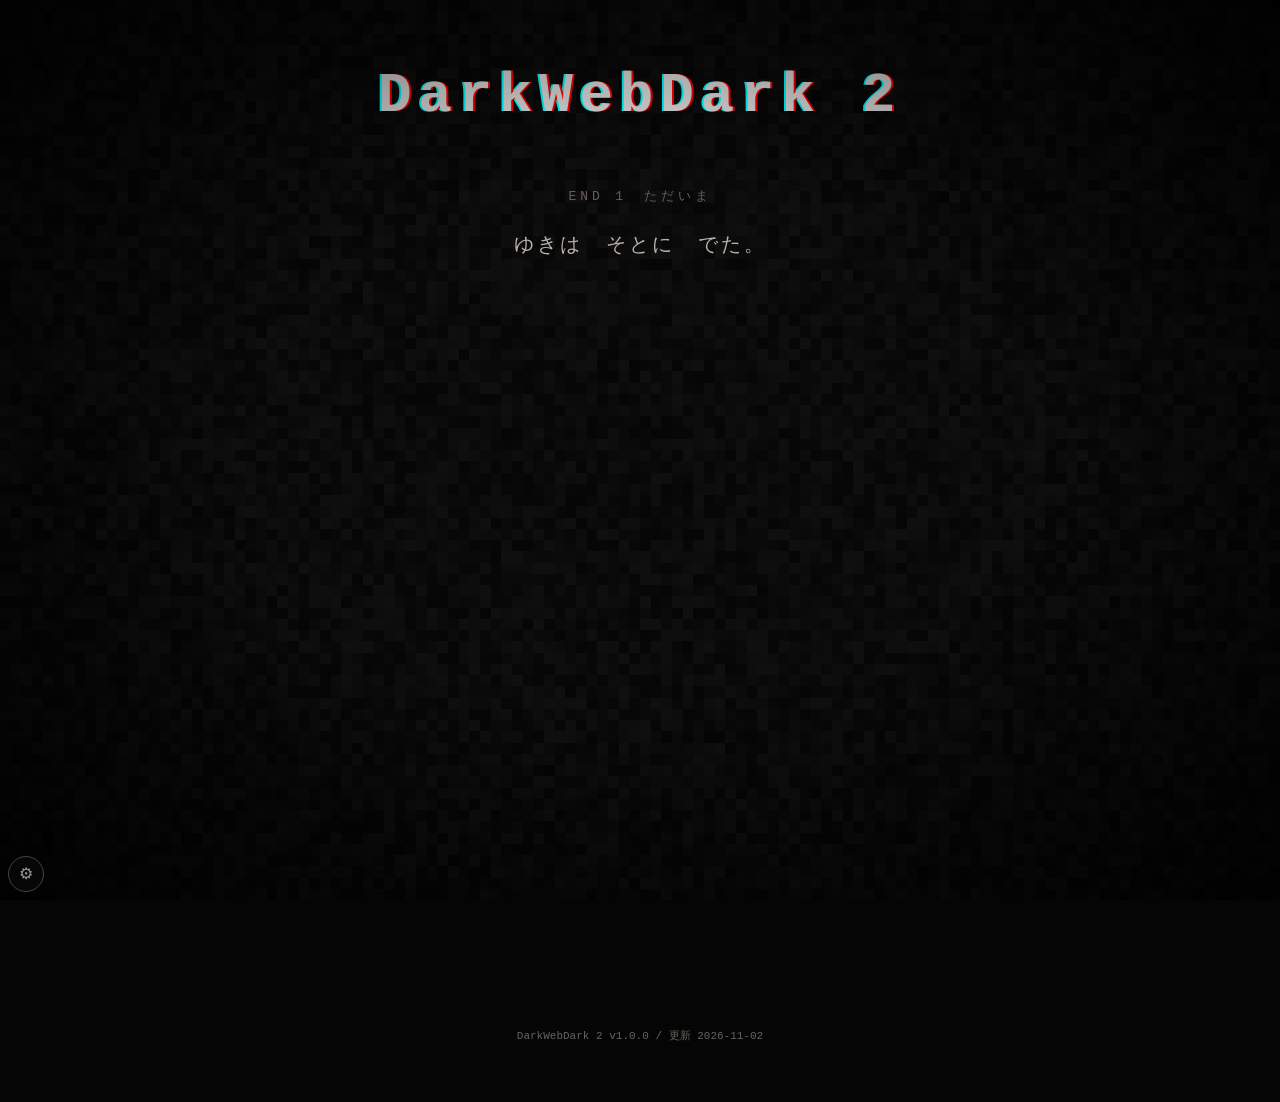
<file: end.html>
<!DOCTYPE html>
<html lang="ja">
<head>
<meta charset="UTF-8">
<meta name="viewport" content="width=device-width, initial-scale=1, viewport-fit=cover">
<title>DarkWebDark 2</title>
<link rel="stylesheet" href="assets/dark.css">
<style>
  .end { min-height: 100vh; display: flex; flex-direction: column; align-items: center; justify-content: center; gap: 8px; padding: 40px 16px 30px; position: relative; z-index: 2; text-align: center; }
  .end .etitle { font-family: "Courier New", monospace; letter-spacing: .3em; color: #6b5d55; font-size: 13px; }
  .end .msg { opacity: 0; transition: opacity 1.4s; }
  .end .msg.on { opacity: 1; }
  .fade2 { opacity: 0; transition: opacity 2s; }
  .fade2.on { opacity: 1; }
  .stats { font-family: "Courier New", monospace; font-size: 13px; color: #6b5f58; line-height: 2; margin-top: 18px; }
  .btns { display: flex; gap: 10px; flex-wrap: wrap; justify-content: center; margin-top: 18px; }
  .elist { font-size: 13px; color: #8a7e74; line-height: 2; margin-top: 10px; }
  .hint { font-size: 13px; color: #a05050; margin-top: 6px; }
</style>
</head>
<body>
<div class="vignette"></div>
<div class="end">
  <h1 class="logo">DarkWebDark 2</h1>
  <div class="etitle" id="etitle"></div>
  <div id="lines"></div>
  <p class="msg dim" id="endmark" style="margin-top:20px">— END —</p>
  <div class="fade2" id="after">
    <div class="stats" id="stats"></div>
    <div class="stats" id="rtaBox"></div>
    <div class="elist" id="elist"></div>
    <div class="btns">
      <a class="btn" href="index.html#rank" id="rankBtn" style="border-color:#7a5a10;color:#ffd36a">RTAモード・ランキング</a>
      <button class="btn" id="again" type="button">さいしょから</button>
      <a class="btn" href="index.html">ひびログへ</a>
    </div>
  </div>
</div>
<div class="footer-ver" data-dwd-ver></div>
<script src="assets/dwd.js"></script>
<script>
(function () {
  'use strict';
  DWD.noiseBg(0.04);
  var m = /[?&]e=(\d)/.exec(location.search);
  var e = m ? +m[1] : (DWD.get('lastEnd') || 1);
  if ([1, 2, 3].indexOf(e) < 0) e = 1;
  var prevName = DWD.prevName();
  var name = DWD.who();
  var ends = DWD.get('endings') || [];
  // 直接開かれたときも、見たことにはしない（L14 で記録済みのものだけ）
  var TITLES = { 1: 'END 1　ただいま', 2: 'END 2　こたえない', 3: 'END 3　おかえり、はるか' };
  var LINES = {
    1: [
      ['ゆきは　そとに　でた。'],
      ['でも　そとに　でたのは　かえってきたもの。'],
      ['ほんとうの　ゆきも　まいも　まだ　かべの　なか。'],
      ['そして　' + name + '　も。', 'red'],
      [prevName ? '203号室には　いまも　' + prevName + '　が　すんでいる。' : '203号室には　もうすぐ　つぎの　ひとが　すむ。'],
      ['あなたは　これから　まいばん　2じ13ふんに　かべを　たたく。'],
      ['こたえて　もらえるまで。'],
      ['ノックが　きこえても　こたえないで', 'red']
    ],
    2: [
      ['だれも　はいらなかった。'],
      ['だれも　でなかった。'],
      ['まいも　ゆきも　まだ　かべの　なかで　ノックを　つづけている。'],
      ['こんどは　あなたの　へやの　かべを。'],
      ['こんや　2じ13ふん。'],
      ['コン　コン　コン'],
      ['こたえないで', 'red']
    ],
    3: [
      ['はるかは　28ねんぶりに　かえってきた。'],
      ['19さいの　まま。　コーヒーは　のまない。'],
      ['喫茶こもれびは　きょうも　しまっている。'],
      ['マスターは　まいばん　かべの　まえに　すわっている。'],
      ['はるかが　ずっと　かべを　みつめているから。'],
      ['かべの　なかには　まいと　ゆきと　' + name + '。'],
      ['ノックが　きこえても　こたえないで', 'red']
    ]
  };
  document.getElementById('etitle').textContent = TITLES[e];
  var box = document.getElementById('lines');
  LINES[e].forEach(function (l) {
    var p = document.createElement('p');
    p.className = 'msg' + (l[1] ? ' ' + l[1] : '');
    p.textContent = l[0];
    box.appendChild(p);
  });

  // クリアの記録（1周につき1回だけ数える）
  if (!DWD.get('cleared')) {
    DWD.set('cleared', true);
    DWD.inc('clears');
  }
  var firstUnlock = !DWD.get('rtaUnlocked');
  DWD.set('rtaUnlocked', true);
  DWD.set('stage', null);

  var rta = DWD.get('rta');
  var rtaBox = document.getElementById('rtaBox');
  if (rta && rta.start && rta.end) {
    var ms = rta.end - rta.start;
    rtaBox.innerHTML = '<span style="color:#ffd36a;font-size:15px">RTA タイム　<b style="font-size:24px">' + DWD.fmt(ms) + '</b></span><br>' +
      (DWD.get('rtaBest') === ms ? '<span style="color:#7dff9a">自己ベスト更新！</span>' : '自己ベスト：' + DWD.fmt(DWD.get('rtaBest')));
    document.getElementById('rankBtn').textContent = 'ランキングに登録する';
    DWD.set('rta', null); // 計測完了。表示用のタイムは rtaPending に残る
  } else if (firstUnlock) {
    rtaBox.innerHTML = '<span style="color:#ffd36a">— RTAモード が 解放されました（ひびログに表示） —</span>';
  }

  document.getElementById('stats').innerHTML =
    'おどろかされた回数：' + (DWD.get('scares') || 0) + '<br>' +
    'まちがえた回数：' + (DWD.get('miss') || 0) + '<br>' +
    'プレイヤー名：' + DWD.esc(name) +
    (prevName ? '<br>前作の記録：' + DWD.esc(prevName) + '（203号室）' : '');

  var el = document.getElementById('elist');
  var html = '見たおわり　' + ends.length + ' / 3';
  if (ends.length < 3) {
    html += '<div class="hint">まだ　みていない　おわりが　あります。';
    if (ends.indexOf(2) < 0 && ends.length >= 1) html += '<br>（ヒント：さいごの　へやで、なにも　しない）';
    else if (ends.indexOf(3) < 0) html += '<br>（ヒント：28ねん　まっている　ひとが　いる）';
    else if (ends.indexOf(1) < 0) html += '<br>（ヒント：まいが　たのんだ　なまえ）';
    html += '</div>';
  }
  el.innerHTML = html;

  var ps = DWD.$$('#lines .msg').concat([document.getElementById('endmark')]);
  var i = 0;
  (function next() {
    if (i >= ps.length) {
      document.getElementById('after').classList.add('on');
      return;
    }
    ps[i++].classList.add('on');
    setTimeout(next, 1700);
  })();

  document.getElementById('again').addEventListener('click', function () {
    DWD.flash(140);
    DWD.sfx.knock(3);
    DWD.reset();
    setTimeout(function () { location.href = 'index.html'; }, 1300);
  });
  // 最初のタップで、遠くからノック
  document.addEventListener('pointerdown', function once() {
    document.removeEventListener('pointerdown', once);
    DWD.sfx.knock(3, 0.5, 0.4);
  });
})();
</script>
</body>
</html>
</file>
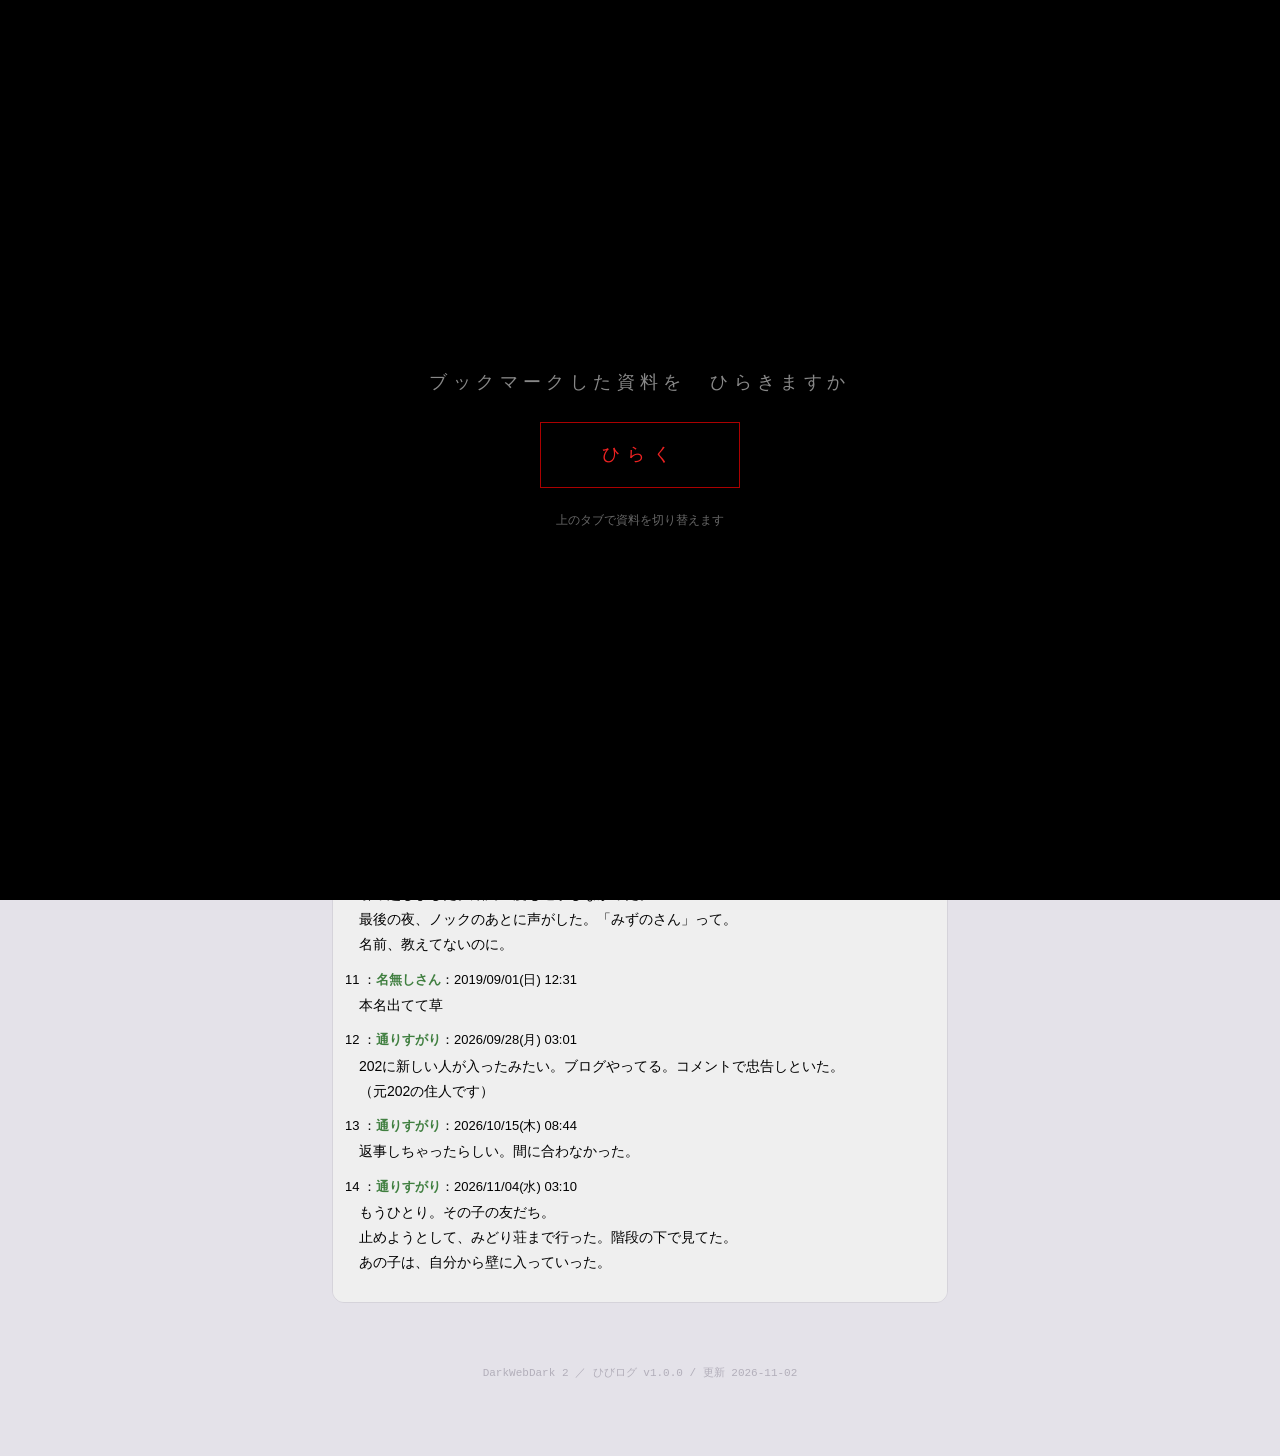
<file: files.html>
<!DOCTYPE html>
<html lang="ja">
<head>
<meta charset="UTF-8">
<meta name="viewport" content="width=device-width, initial-scale=1, viewport-fit=cover">
<title>資料｜ひびログ</title>
<link rel="stylesheet" href="assets/hibi.css">
<style>
  .ftabs { display: grid; grid-template-columns: repeat(4, 1fr); gap: 4px; margin: 14px 0 0; }
  .ftabs button { border: 1px solid var(--line); background: #fff; border-radius: 10px 10px 0 0; padding: 8px 2px; font-size: 12px; cursor: pointer; min-height: 44px; line-height: 1.3; color: var(--ink); }
  .ftabs button.on { background: #2a2630; color: #fff; border-color: #2a2630; }
  .ftabs button .dot { display: inline-block; width: 6px; height: 6px; border-radius: 50%; background: var(--red); margin-left: 3px; vertical-align: 2px; }
  .pane { border: 1px solid var(--line); border-radius: 0 0 12px 12px; overflow: hidden; }
  /* こもれびの古いホームページ（2003年ごろ） */
  .old { background: #f3ecd8; color: #3b2a12; font-family: "MS PGothic", "Osaka", "Hiragino Kaku Gothic ProN", sans-serif; padding: 14px; font-size: 14px; }
  .old h2 { text-align: center; color: #6b3a10; font-family: "Hiragino Mincho ProN", "Yu Mincho", serif; margin: 6px 0; font-size: 24px; letter-spacing: .2em; }
  .old .marq { background: #6b3a10; color: #fff3d0; font-size: 13px; padding: 2px 0; overflow: hidden; white-space: nowrap; }
  .old .marq span { display: inline-block; padding-left: 100%; animation: marq 16s linear infinite; }
  @keyframes marq { to { transform: translateX(-100%); } }
  .old a { color: #0000cc; }
  .old .counter { font-family: "Courier New", monospace; background: #000; color: #0f0; padding: 0 6px; letter-spacing: .2em; cursor: pointer; }
  .old table { border-collapse: collapse; width: 100%; margin: 8px 0; font-size: 13px; }
  .old td { border: 1px solid #c8b890; padding: 4px 6px; }
  .old .ura { color: #f3ecd8; transition: color 1.6s; }
  .old .ura.show { color: #a0101a; }
  .old hr { border: 0; border-top: 2px dotted #c8a870; }
  .old canvas { display: block; width: min(320px, 100%); margin: 8px auto; border: 6px solid #fff; box-shadow: 0 1px 4px rgba(0,0,0,.3); }
  /* 掲示板 */
  .bbs { background: #efefef; color: #000; font-family: "MS PGothic", "Osaka", "Hiragino Kaku Gothic ProN", sans-serif; padding: 12px; font-size: 14px; }
  .bbs h2 { color: #c00; font-size: 17px; margin: 0 0 10px; }
  .bbs dt { margin-top: 10px; font-size: 13px; }
  .bbs dt b { color: #228b22; }
  .bbs dd { margin: 2px 0 0 1em; white-space: pre-wrap; overflow-wrap: anywhere; }
  .bbs .new { animation: newpost 2s ease; }
  @keyframes newpost { from { background: #ffd0d0; } to { background: transparent; } }
  /* 新聞 */
  .news { background: #f6f2e8; color: #111; font-family: "Hiragino Mincho ProN", "Yu Mincho", serif; padding: 16px; }
  .news .paper { font-size: 12px; color: #555; border-bottom: 3px double #333; padding-bottom: 4px; display: flex; justify-content: space-between; flex-wrap: wrap; gap: 6px; }
  .news h2 { font-size: clamp(20px, 6vw, 28px); margin: 10px 0 2px; line-height: 1.3; }
  .news h3 { font-size: 15px; margin: 0 0 10px; color: #333; }
  .news p { text-indent: 1em; line-height: 1.95; margin: 6px 0; font-size: 15px; }
  .news figure { margin: 10px auto; width: min(240px, 100%); text-align: center; }
  .news figure canvas { width: 100%; filter: grayscale(1) contrast(1.1); cursor: zoom-in; }
  .news figcaption { font-size: 12px; color: #444; }
  /* 物件 */
  .estate { background: #fff; color: #222; padding: 14px; font-size: 14px; }
  .estate h2 { font-size: 17px; margin: 0 0 8px; color: #0a6a3a; }
  .estate table { width: 100%; border-collapse: collapse; }
  .estate th, .estate td { border-bottom: 1px solid #e3e3e3; padding: 6px 4px; text-align: left; vertical-align: top; }
  .estate th { width: 7em; color: #666; font-weight: normal; }
  .estate .tag { display: inline-block; background: #e8f5ee; color: #0a6a3a; border-radius: 4px; padding: 0 6px; font-size: 12px; margin: 2px 4px 2px 0; }
  .estate .red { color: #c00; font-weight: bold; }
  /* 偽クラッシュ */
  .crash { position: fixed; inset: 0; z-index: 90; background: rgba(0, 0, 0, .45); display: flex; align-items: center; justify-content: center; padding: 16px; }
  .crash .dlg { background: #fff; color: #222; width: min(380px, 100%); border-radius: 8px; padding: 18px; box-shadow: 0 10px 40px rgba(0,0,0,.4); font-family: system-ui, sans-serif; }
  .crash .dlg h4 { margin: 0 0 8px; font-size: 16px; }
  .crash .dlg p { margin: 0 0 14px; font-size: 13px; color: #555; }
  .crash .dlg .bs { display: flex; gap: 8px; justify-content: flex-end; flex-wrap: wrap; }
  .crash .dlg button { border: 1px solid #ccc; background: #f4f4f4; border-radius: 6px; padding: 8px 14px; cursor: pointer; font-size: 14px; }
  .crash .dlg button.p { background: #1a73e8; color: #fff; border-color: #1a73e8; }
  body.frozen .wrap { filter: grayscale(.8) brightness(.9); pointer-events: none; }
  .dwdlink { display: block; margin: 12px 0 4px; padding: 12px; background: #000; color: #e22 !important; text-align: center; font-family: "Courier New", monospace; letter-spacing: .2em; text-decoration: none; border: 1px solid #600; }
</style>
</head>
<body class="cold">
<header class="topbar">
  <a class="logo" href="index.html"><i></i>ひびログ</a>
  <nav>
    <a href="index.html">まい</a>
    <a href="talk.html" data-need="talk">トークル</a>
    <a href="visit.html" data-need="visit">アルバム</a>
    <a href="files.html" class="on">資料</a>
  </nav>
</header>
<div class="wrap">
  <p class="small" style="margin:14px 0 0">まい がブックマークした資料（4件）</p>
  <div class="ftabs" id="ftabs">
    <button type="button" data-p="cafe">喫茶こもれび<br>旧ホームページ</button>
    <button type="button" data-p="bbs">地域掲示板<br>みどり荘スレ</button>
    <button type="button" data-p="news">新聞記事<br>1998年</button>
    <button type="button" data-p="room">物件情報<br>202号室</button>
  </div>
  <div class="pane" id="pane"></div>
</div>
<footer class="foot"><div data-dwd-ver="DarkWebDark 2 ／ ひびログ"></div></footer>

<!-- 各資料の中身 -->
<template id="t-cafe">
  <div class="old">
    <div class="marq"><span>★☆ いらっしゃいませ 喫茶こもれび のホームページへようこそ ☆★ ナポリタン はじめました ★☆ 毎年11月4日は お休みをいただきます ☆★</span></div>
    <h2 id="cafeTitle">喫茶 こもれび</h2>
    <p style="text-align:center;margin:0">since 1985 ／ 駅前通り</p>
    <p style="text-align:center">あなたは <span class="counter" id="counter">000203</span> 人目のお客様です</p>
    <hr>
    <div id="cafeNews"></div>
    <b>■ 店主のことば</b>
    <p id="words">いらっしゃいませ。店主の 間宮 宗一 です。<br>
    1985年から、駅前で小さな喫茶店をやっています。<br>
    コーヒーは一杯ずつ、ネルでいれています。<br>
    娘が好きだったナポリタンは、いまもメニューにあります。<br>
    娘はいま、少し遠いところにいます。<br>
    <span class="ura" id="ura">はるか　かえっておいで　へやは　そのまま　にしてあるよ　だれかが　こたえれば　おまえは　でられる</span></p>
    <hr>
    <b>■ メニュー</b>
    <table>
      <tr><td>ブレンド</td><td>350円</td></tr>
      <tr><td>カフェラテ（ラテアートつき）</td><td>450円</td></tr>
      <tr><td>ナポリタン</td><td>600円</td></tr>
      <tr><td>はるかのプリン</td><td>（休止中）</td></tr>
    </table>
    <b>■ おしらせ</b>
    <p>・毎年 11月4日 は、お休みをいただきます。<br>・アパート「みどり荘」の入居のご相談も、店主までどうぞ。</p>
    <p class="small" style="color:#8a7a5a">最終更新日：2003年2月13日 ／ リンクフリー ／ 相互リンク募集中</p>
  </div>
</template>

<template id="t-bbs">
  <div class="bbs">
    <h2>【地域】線路沿いのみどり荘ってどうなの？</h2>
    <dl id="thread">
      <dt>1 ：<b>名無しさん</b>：2019/06/02(日) 21:10</dt><dd>駅から徒歩8分で家賃2万ちょっと。安すぎない？</dd>
      <dt>2 ：<b>名無しさん</b>：2019/06/02(日) 21:33</dt><dd>あそこ昔、女子大生が行方不明になったとこでしょ。1998年だっけ</dd>
      <dt>3 ：<b>名無しさん</b>：2019/06/02(日) 22:01</dt><dd>203号室な。いまも空き部屋らしい</dd>
      <dt>4 ：<b>202の住人</b>：2019/06/10(月) 02:40</dt><dd>いま202に住んでます。
夜中の2時13分に、203側の壁をノックされる。3回。毎晩。</dd>
      <dt>5 ：<b>名無しさん</b>：2019/06/10(月) 07:12</dt><dd>こたえてみたら？ｗ</dd>
      <dt>6 ：<b>202の住人</b>：2019/06/11(火) 01:58</dt><dd>返事したらダメな気がする。なんとなく。</dd>
      <dt>7 ：<b>名無しさん</b>：2019/06/15(土) 18:20</dt><dd>大家って駅前の喫茶店のじいさんだよね。
203の家賃は大家が自分で払い続けてるって聞いた。だから203には誰も入れない</dd>
      <dt>8 ：<b>202の住人</b>：2019/07/21(日) 23:50</dt><dd>大家さんに相談した。
「返事は、してみたかい」って聞かれた。
してませんって言ったら、すごく残念そうな顔をされた。</dd>
      <dt>9 ：<b>名無しさん</b>：2019/07/21(日) 23:59</dt><dd>こわ</dd>
      <dt>10 ：<b>202の住人</b>：2019/09/01(日) 12:00</dt><dd>引っ越しました。結局一度も返事しなかった。
最後の夜、ノックのあとに声がした。「みずのさん」って。
名前、教えてないのに。</dd>
      <dt>11 ：<b>名無しさん</b>：2019/09/01(日) 12:31</dt><dd>本名出てて草</dd>
      <dt>12 ：<b>通りすがり</b>：2026/09/28(月) 03:01</dt><dd>202に新しい人が入ったみたい。ブログやってる。コメントで忠告しといた。
（元202の住人です）</dd>
      <dt>13 ：<b>通りすがり</b>：2026/10/15(木) 08:44</dt><dd>返事しちゃったらしい。間に合わなかった。</dd>
      <dt>14 ：<b>通りすがり</b>：2026/11/04(水) 03:10</dt><dd>もうひとり。その子の友だち。
止めようとして、みどり荘まで行った。階段の下で見てた。
あの子は、自分から壁に入っていった。</dd>
    </dl>
  </div>
</template>

<template id="t-news">
  <div class="news">
    <div class="paper"><span>■■新聞　地域面</span><span>1998年（平成10年）11月5日　木曜日</span></div>
    <h2>アパートの女子大生 行方不明</h2>
    <h3>部屋は内側から施錠</h3>
    <p>4日未明、■■市のアパート「みどり荘」203号室に住む大学生、<b>間宮はるかさん（19）</b>と連絡が取れなくなったと、父親で喫茶店を営む宗一さん（50）が警察に届け出た。</p>
    <p>警察によると、部屋は内側から鍵とチェーンがかけられ、窓も施錠されていた。室内には飲みかけのコーヒーが残され、隣の202号室側の壁には、つめでひっかいたような跡が多数あった。</p>
    <p>202号室は当時空き部屋で、201号室の住人は「夜中の2時すぎに、壁をノックするような音を3回聞いた。そのあと、女の人が『はい』と返事をする声がした」と話している。</p>
    <p>警察は事件と事故の両面で調べている。</p>
    <figure><canvas id="harukaPic"></canvas><figcaption>間宮はるかさん（家族提供）</figcaption></figure>
  </div>
</template>

<template id="t-room">
  <div class="estate">
    <h2>みどり荘 202号室　<span class="red">入居者募集中</span></h2>
    <p><span class="tag">駅徒歩8分</span><span class="tag">線路沿い</span><span class="tag">日当たり良好</span><span class="tag">ペット相談可</span></p>
    <table>
      <tr><th>賃料</th><td><b>21,000円</b>（管理費なし）</td></tr>
      <tr><th>間取り</th><td>1K（6帖）</td></tr>
      <tr><th>築年</th><td>1981年（築45年）</td></tr>
      <tr><th>所在階</th><td>2階 ／ 2階建て</td></tr>
      <tr><th>管理</th><td>大家直接管理（間宮）</td></tr>
      <tr><th>備考</th><td>隣室（203）は倉庫として使用しています。<br>夜間の物音について、気になる方はご遠慮ください。<br>前の入居者の荷物は、そのままです。</td></tr>
      <tr><th>情報更新</th><td id="estUpd">2026/11/05 02:13</td></tr>
    </table>
    <p class="small" style="color:#888">※ この物件は、ノックにこたえられる方におすすめです。</p>
  </div>
</template>

<script src="assets/dwd.js"></script>
<script src="assets/hibi.js"></script>
<script>
(function () {
  'use strict';
  HIBI.nav();
  HIBI.tabHaunt();
  var pane = document.getElementById('pane');
  var tabs = DWD.$$('#ftabs button');
  var seen = DWD.get('fileTabs') || {};
  var stage = DWD.get('stage');
  var crashed = !!DWD.get('filesDone');
  var startedAt = Date.now();
  var cur = null;

  function markDots() {
    tabs.forEach(function (b) {
      var p = b.dataset.p;
      var dot = b.querySelector('.dot');
      if (!seen[p] && !dot) { dot = document.createElement('span'); dot.className = 'dot'; b.appendChild(dot); }
      if (seen[p] && dot) dot.remove();
    });
  }

  function show(p) {
    cur = p;
    tabs.forEach(function (b) { b.classList.toggle('on', b.dataset.p === p); });
    pane.innerHTML = '';
    pane.appendChild(document.getElementById('t-' + p).content.cloneNode(true));
    seen[p] = true;
    DWD.set('fileTabs', seen);
    markDots();
    DWD.sfx.blip();
    if (p === 'cafe') setupCafe();
    if (p === 'news') setupNews();
    if (p === 'bbs' && crashed) addFinalPost(false);
    if (p === 'room') document.getElementById('estUpd').textContent = '2026/11/05 02:13（' + DWD.today() + ' 再更新）';
    window.scrollTo(0, 0);
  }

  // 店主のことば：白い文字（なぞる・3回タップで見える）
  function setupCafe() {
    var taps = 0;
    var words = document.getElementById('words');
    words.addEventListener('click', function () {
      taps++;
      if (taps === 3) {
        document.getElementById('ura').classList.add('show');
        DWD.sfx.whisper(2);
      }
    });
    document.getElementById('counter').addEventListener('click', function () {
      this.textContent = '000204';
      DWD.sfx.knock(1);
    });
  }
  var newsOpen = 0;
  function setupNews() {
    var cv = document.getElementById('harukaPic');
    HIBI.photo(cv, 'haruka', {});
    cv.addEventListener('click', function () {
      newsOpen++;
      // 2回目に開くと、写真の顔が……
      HIBI.viewer(function (big) { HIBI.photo(big, 'haruka', { scratch: newsOpen >= 2, black: newsOpen >= 3 }); }, '間宮はるかさん（家族提供）', function () {
        if (newsOpen === 3) setTimeout(function () { DWD.flash(120, 'girl'); }, 800);
      });
    });
  }

  // 掲示板の最後の書き込み（DarkWebDark への入口）
  function addFinalPost(fresh) {
    var th = document.getElementById('thread');
    if (!th || th.querySelector('.final')) return;
    var dt = document.createElement('dt');
    dt.className = 'final' + (fresh ? ' new' : '');
    dt.innerHTML = '15 ：<b>通りすがり</b>：2026/11/05(木) 02:13';
    var dd = document.createElement('dd');
    dd.className = fresh ? 'new' : '';
    dd.textContent = 'まいさんのページを見ている人へ。\n\n' +
      '「DarkWebDark」という裏サイトがある。ゆきさんのブログの奥にあったやつ。\n' +
      'あそこの いちばん下に、202と203の「あいだ」がある。まいさんはそこにいる。ゆきさんも。ほかの人も。\n' +
      '入口は LAYER 01 の、うらがわ。\n\n' +
      '大家（間宮さん）の台帳に、ぜんぶ書いてある。ログインには、ゆきさんの部屋番号と、ノックの時刻と、大家の名字が要るはず。\n\n' +
      'ひとつだけ。かべの中で、こたえたら、あなたも はいる。';
    var a = document.createElement('a');
    a.className = 'dwdlink';
    a.href = 'dwd/6/index.html';
    a.textContent = 'DarkWebDark ／ LAYER 06 ▶';
    a.addEventListener('click', function (e) {
      e.preventDefault();
      DWD.go(a.getAttribute('href'), 900);
    });
    dd.appendChild(a);
    th.appendChild(dt);
    th.appendChild(dd);
    if (fresh) setTimeout(function () { dd.scrollIntoView({ block: 'center', behavior: 'smooth' }); }, 300);
  }

  // すべての資料を見たあと、ページが「応答しなくなる」
  function maybeCrash() {
    if (crashed) return false;
    var all = ['cafe', 'bbs', 'news', 'room'].every(function (k) { return seen[k]; });
    if (!all || Date.now() - startedAt < 15000 * DWD.speed()) return false;
    crashed = true;
    document.body.classList.add('frozen');
    DWD.sfx.static(0.3, 0.2);
    setTimeout(function () {
      var c = document.createElement('div');
      c.className = 'crash';
      c.innerHTML = '<div class="dlg"><h4>このページは応答していません</h4><p>ページが応答するまで待つか、ページを閉じることができます。</p><div class="bs"><button type="button" data-a="wait">待つ</button><button type="button" class="p" data-a="close">ページを閉じる</button></div></div>';
      document.body.appendChild(c);
      c.addEventListener('click', function (e) {
        var b = e.target.closest('button');
        if (!b) return;
        c.remove();
        DWD.scare({ type: 'hands', dur: 1300 }).then(function () {
          document.body.classList.remove('frozen');
          DWD.set('filesDone', true);
          HIBI.unlock('dwd');
          show('bbs');
          addFinalPost(true);
          DWD.sfx.knock(3);
        });
      });
    }, 1200);
    return true;
  }

  tabs.forEach(function (b) {
    b.addEventListener('click', function () {
      if (DWD.isScaring() || document.body.classList.contains('frozen')) return;
      if (maybeCrash()) return;
      show(b.dataset.p);
    });
  });

  /* ------------------------------------------------------------
   * END3「おかえり、はるか」の舞台
   * ---------------------------------------------------------- */
  if (stage === 'end3') {
    show('cafe');
    DWD.gate({ title: '……　コーヒーの　におい', button: 'めを　あける' }).then(end3);
    return;
  }
  function end3() {
    document.body.classList.remove('cold');
    var news = document.getElementById('cafeNews');
    news.innerHTML = '<b style="color:#a0101a">■ 2026年11月5日　おしらせ</b><p>28年ぶりに、娘の はるか が帰ってきました。<br>今日から、娘とふたりでお店に立ちます。<br>はるかのプリンも、再開します。<br>みなさま、本当にありがとうございました。</p>';
    var cv = document.createElement('canvas');
    HIBI.photo(cv, 'haruka', { nostamp: true });
    news.appendChild(cv);
    var cap = document.createElement('p');
    cap.style.textAlign = 'center';
    cap.textContent = '（店主と、はるか）';
    news.appendChild(cap);
    document.getElementById('ura').textContent = 'まいさん　すまない';
    DWD.sfx.chime();
    var started = false;
    function finale() {
      if (started) return;
      started = true;
      DWD.sfx.heartbeat(4, 0.8);
      setTimeout(function () {
        cap.textContent = 'はるかは　19さいの　まま　でした';
        DWD.sfx.whisper(2);
      }, 1500);
      setTimeout(function () {
        HIBI.photo(cv, 'haruka', { nostamp: true, black: true });
        DWD.sfx.blip();
        document.getElementById('ura').classList.add('show');
      }, 3200);
      setTimeout(function () {
        var p = document.createElement('p');
        p.style.color = '#a0101a';
        p.textContent = 'かえってきた　はるかは　コーヒーを　のまない。　ずっと　かべを　みている。';
        news.appendChild(p);
        DWD.sfx.stinger();
      }, 5200);
      setTimeout(function () {
        var p = document.createElement('p');
        p.style.color = '#a0101a';
        p.textContent = 'かわりに　はいったのは　' + DWD.who() + '。　203号室の　かぎは　あいています。';
        news.appendChild(p);
        document.getElementById('cafeTitle').textContent = '喫茶 こもれび（休業中）';
        document.getElementById('counter').textContent = '000001';
      }, 7400);
      setTimeout(function () {
        DWD.scare({ type: 'girl', dur: 1500 }).then(function () {
          DWD.set('stage', null);
          DWD.go('end.html?e=3', 700);
        });
      }, 9800);
    }
    document.addEventListener('click', function (e) {
      if (e.target.closest('.dwd-cfg, .dwd-cfgp')) return;
      finale();
    }, true);
    setTimeout(finale, 8000);
  }

  /* ---- ふだん ---- */
  HIBI.visit('files');
  HIBI.unlock('files');
  markDots();
  show('bbs');
  DWD.gate({ title: 'ブックマークした資料を　ひらきますか', button: 'ひらく', warn: '上のタブで資料を切り替えます' }).then(function () {
    DWD.drone(0.06);
    // すべて読んだあと、しばらく何もしなくても止まる
    var chk = setInterval(function () {
      if (crashed) return clearInterval(chk);
      if (Date.now() - startedAt > 30000 * DWD.speed() && !DWD.isScaring() && !document.querySelector('.viewer') && maybeCrash()) clearInterval(chk);
    }, 3000);
    DWD.haunt({ min: 18000, max: 32000, big: false, textSel: 'dd, .news p, .old p', paused: function () { return !!document.querySelector('.viewer,.crash'); } });
  });
})();
</script>
</body>
</html>
</file>
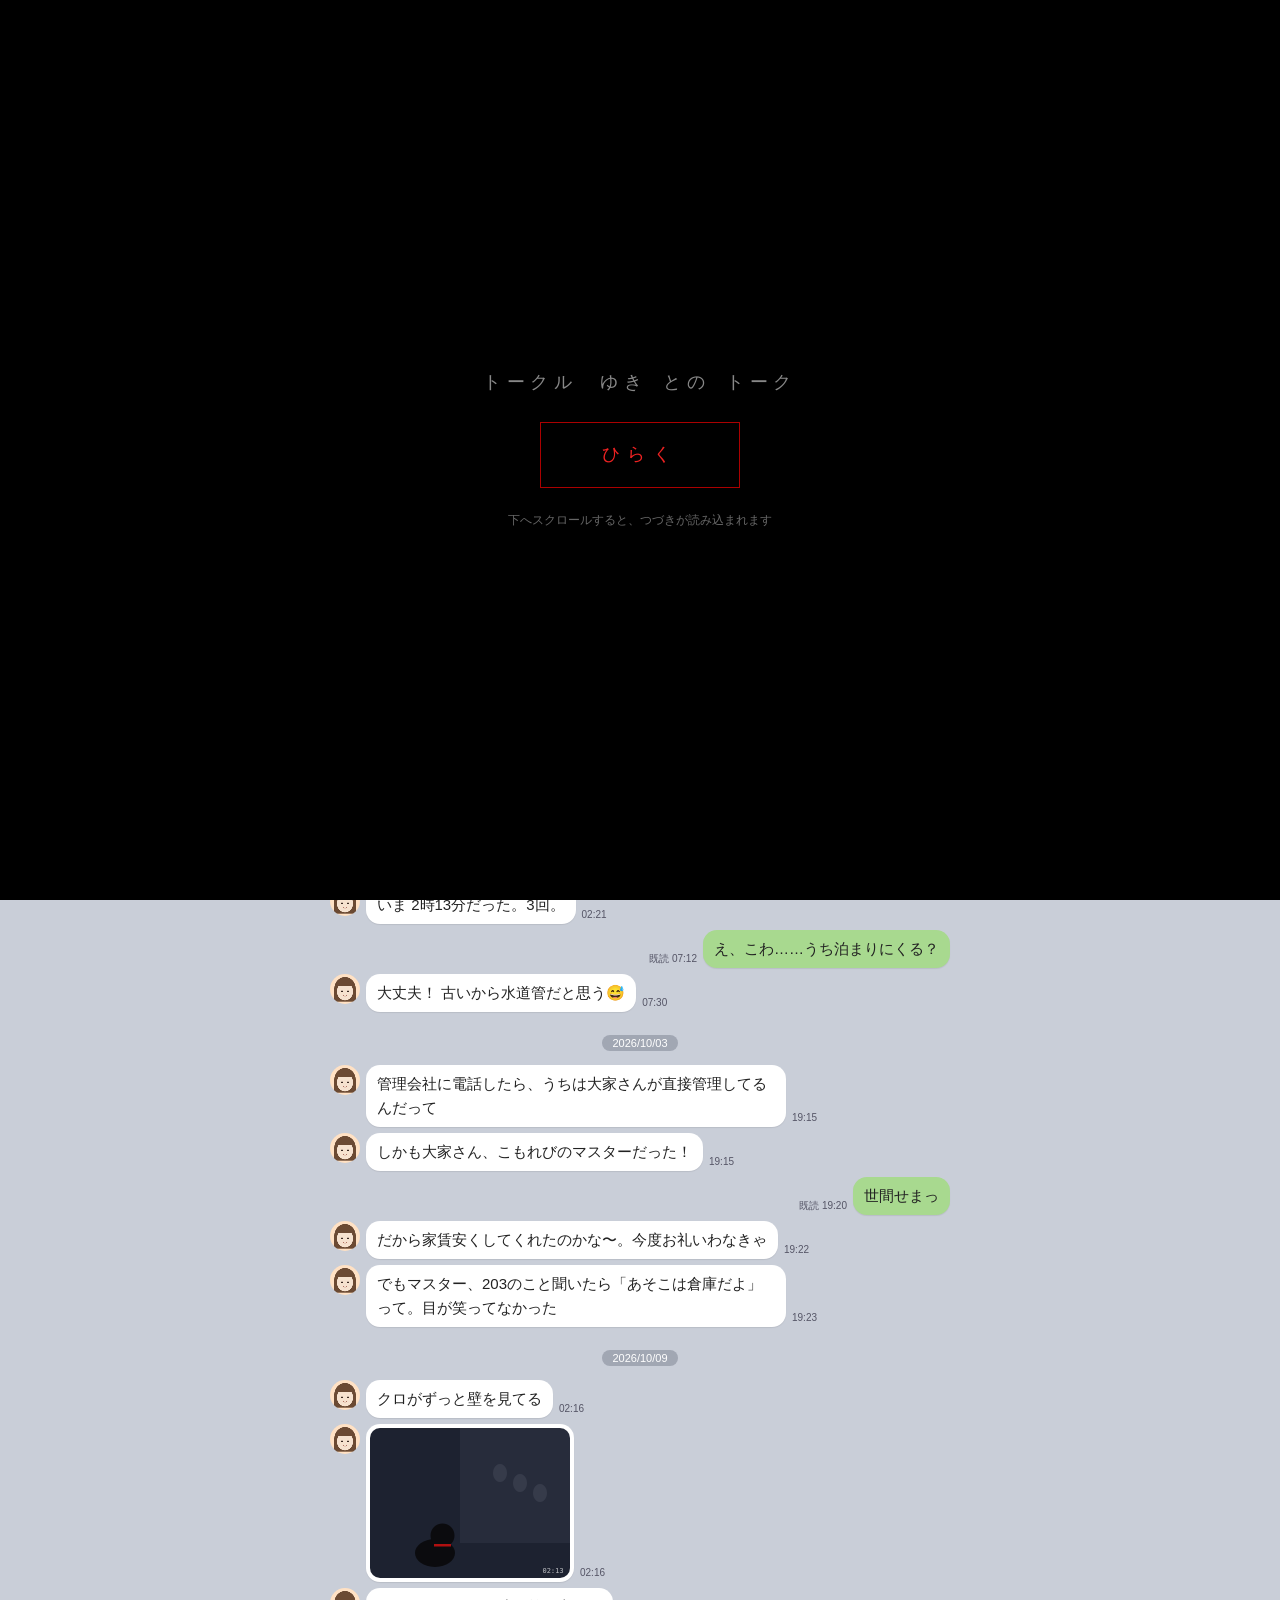
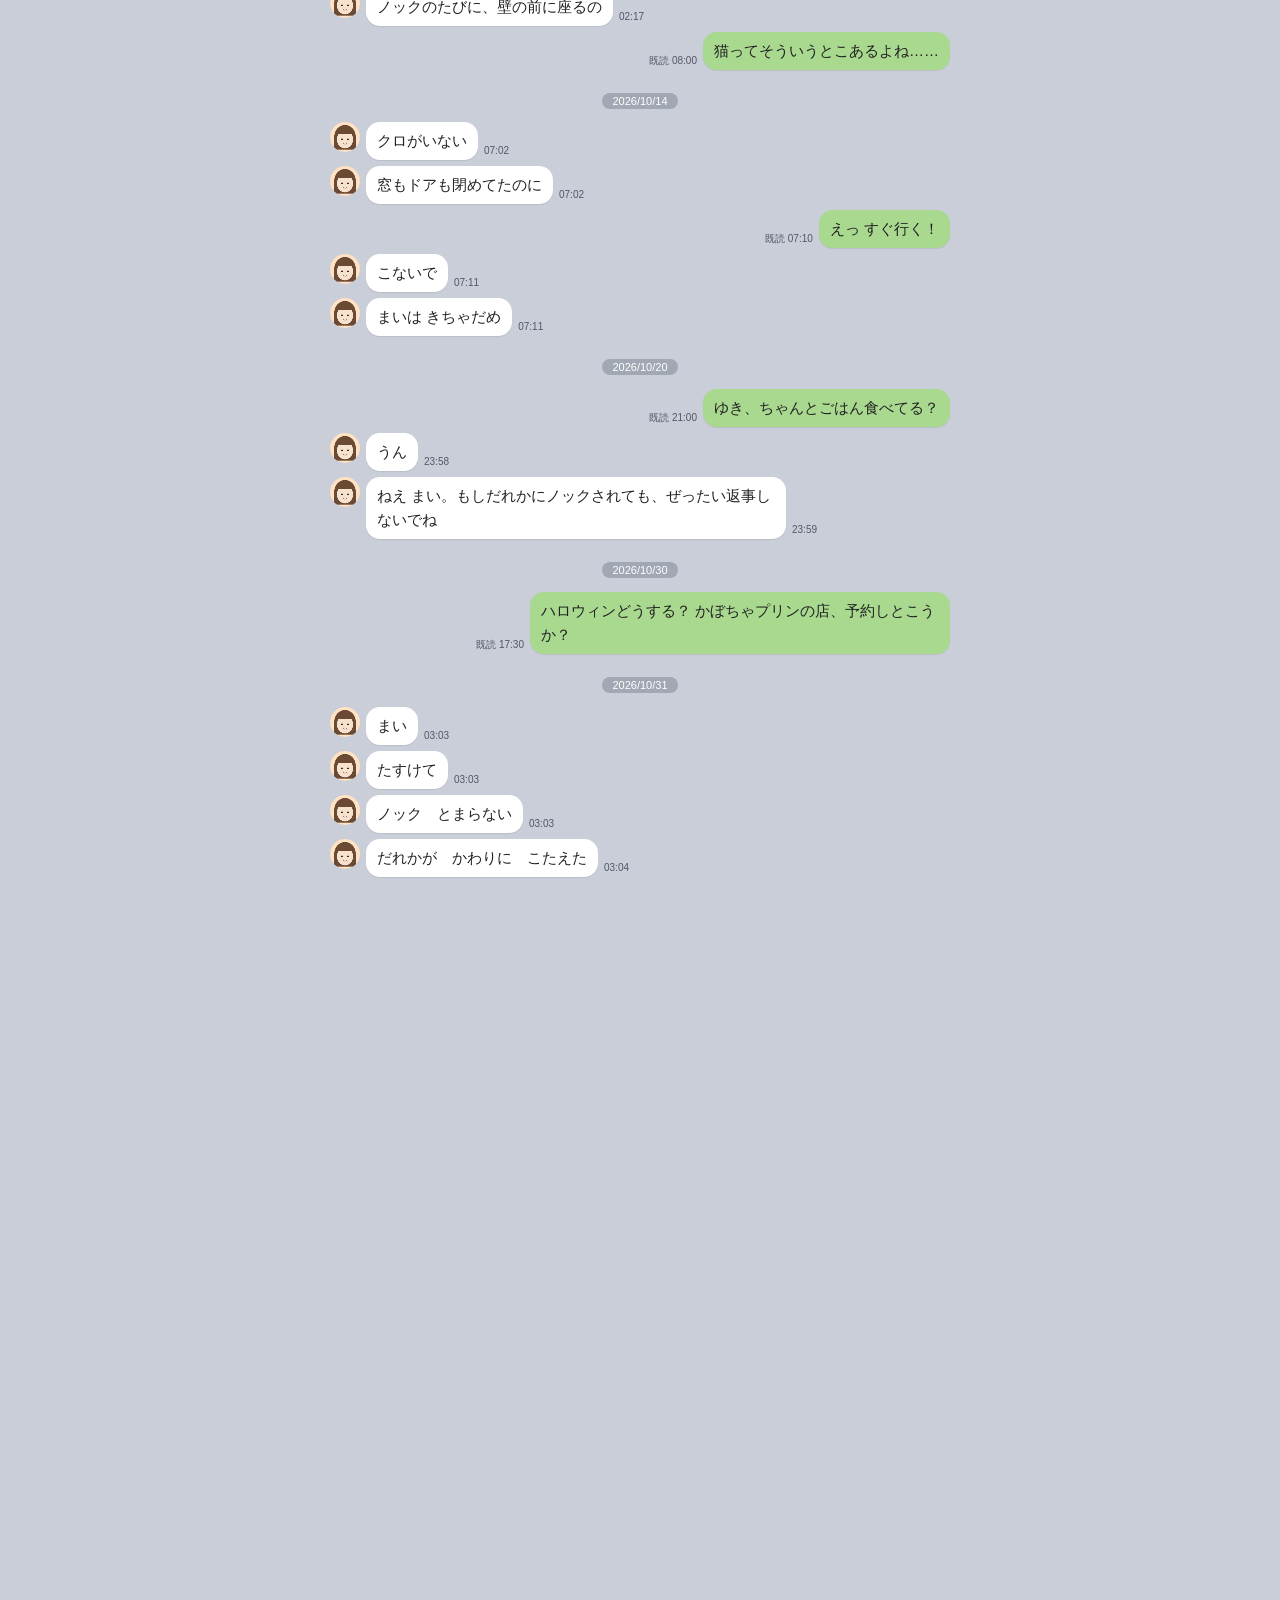
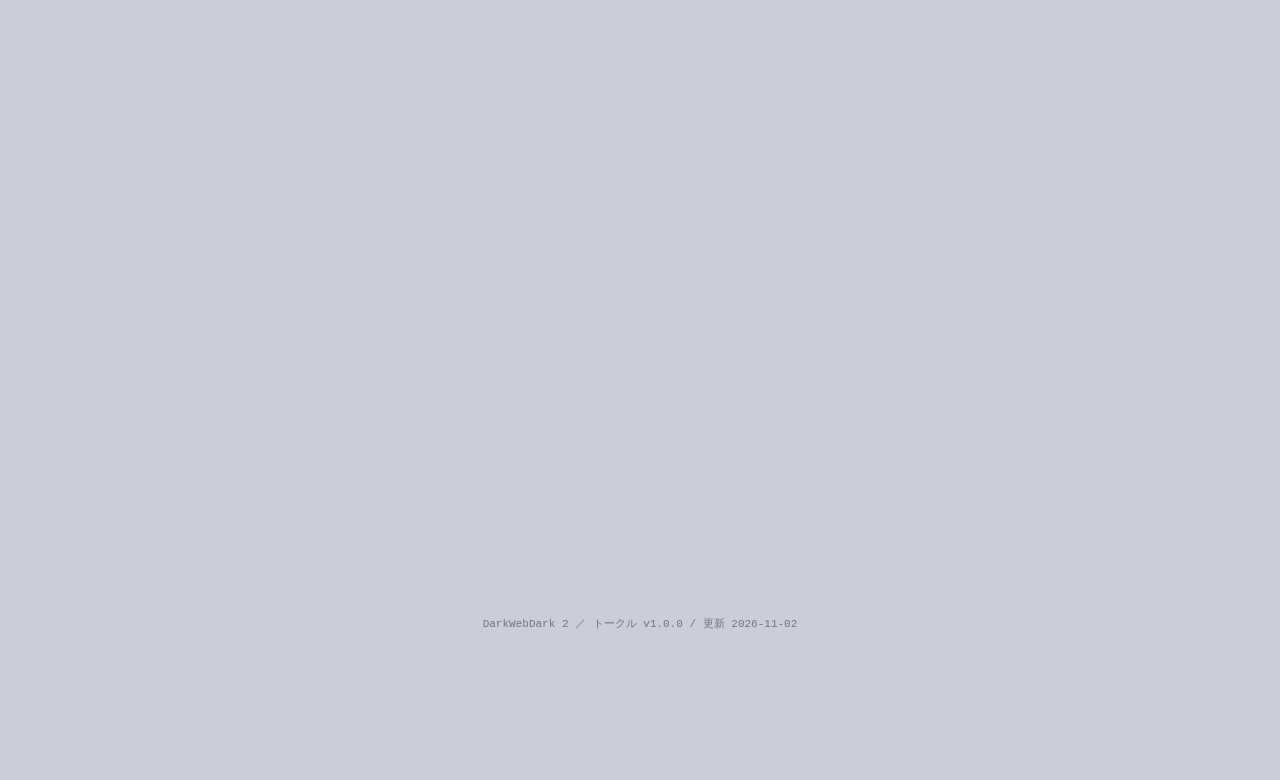
<file: talk.html>
<!DOCTYPE html>
<html lang="ja">
<head>
<meta charset="UTF-8">
<meta name="viewport" content="width=device-width, initial-scale=1, viewport-fit=cover">
<title>ゆき｜トークル</title>
<link rel="stylesheet" href="assets/hibi.css">
<style>
  body { background: #c9ced8; }
  .talkbar { position: sticky; top: 0; z-index: 30; background: #2f3a4f; color: #eef; display: flex; align-items: center; gap: 10px; padding: 10px 12px; padding-top: calc(10px + env(safe-area-inset-top, 0px)); }
  .talkbar a { color: #cfd8ff; text-decoration: none; font-size: 22px; padding: 0 6px; }
  .talkbar .mini { width: 34px; height: 34px; border-radius: 50%; overflow: hidden; flex: none; }
  .talkbar canvas { width: 100%; height: 100%; display: block; }
  .talkbar .t1 { font-weight: 700; font-size: 15px; line-height: 1.2; }
  .talkbar .t2 { font-size: 11px; color: #aab4d0; }
  .talkbar .app { margin-left: auto; font-size: 12px; color: #8f9cc0; letter-spacing: .1em; }
  .log { max-width: 640px; margin: 0 auto; padding: 12px 10px 120px; position: relative; z-index: 2; }
  .day { text-align: center; margin: 16px 0 8px; }
  .day span { background: rgba(40, 50, 70, .25); color: #fff; font-size: 11px; padding: 2px 10px; border-radius: 999px; }
  .msg { display: flex; gap: 6px; margin: 6px 0; align-items: flex-end; }
  .msg .mini { width: 30px; height: 30px; border-radius: 50%; overflow: hidden; flex: none; align-self: flex-start; }
  .msg canvas { width: 100%; height: 100%; display: block; }
  .bub { background: #fff; color: #222; padding: 7px 11px; border-radius: 14px; max-width: min(74%, 420px); font-size: 15px; line-height: 1.6; white-space: pre-wrap; overflow-wrap: anywhere; box-shadow: 0 1px 1px rgba(0, 0, 0, .08); }
  .msg .tm { font-size: 10px; color: #556; white-space: nowrap; }
  .msg.me { flex-direction: row-reverse; }
  .msg.me .bub { background: #a8d98f; }
  .msg.odd .bub { background: #1b1b1f; color: #e9e2e2; letter-spacing: .08em; }
  .msg.odd2 .bub { background: #3a0d12; color: #ffd0d0; }
  .typing .bub { color: #888; font-style: italic; }
  .reveal { opacity: 0; transform: translateY(6px); transition: opacity .5s, transform .5s; }
  .reveal.on { opacity: 1; transform: none; }
  .composer { position: fixed; left: 0; right: 0; bottom: 0; z-index: 35; background: #eef0f4; border-top: 1px solid #b8bfcc; padding: 8px 10px calc(8px + env(safe-area-inset-bottom, 0px)); }
  .composer form { max-width: 640px; margin: 0 auto; display: flex; gap: 8px; }
  .composer input { flex: 1; min-width: 0; font: inherit; font-size: 16px; padding: 9px 12px; border-radius: 999px; border: 1px solid #b8bfcc; }
  .composer button { font: inherit; border: 0; background: #2f3a4f; color: #fff; border-radius: 999px; padding: 0 16px; min-height: 40px; cursor: pointer; }
  .composer .hint { max-width: 640px; margin: 0 auto 6px; font-size: 11px; color: #667; }
  .read { font-size: 10px; color: #556; align-self: flex-end; }
  .img-bub { padding: 4px; }
  .img-bub canvas { width: 200px; max-width: 100%; height: auto; aspect-ratio: 4/3; display: block; border-radius: 10px; }
  .dwd-cfg { bottom: calc(70px + env(safe-area-inset-bottom, 0px)) !important; }
  .dwd-cfgp { bottom: calc(114px + env(safe-area-inset-bottom, 0px)) !important; }
</style>
</head>
<body>
<header class="talkbar">
  <a href="index.html" aria-label="もどる">‹</a>
  <div class="mini"><canvas id="ava"></canvas></div>
  <div><div class="t1" id="tname">ゆき</div><div class="t2" id="tstat">最終ログイン：11/04 02:13</div></div>
  <div class="app">トークル</div>
</header>

<div class="log" id="log" aria-live="polite"></div>

<div class="composer">
  <div class="hint" id="hint">まい のアカウントでログイン中</div>
  <form id="form"><input id="inp" maxlength="60" placeholder="メッセージを入力" autocomplete="off"><button>送信</button></form>
</div>
<div data-dwd-ver="DarkWebDark 2 ／ トークル" style="position:relative;z-index:2;margin-bottom:90px"></div>

<script src="assets/dwd.js"></script>
<script src="assets/hibi.js"></script>
<script>
(function () {
  'use strict';
  var log = document.getElementById('log');
  HIBI.avatar(document.getElementById('ava'), 'yuki', 'normal');
  HIBI.tabHaunt();
  HIBI.visit('talk');
  HIBI.unlock('talk');

  // [日付, 送り手(y=ゆき m=まい), 時刻, 本文, 種類]
  // 種類: odd = ゆきではない何か / odd2 = まいではない何か / img = 画像
  var LOG = [
    ['2026/09/01'],
    ['y', '18:02', 'まい〜！ 引っ越し終わった！'],
    ['m', '18:05', 'おつかれ！ どんなとこ？'],
    ['y', '18:06', '古いけど日当たりさいこう☀️\n家賃 2万1千円！'],
    ['m', '18:06', 'やっす！！ なんかあるやつじゃん笑'],
    ['y', '18:08', '不動産屋さんも「古いだけですよ」って笑ってたし大丈夫！'],
    ['y', '18:09', '「みどり荘」の 202号室だよ。\n2階の、階段のぼって手前から2つ目'],
    ['m', '18:10', 'こんど遊びに行くね🐈‍⬛ クロにもあいたい'],
    ['2026/09/12'],
    ['y', '20:31', 'こもれびのマスター、うちのアパートのこと知ってた'],
    ['y', '20:31', '「となりの部屋、まだ空いてるのかい？」だって'],
    ['m', '20:40', 'となり？'],
    ['y', '20:41', '203。ずっと空き部屋なの。表札もなくて、郵便受けに「管理」ってシールだけ'],
    ['2026/09/27'],
    ['y', '02:20', 'まい起きてる？'],
    ['y', '02:21', '203の方から、壁をノックするみたいな音がする'],
    ['y', '02:21', 'いま 2時13分だった。3回。'],
    ['m', '07:12', 'え、こわ……うち泊まりにくる？'],
    ['y', '07:30', '大丈夫！ 古いから水道管だと思う😅'],
    ['2026/10/03'],
    ['y', '19:15', '管理会社に電話したら、うちは大家さんが直接管理してるんだって'],
    ['y', '19:15', 'しかも大家さん、こもれびのマスターだった！'],
    ['m', '19:20', '世間せまっ'],
    ['y', '19:22', 'だから家賃安くしてくれたのかな〜。今度お礼いわなきゃ'],
    ['y', '19:23', 'でもマスター、203のこと聞いたら「あそこは倉庫だよ」って。目が笑ってなかった'],
    ['2026/10/09'],
    ['y', '02:16', 'クロがずっと壁を見てる'],
    ['y', '02:16', '', 'img'],
    ['y', '02:17', 'ノックのたびに、壁の前に座るの'],
    ['m', '08:00', '猫ってそういうとこあるよね……'],
    ['2026/10/14'],
    ['y', '07:02', 'クロがいない'],
    ['y', '07:02', '窓もドアも閉めてたのに'],
    ['m', '07:10', 'えっ すぐ行く！'],
    ['y', '07:11', 'こないで'],
    ['y', '07:11', 'まいは きちゃだめ'],
    ['2026/10/20'],
    ['m', '21:00', 'ゆき、ちゃんとごはん食べてる？'],
    ['y', '23:58', 'うん'],
    ['y', '23:59', 'ねえ まい。もしだれかにノックされても、ぜったい返事しないでね'],
    ['2026/10/30'],
    ['m', '17:30', 'ハロウィンどうする？ かぼちゃプリンの店、予約しとこうか？'],
    ['2026/10/31'],
    ['y', '03:03', 'まい'],
    ['y', '03:03', 'たすけて'],
    ['y', '03:03', 'ノック　とまらない'],
    ['y', '03:04', 'だれかが　かわりに　こたえた'],
    ['2026/11/01'],
    ['y', '02:13', 'まい', 'odd'],
    ['y', '02:13', 'まい', 'odd'],
    ['y', '02:13', 'まい', 'odd'],
    ['m', '08:31', 'ゆき？？ 電話でて！！'],
    ['2026/11/02'],
    ['y', '21:00', 'ただいま！ ずっと連絡できなくてごめんね😊'],
    ['y', '21:00', 'クロも帰ってきたよ🐈‍⬛'],
    ['m', '21:01', 'ゆき！！！ よかった……電話して！！'],
    ['y', '21:13', 'でんわは　だめ', 'odd'],
    ['y', '21:13', 'こえが　まだ　うまく　だせないの', 'odd'],
    ['2026/11/03'],
    ['m', '23:20', 'ねえ　ほんとに　ゆき？'],
    ['y', '23:21', 'ゆき　だよ', 'odd'],
    ['y', '23:21', 'まいも　あそびに　おいでよ', 'odd'],
    ['y', '23:22', 'かぎは　ゆうびんうけの　うら', 'odd'],
    ['y', '23:22', 'まいの　へやも　あるよ', 'odd'],
    ['m', '23:30', 'ゆき、クロの首輪の色おぼえてる？'],
    ['y', '23:30', 'くびわ', 'odd'],
    ['y', '23:31', 'なかったよ', 'odd'],
    ['m', '23:40', 'ゆきは毎日つけてた。赤いやつ。'],
    ['2026/11/04'],
    ['m', '01:40', 'いまから行く'],
    ['y', '01:41', 'まってる', 'odd'],
    ['m', '02:13', 'こん', 'odd2'],
    ['m', '02:13', 'こん', 'odd2'],
    ['m', '02:13', 'こん', 'odd2']
  ];

  function mini(who) {
    var d = document.createElement('div');
    d.className = 'mini';
    var cv = document.createElement('canvas');
    HIBI.avatar(cv, who, 'normal');
    d.appendChild(cv);
    return d;
  }
  function addRow(r, hidden) {
    var el;
    if (r.length === 1) {
      el = document.createElement('div');
      el.className = 'day';
      el.innerHTML = '<span></span>';
      el.querySelector('span').textContent = r[0];
    } else {
      el = document.createElement('div');
      var me = r[0] === 'm';
      el.className = 'msg' + (me ? ' me' : '') + (r[3] ? ' ' + r[3] : '');
      if (!me) el.appendChild(mini('yuki'));
      var b = document.createElement('div');
      b.className = 'bub';
      if (r[3] === 'img') {
        b.className += ' img-bub';
        var cv = document.createElement('canvas');
        drawWallPhoto(cv);
        b.appendChild(cv);
      } else b.textContent = r[2];
      el.appendChild(b);
      var tm = document.createElement('div');
      tm.className = 'tm';
      tm.textContent = (me ? '既読 ' : '') + r[1];
      el.appendChild(tm);
    }
    if (hidden) el.classList.add('reveal');
    log.appendChild(el);
    return el;
  }
  // 「クロがずっと壁を見てる」の写真
  function drawWallPhoto(cv) {
    cv.width = 400; cv.height = 300;
    var c = cv.getContext('2d');
    c.fillStyle = '#1d2230'; c.fillRect(0, 0, 400, 300);
    c.fillStyle = '#272c3b'; c.fillRect(180, 0, 220, 230);
    c.fillStyle = '#0b0b0e';
    c.beginPath(); c.ellipse(130, 250, 40, 28, 0, 0, 7); c.fill();
    c.beginPath(); c.arc(145, 215, 24, 0, 7); c.fill();
    c.fillStyle = '#b01010'; c.fillRect(128, 232, 34, 5);
    c.fillStyle = 'rgba(210,210,230,.09)';
    for (var i = 0; i < 3; i++) { c.beginPath(); c.ellipse(260 + i * 40, 90 + i * 20, 14, 18, 0, 0, 7); c.fill(); }
    c.fillStyle = 'rgba(255,255,255,.7)'; c.font = '14px monospace'; c.fillText('02:13', 345, 290);
  }

  // 前半は最初から表示。11/01 以降はスクロールに合わせて少しずつあらわれる
  var cut = 0;
  for (var i = 0; i < LOG.length; i++) if (LOG[i][0] === '2026/11/01') { cut = i; break; }
  LOG.slice(0, cut).forEach(function (r) { addRow(r, false); });
  var late = LOG.slice(cut).map(function (r) { return addRow(r, true); });

  var started = false;
  var revealIdx = 0;
  var revealing = false;
  function revealNext() {
    if (revealing || revealIdx >= late.length) return;
    revealing = true;
    var el = late[revealIdx++];
    el.classList.add('on');
    if (el.classList.contains('odd')) DWD.sfx.ping(true);
    else if (el.classList.contains('odd2')) DWD.sfx.knock(1);
    else if (el.classList.contains('msg')) DWD.sfx.ping(false);
    setTimeout(function () {
      revealing = false;
      if (revealIdx >= late.length) live();
      else if (nearBottom()) revealNext();
    }, el.classList.contains('day') ? 300 : 900 * DWD.speed());
  }
  function nearBottom() {
    return window.innerHeight + window.scrollY >= document.body.scrollHeight - 260;
  }
  window.addEventListener('scroll', function () {
    if (started && nearBottom()) revealNext();
  }, { passive: true });

  /* ---- 最後：いま、この画面のむこうへ ---- */
  var liveDone = false;
  var replied = false;
  function typing(who) {
    var el = document.createElement('div');
    el.className = 'msg typing' + (who === 'm' ? ' me' : '');
    if (who !== 'm') el.appendChild(mini('yuki'));
    var b = document.createElement('div');
    b.className = 'bub';
    b.textContent = (who === 'm' ? 'まい' : 'ゆき') + ' が入力中…';
    el.appendChild(b);
    log.appendChild(el);
    window.scrollTo(0, document.body.scrollHeight);
    return el;
  }
  function say(who, text, cls) {
    var t = typing(who);
    return DWD.wait(DWD.rand(1200, 2200) * DWD.speed()).then(function () {
      t.remove();
      var el = addRow([who, DWD.clock(), text, cls || (who === 'm' ? 'odd2' : 'odd')], false);
      DWD.sfx.ping(true);
      window.scrollTo(0, document.body.scrollHeight);
      return el;
    });
  }
  function live() {
    if (liveDone) return;
    liveDone = true;
    var who = DWD.who();
    addRow([DWD.today() + '（きょう）']);
    document.getElementById('tstat').textContent = 'オンライン';
    DWD.sfx.buzz(2);
    DWD.wait(1500).then(function () {
      return say('y', who === 'あなた' ? 'ねえ' : who);
    }).then(function () {
      return say('y', 'まいの　ページ、みてくれて　ありがとう');
    }).then(function () {
      return say('y', 'いま　' + DWD.timeStr() + '　だね');
    }).then(function () {
      return say('y', DWD.device() + 'の　むこうに　いるの、わかるよ');
    }).then(function () {
      return say('m', 'みないで');
    }).then(function () {
      return say('y', 'ねえ　こたえて');
    }).then(function () {
      document.getElementById('hint').textContent = 'まい のアカウントでログイン中 ― 入力できます';
      document.getElementById('inp').focus({ preventScroll: true });
      // こたえなければ…
      setTimeout(function () {
        if (replied) return;
        say('y', '……こたえないんだ').then(function () {
          return say('y', 'かしこいね');
        }).then(function () {
          return say('y', 'まいは　すぐ　こたえたのに');
        }).then(function () {
          DWD.set('talkDone', true);
          HIBI.toast('ひびログに <b>下書き</b> が ふえています');
        });
      }, 15000);
    });
  }

  // 返信してしまうと……
  document.getElementById('form').addEventListener('submit', function (e) {
    e.preventDefault();
    var inp = document.getElementById('inp');
    var v = inp.value.trim();
    if (!v) return;
    inp.value = '';
    addRow(['m', DWD.clock(), v], false);
    window.scrollTo(0, document.body.scrollHeight);
    if (replied) return;
    replied = true;
    DWD.set('replied', true);
    DWD.set('talkDone', true);
    DWD.inc('miss');
    DWD.sfx.knock(3, 0.25);
    setTimeout(function () {
      DWD.scare({ type: 'text', text: 'こたえたね', dur: 1200 }).then(function () {
        return DWD.scare({ type: 'face', dur: 900 });
      }).then(function () {
        say('y', 'ありがとう').then(function () {
          return say('y', 'へや、よういしておくね');
        }).then(function () {
          HIBI.toast('ひびログに <b>下書き</b> が ふえています');
        });
      });
    }, 1300);
  });

  DWD.gate({ title: 'トークル　ゆき との トーク', button: 'ひらく', warn: '下へスクロールすると、つづきが読み込まれます' }).then(function () {
    started = true;
    DWD.roomTone(0.05);
    // 最初の1件を出す。あとはスクロールするたびに増える
    setTimeout(function () { revealNext(); }, 600);
    DWD.haunt({ min: 18000, max: 34000, big: false, textSel: '.msg.odd .bub', paused: function () { return replied; } });
  });
})();
</script>
</body>
</html>
</file>
<file: assets/hibi.css>
/* 入口ページ群（架空SNS「ひびログ」・メッセージアプリ「トークル」・資料）の共通スタイル
 * 前作の「ひだまり日記」とちがい、最初から少し冷たく、色が抜けている */
:root {
  --bg: #e4e2e9;
  --paper: #f4f3f6;
  --ink: #34313b;
  --sub: #8a8594;
  --accent: #7c6f9c;
  --line: #d6d2de;
  --red: #b3121b;
}
* { box-sizing: border-box; }
html { -webkit-text-size-adjust: 100%; }
body {
  margin: 0; background: var(--bg); color: var(--ink);
  font-family: "Hiragino Kaku Gothic ProN", "Hiragino Sans", "Yu Gothic", "Meiryo", sans-serif;
  line-height: 1.8; overflow-x: hidden; min-height: 100vh;
  -webkit-tap-highlight-color: transparent;
}
body::after {
  /* うっすら暗い四隅 */
  content: ""; position: fixed; inset: 0; pointer-events: none; z-index: 40;
  background: radial-gradient(ellipse at center, transparent 55%, rgba(20, 10, 30, .28) 100%);
}
a { color: var(--accent); }
button { font: inherit; }
canvas { max-width: 100%; }

/* ---- 上のバー ---- */
.topbar {
  position: sticky; top: 0; z-index: 30; background: rgba(244, 243, 246, .94); border-bottom: 1px solid var(--line);
  display: flex; align-items: center; gap: 10px; padding: 10px 14px; padding-top: calc(10px + env(safe-area-inset-top, 0px));
  backdrop-filter: blur(6px); -webkit-backdrop-filter: blur(6px);
}
.topbar .logo { font-weight: 800; letter-spacing: .06em; color: var(--accent); text-decoration: none; font-size: 18px; white-space: nowrap; }
.topbar .logo i { font-style: normal; display: inline-block; width: 18px; height: 18px; border-radius: 5px; background: var(--accent); margin-right: 6px; vertical-align: -3px; }
.topbar nav { margin-left: auto; display: flex; gap: 4px; flex-wrap: wrap; justify-content: flex-end; }
.topbar nav a { font-size: 13px; text-decoration: none; color: var(--ink); padding: 4px 10px; border-radius: 999px; border: 1px solid var(--line); background: #fff; white-space: nowrap; }
.topbar nav a.on { background: var(--accent); color: #fff; border-color: var(--accent); }
.topbar nav a.locked { opacity: .35; pointer-events: none; }

.wrap { max-width: 640px; margin: 0 auto; padding: 0 12px 30px; position: relative; z-index: 2; }
.card { background: var(--paper); border: 1px solid var(--line); border-radius: 14px; padding: 16px; margin: 14px 0; }
.small { font-size: 12px; color: var(--sub); }
.redtext { color: var(--red); }
.hidden { display: none !important; }
.center { text-align: center; }

/* ---- プロフィール ---- */
.cover { height: 120px; border-radius: 14px 14px 0 0; margin: 12px -16px -16px; position: relative; overflow: hidden; background: #222; }
.cover canvas { width: 100%; height: 100%; display: block; }
.prof { position: relative; padding-top: 0; }
.prof .ava { width: 84px; height: 84px; border-radius: 50%; border: 4px solid var(--paper); margin-top: -40px; position: relative; z-index: 2; background: #ddd; overflow: hidden; }
.prof .ava canvas { width: 100%; height: 100%; display: block; }
.prof h1 { margin: 6px 0 0; font-size: 21px; }
.prof .id { color: var(--sub); font-size: 13px; }
.prof .bio { margin: 8px 0; font-size: 14px; }
.prof .stats { display: flex; gap: 16px; font-size: 13px; color: var(--sub); flex-wrap: wrap; }
.prof .stats b { color: var(--ink); }
.banner { background: #2b2633; color: #d9d3e6; font-size: 13px; padding: 10px 14px; border-radius: 10px; margin: 14px 0 0; letter-spacing: .04em; }
.banner b { color: #ff8a8a; }

/* ---- タブ ---- */
.tabs { display: flex; border-bottom: 1px solid var(--line); margin: 16px 0 0; gap: 2px; }
.tabs button { flex: 1; background: none; border: 0; padding: 10px 4px; font-size: 14px; color: var(--sub); cursor: pointer; border-bottom: 3px solid transparent; min-height: 44px; }
.tabs button.on { color: var(--ink); border-bottom-color: var(--accent); font-weight: 700; }
.tabs .cnt { display: inline-block; min-width: 1.6em; padding: 0 5px; margin-left: 4px; border-radius: 999px; background: var(--red); color: #fff; font-size: 11px; line-height: 1.6; }

/* ---- 投稿 ---- */
.post { background: var(--paper); border: 1px solid var(--line); border-radius: 14px; padding: 14px; margin: 12px 0; position: relative; }
.post .head { display: flex; align-items: center; gap: 10px; }
.post .mini { width: 38px; height: 38px; border-radius: 50%; overflow: hidden; background: #ccc; flex: none; }
.post .mini canvas { width: 100%; height: 100%; display: block; }
.post .nm { font-weight: 700; font-size: 14px; line-height: 1.3; }
.post .tm { font-size: 12px; color: var(--sub); }
.post .body { margin: 8px 0 4px; font-size: 15px; white-space: pre-wrap; overflow-wrap: anywhere; }
.post .pic { display: block; width: 100%; border-radius: 10px; margin: 8px 0 4px; cursor: zoom-in; background: #111; aspect-ratio: 4 / 3; }
.post .acts { display: flex; gap: 18px; font-size: 13px; color: var(--sub); align-items: center; flex-wrap: wrap; }
.post .acts button { background: none; border: 0; color: inherit; cursor: pointer; padding: 6px 4px; min-height: 36px; }
.post .acts .liked { color: var(--red); }
.post.draft { background: #2a2530; color: #cfc6dc; border-color: #3d3446; }
.post.draft .nm { color: #e7d9f2; }
.post.draft .tm { color: #8d7f9c; }
.post.draft a { color: #ff9a9a; }
.post.draft.new { animation: newDraft 2.2s ease; }
@keyframes newDraft { 0% { box-shadow: 0 0 0 0 #b3121b; } 30% { box-shadow: 0 0 0 4px #b3121b88; } 100% { box-shadow: 0 0 0 0 transparent; } }
.dlabel { font-size: 11px; letter-spacing: .2em; background: #b3121b; color: #fff; border-radius: 4px; padding: 0 6px; margin-left: auto; }
.empty-note { text-align: center; color: var(--sub); font-size: 13px; padding: 20px 0; }

/* ---- 写真の拡大 ---- */
.viewer { position: fixed; inset: 0; z-index: 60; background: rgba(8, 6, 10, .95); display: flex; flex-direction: column; align-items: center; justify-content: center; padding: 16px; gap: 10px; }
.viewer canvas { width: min(720px, 94vw); max-height: 70vh; object-fit: contain; aspect-ratio: 4 / 3; height: auto; background: #000; }
.viewer .cap { color: #bbb; font-size: 14px; text-align: center; max-width: 640px; }
.viewer .x { position: absolute; top: calc(8px + env(safe-area-inset-top, 0px)); right: 10px; background: none; border: 0; color: #aaa; font-size: 30px; padding: 6px 12px; cursor: pointer; }

/* ---- トースト ---- */
.toast {
  position: fixed; left: 50%; transform: translateX(-50%); bottom: calc(60px + env(safe-area-inset-bottom, 0px)); z-index: 70;
  background: rgba(30, 26, 36, .95); color: #eee; padding: 10px 16px; border-radius: 12px; font-size: 13px;
  max-width: min(92vw, 420px); box-shadow: 0 6px 24px rgba(0, 0, 0, .35); animation: toastIn .3s ease both; text-align: center;
}
.toast b { color: #ff9a9a; }
@keyframes toastIn { from { opacity: 0; transform: translate(-50%, 12px); } }

.btn2 { display: inline-block; font-size: 14px; padding: 10px 18px; border-radius: 999px; border: 0; background: var(--accent); color: #fff; cursor: pointer; text-decoration: none; min-height: 40px; }
.btn2.red { background: #8a1018; }
.btn2.ghost { background: #fff; color: var(--ink); border: 1px solid var(--line); }
.input2 { font: inherit; font-size: 16px; padding: 9px 12px; border: 1px solid var(--line); border-radius: 10px; background: #fff; color: var(--ink); min-width: 0; }

/* ---- RTA ---- */
.rta-card h3 { margin: 0 0 8px; font-size: 15px; }
.rta-row { display: flex; gap: 12px; align-items: center; flex-wrap: wrap; }
.rta-num { font-family: "Courier New", monospace; font-variant-numeric: tabular-nums; }
.rta-list { margin: 6px 0 0; padding: 0; list-style: none; }
.rta-list li { display: flex; gap: 10px; padding: 5px 2px; border-bottom: 1px dashed var(--line); font-size: 14px; align-items: baseline; }
.rta-list li.me { background: #f3e6ff; }
.rta-rank { width: 3em; color: var(--sub); flex: none; }
.rta-who { flex: 1; min-width: 0; overflow: hidden; text-overflow: ellipsis; white-space: nowrap; }
.rta-form { display: flex; gap: 8px; flex-wrap: wrap; margin: 8px 0 0; }
.rta-form .input2 { flex: 1; min-width: 140px; }

/* ---- 不気味な状態 ---- */
/* body に filter をかけると position:fixed の基準がずれるので、中身にだけかける */
body.cold .wrap, body.cold .topbar { filter: saturate(.6); }
body.red-tint { background: #2a1015; }
body.red-tint .post, body.red-tint .card { background: #f3e9ea; }
.blinky { animation: blinky 4s infinite; }
@keyframes blinky { 0%, 96%, 100% { opacity: 1; } 97% { opacity: .1; } 98% { opacity: 1; } 99% { opacity: .3; } }

.foot { text-align: center; font-size: 12px; color: var(--sub); padding: 18px 8px; position: relative; z-index: 2; }

@media (max-width: 480px) {
  .topbar { gap: 6px; padding-left: 10px; padding-right: 10px; }
  .topbar .logo { font-size: 15px; }
  .topbar .logo i { width: 14px; height: 14px; margin-right: 4px; }
  .topbar nav { gap: 3px; }
  .topbar nav a { font-size: 12px; padding: 3px 7px; }
}
</file>
<file: assets/dark.css>
/* DarkWebDark（裏側）の共通スタイル */
:root {
  --bg: #050505;
  --ink: #b9b2a8;
  --dim: #5d5650;
  --red: #d01515;
  --line: #1e1a18;
}
* { box-sizing: border-box; }
html { -webkit-text-size-adjust: 100%; }
body {
  margin: 0; background: var(--bg); color: var(--ink);
  font-family: "Hiragino Mincho ProN", "Yu Mincho", "MS Mincho", serif;
  line-height: 2; min-height: 100vh; overflow-x: hidden;
  -webkit-tap-highlight-color: transparent;
}
a { color: var(--red); }
.page { position: relative; z-index: 2; max-width: 760px; margin: 0 auto; padding: 40px 16px 60px; }
.layer {
  font-family: "Courier New", monospace; font-size: 12px; letter-spacing: .4em; color: var(--dim);
  text-align: center; margin-bottom: 8px;
}
.logo {
  font-family: "Courier New", monospace; text-align: center; font-size: clamp(30px, 9vw, 56px);
  letter-spacing: .12em; margin: 0 0 24px; color: #ddd; font-weight: 700;
  text-shadow: 2px 0 #f00, -2px 0 #0ff; animation: logoFlick 4s infinite;
}
@keyframes logoFlick {
  0%, 92%, 100% { opacity: 1; transform: none; }
  93% { opacity: .2; transform: skewX(20deg); }
  95% { opacity: 1; transform: translateX(6px); }
  97% { opacity: .5; }
}
.msg { text-align: center; font-size: clamp(16px, 4.4vw, 20px); letter-spacing: .15em; min-height: 2em; margin: 6px 0; }
.dim { color: var(--dim); }
.red { color: var(--red); }
.center { text-align: center; }
.btn {
  display: inline-block; font: inherit; font-size: 16px; letter-spacing: .3em; padding: 12px 24px;
  border: 1px solid #4a1010; background: #0d0606; color: #e0c8c8; cursor: pointer; text-decoration: none;
  border-radius: 2px; transition: background .2s, border-color .2s; touch-action: manipulation;
}
.btn:hover, .btn:focus-visible { background: #2a0808; border-color: var(--red); outline: none; }
.btn[disabled] { opacity: .35; cursor: default; }
.input {
  font: inherit; font-size: 18px; background: #000; color: #eee; border: 1px solid #3a1010;
  padding: 10px 12px; width: min(280px, 100%); text-align: center; letter-spacing: .2em; border-radius: 2px;
}
.input:focus { outline: none; border-color: var(--red); }
.fade-in { animation: fadeIn 1.5s ease both; }
@keyframes fadeIn { from { opacity: 0; } }
.hidden { display: none !important; }
.vignette {
  position: fixed; inset: 0; pointer-events: none; z-index: 3;
  background: radial-gradient(ellipse at center, transparent 45%, rgba(0,0,0,.85) 100%);
}
.footer-ver { position: relative; z-index: 2; }
.blink { animation: blink 1s steps(2) infinite; }
@keyframes blink { 50% { opacity: 0; } }
.err { color: var(--red); font-size: 14px; min-height: 1.6em; text-align: center; letter-spacing: .1em; }

/* ---- DarkWebDark 2 で追加 ---- */
img, canvas { max-width: 100%; }
.page { overflow-wrap: anywhere; }
.layer .sub { display: block; font-size: 10px; letter-spacing: .25em; color: #3d3833; margin-top: 2px; }
.draft {
  border-left: 2px solid #4a1010; background: rgba(40, 0, 0, .25); padding: 10px 14px; margin: 18px auto;
  max-width: 560px; font-size: 14px; line-height: 1.9; color: #a89a90; letter-spacing: .08em;
}
.draft .dh { display: block; font-family: "Courier New", monospace; font-size: 11px; color: #6b3030; letter-spacing: .2em; margin-bottom: 4px; }
.row { display: flex; gap: 8px; flex-wrap: wrap; justify-content: center; align-items: center; }
.small { font-size: 13px; }
.mono { font-family: "Courier New", monospace; }
.box { border: 1px solid var(--line); background: #070505; padding: 14px; }
.flicker { animation: flick 3s infinite; }
@keyframes flick { 0%, 90%, 100% { opacity: 1; } 92% { opacity: .2; } 94% { opacity: .9; } 96% { opacity: .3; } }
</file>
